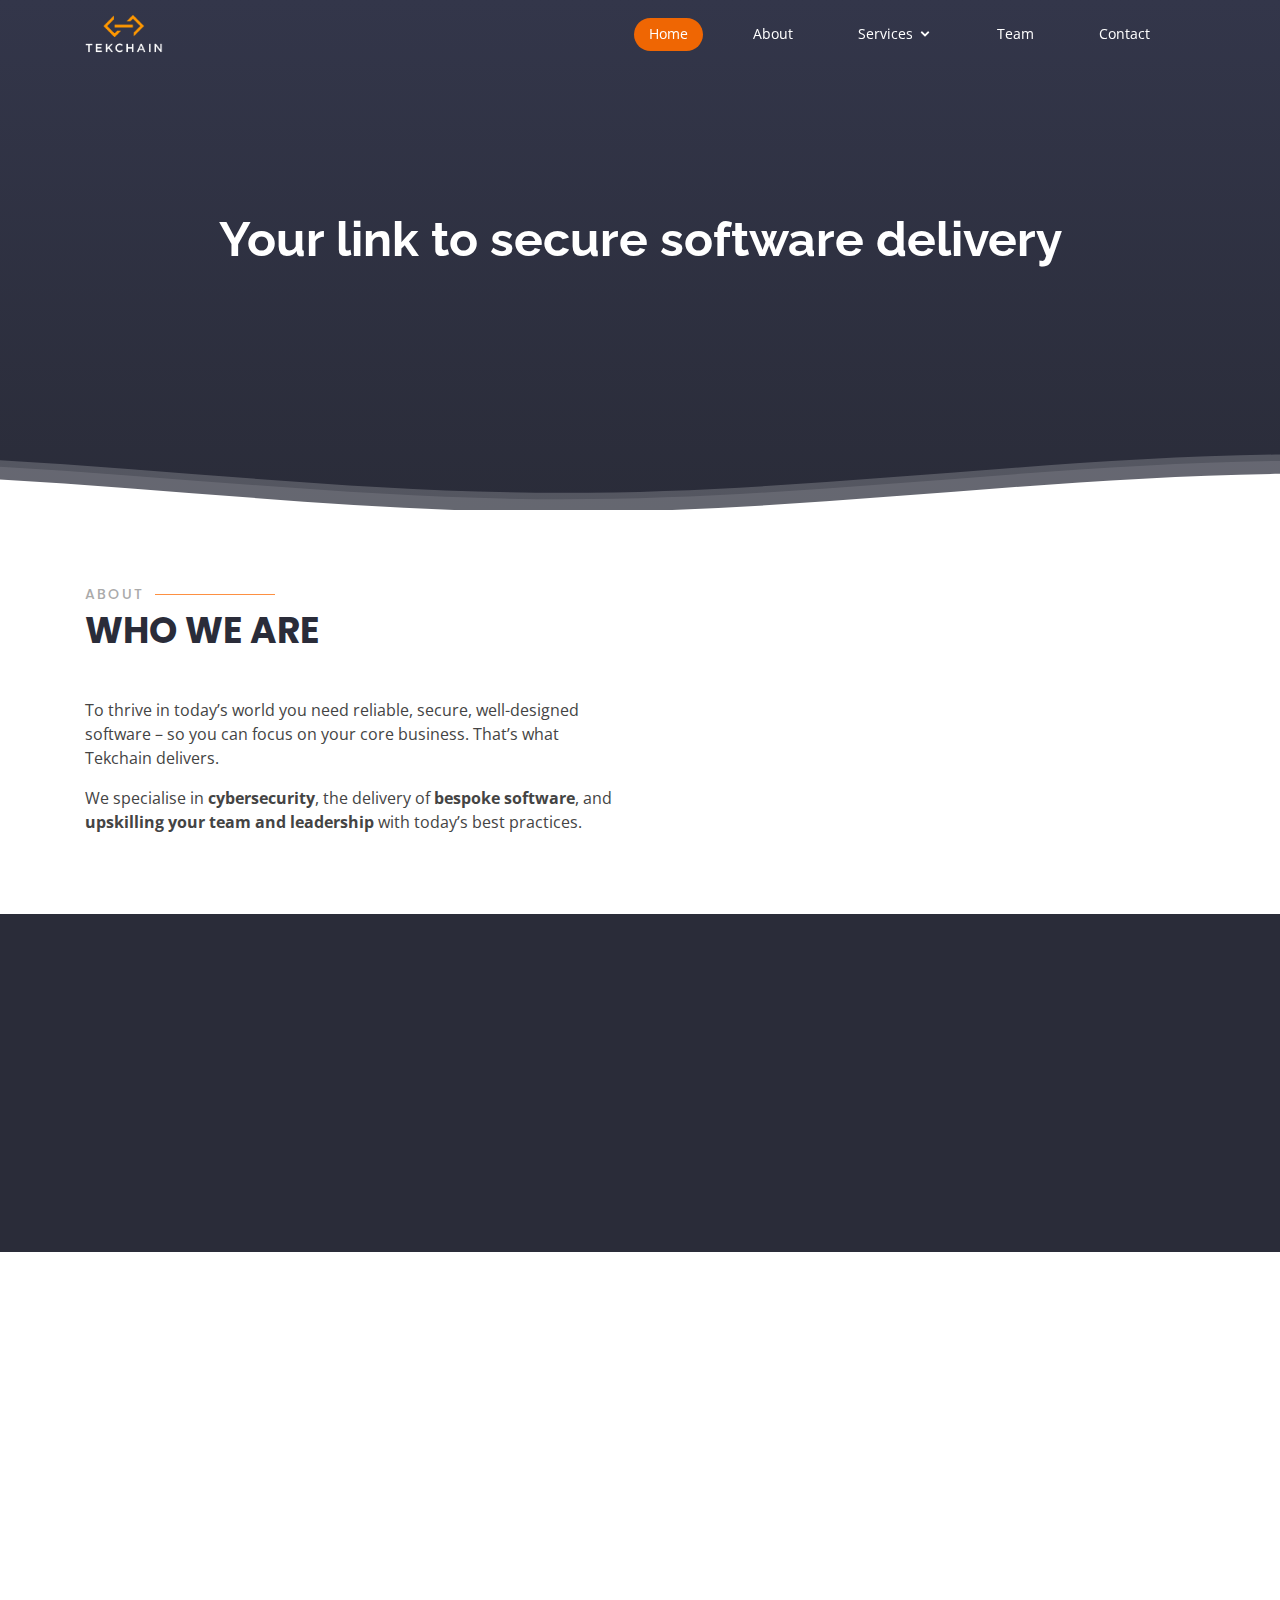
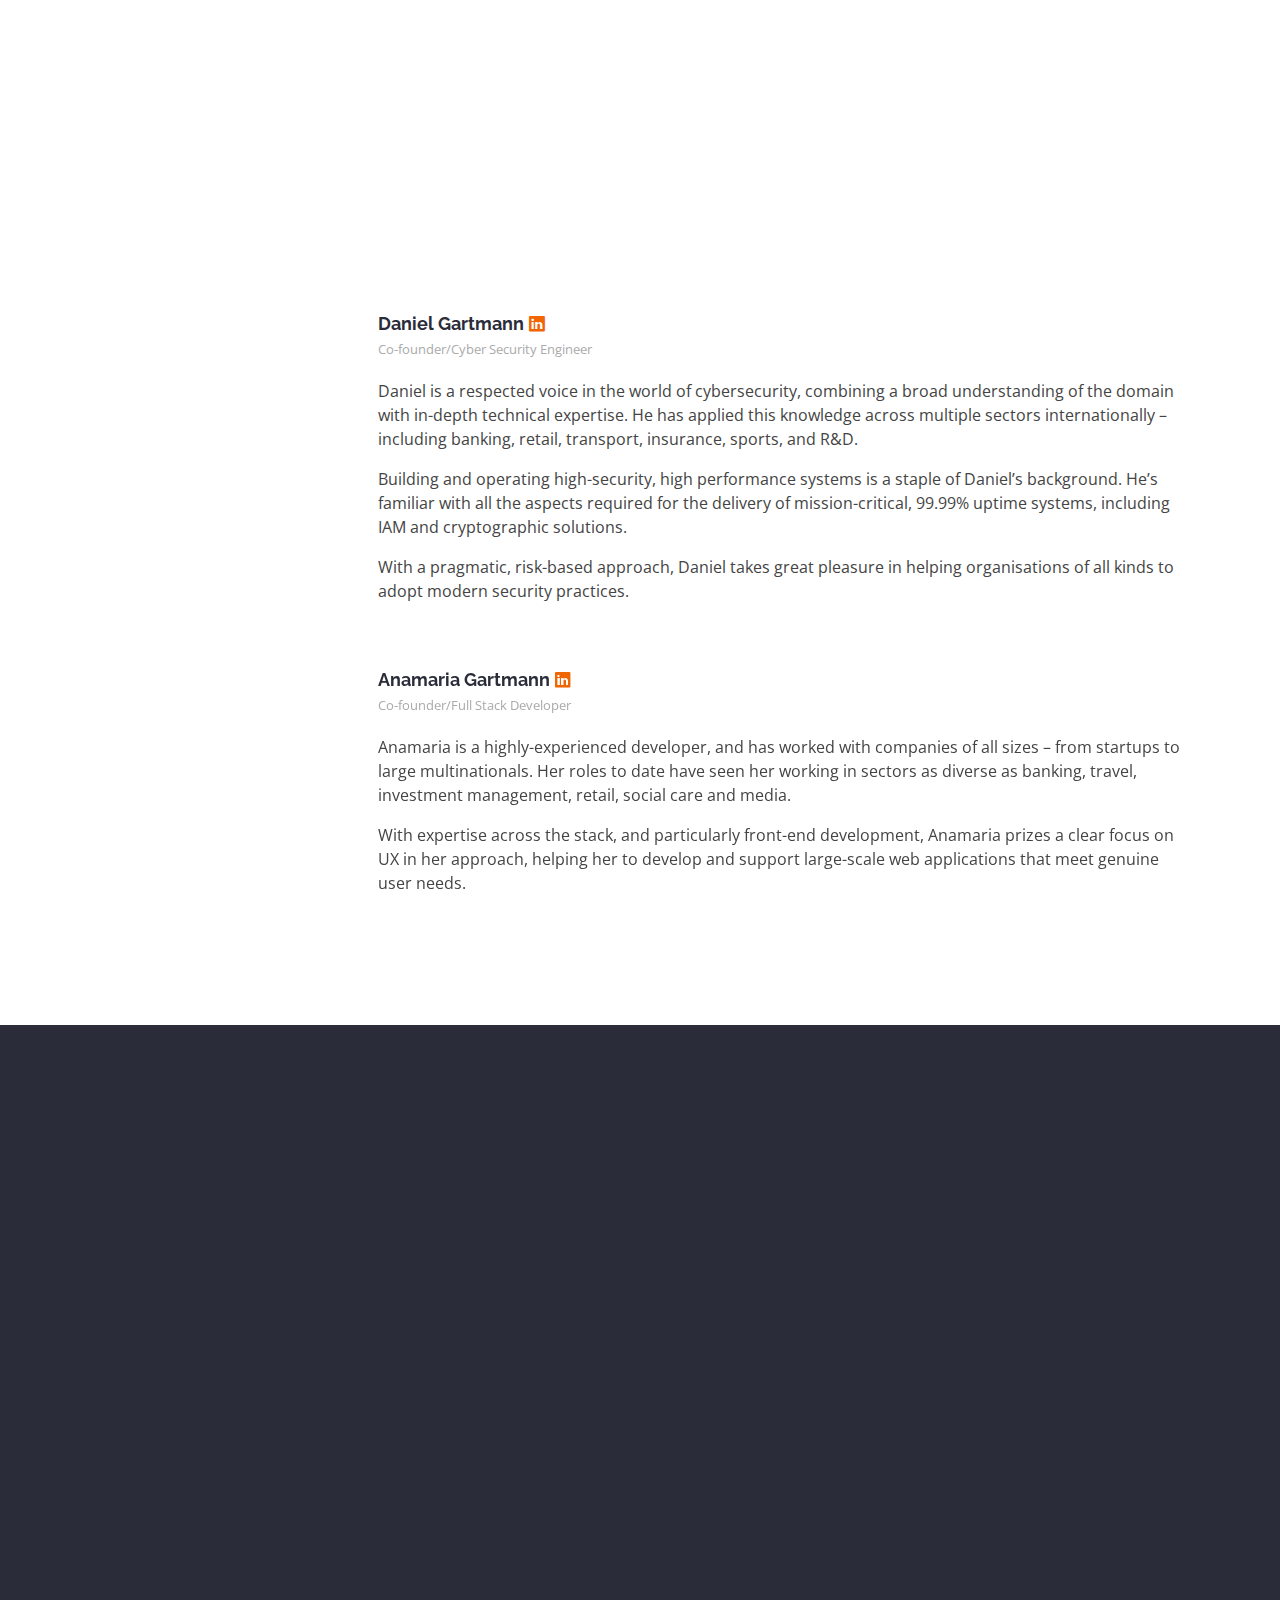
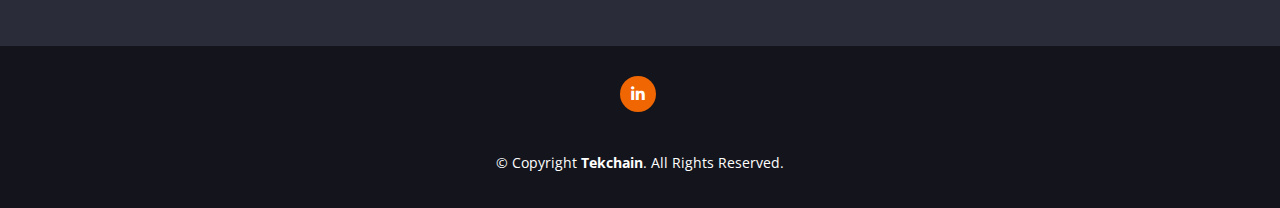
<file: index.html>
<!DOCTYPE html>
<html lang="en">

<head>
<!--    &lt;!&ndash; Global site tag (gtag.js) - Google Analytics &ndash;&gt;-->
<!--    <script async src="https://www.googletagmanager.com/gtag/js?id=UA-170180538-1"></script>-->
<!--    <script>-->
<!--      window.dataLayer = window.dataLayer || [];-->

<!--      function gtag() {-->
<!--        dataLayer.push(arguments);-->
<!--      }-->

<!--      gtag('js', new Date());-->

<!--      gtag('config', 'UA-170180538-1');-->
<!--    </script>-->

    <meta charset="utf-8">
    <meta content="width=device-width, initial-scale=1.0" name="viewport">

    <title>Tekchain | Home</title>
    <meta content="" name="descriptison">
    <meta content="" name="keywords">

    <link rel="icon" href="assets/img/logo2.png">

    <link href="https://fonts.googleapis.com/css?family=Open+Sans:300,300i,400,400i,600,600i,700,700i|Raleway:300,300i,400,400i,500,500i,600,600i,700,700i|Poppins:300,300i,400,400i,500,500i,600,600i,700,700i"
          rel="stylesheet">

    <link href="assets/vendor/bootstrap/css/bootstrap.min.css" rel="stylesheet">
    <link href="assets/vendor/icofont/icofont.min.css" rel="stylesheet">
    <link href="assets/vendor/boxicons/css/boxicons.min.css" rel="stylesheet">
    <link href="assets/vendor/animate.css/animate.min.css" rel="stylesheet">
    <link href="assets/vendor/remixicon/remixicon.css" rel="stylesheet">
    <link href="assets/vendor/line-awesome/css/line-awesome.min.css" rel="stylesheet">
    <link href="assets/vendor/aos/aos.css" rel="stylesheet">

    <link href="assets/css/style.css" rel="stylesheet">
</head>

<body>

<header id="header" class="fixed-top d-flex align-items-center  header-transparent ">
    <div class="container d-flex align-items-center">

        <div class="logo mr-auto">
            <a href="index.html"><img src="assets/img/logo.png" alt="" class="img-fluid"></a>
        </div>

        <nav class="nav-menu d-none d-lg-block">
            <ul>
                <li class="active"><a href="index.html">Home</a></li>
                <li><a href="#about">About</a></li>
                <li class="drop-down"><a href="#services">Services</a>
                    <ul>
                        <li><a href="cybersecurity.html">Cybersecurity</a></li>
                        <li><a href="software.html">Bespoke Software</a></li>
                        <li><a href="upskilling.html">Upskilling</a></li>
                    </ul>
                </li>
                <li><a href="#team">Team</a></li>
                <li><a href="#contact">Contact</a></li>
            </ul>
        </nav>

    </div>
</header>

<section id="hero" class="d-flex flex-column justify-content-end align-items-center">
    <div id="heroCarousel" class="container carousel carousel-fade" data-ride="carousel">

        <div class="carousel-item active">
            <div class="carousel-container">
                <h2 class="animate__animated animate__fadeInDown">Your link to secure software delivery</h2>
                <!--                <a href="#about" class="btn-get-started animate__animated animate__fadeInUp scrollto">Read More</a>-->
            </div>
        </div>

    </div>

    <svg class="hero-waves" xmlns="http://www.w3.org/2000/svg" xmlns:xlink="http://www.w3.org/1999/xlink"
         viewBox="0 24 150 28 " preserveAspectRatio="none">
        <defs>
            <path id="wave-path" d="M-160 44c30 0 58-18 88-18s 58 18 88 18 58-18 88-18 58 18 88 18 v44h-352z">
        </defs>
        <g class="wave1">
            <use xlink:href="#wave-path" x="50" y="3" fill="rgba(255,255,255, .1)">
        </g>
        <g class="wave2">
            <use xlink:href="#wave-path" x="50" y="0" fill="rgba(255,255,255, .2)">
        </g>
        <g class="wave3">
            <use xlink:href="#wave-path" x="50" y="9" fill="#fff">
        </g>
    </svg>

</section>

<main id="main">
    <section id="about" class="about">
        <div class="container">
            <div class="section-title">
                <h2>About</h2>
                <p>Who we are</p>
            </div>

            <div class="row content">
                <div class="col-lg-6">
                    <p>
                        To thrive in today’s world you need reliable, secure, well-designed software – so you can focus
                        on your core business. That’s what Tekchain delivers.
                    </p>

                    <p>
                        We specialise in <strong>cybersecurity</strong>, the delivery of <strong>bespoke
                        software</strong>, and <strong>upskilling your team and
                        leadership</strong> with today’s best practices.
                    </p>
                </div>
            </div>

        </div>
    </section>

    <section id="cta" class="cta">
        <div class="container">
            <div class="row" data-aos="zoom-out">
                <div class="col-lg-9">
                    <p>
                        Tekchain is an approved supplier to the UK Government. Our services are available on the
                        following frameworks:
                    </p>

                    <ul>
                        <li><i class="ri-check-double-line"></i>G-Cloud 13</li>
                        <li><i class="ri-check-double-line"></i>Digital Outcomes and Digital Specialists 6</li>
                    </ul>

                    <p>
                        We’d be happy to discuss how our services could fit into your programme.
                    </p>
                </div>

                <div class="col-lg-3 cta-btn-container text-center">
                    <a class="cta-btn align-middle" href="#contact">Get in touch</a>
                </div>
            </div>

        </div>
    </section>

    <section id="services" class="services">
        <div class="container">
            <div class="section-title" data-aos="zoom-out">
                <h2>Services</h2>
                <p>What we offer</p>
            </div>

            <div class="row" data-aos="fade-left">
                <a class="col-xs-12 col-lg-4 col-md-6" href="cybersecurity.html">
                    <div class="icon-box" data-aos="zoom-in-left">
                        <h4 class="title"><img class="icon" src="assets/img/svg/shield.svg" alt="Cybersecurity"/>Cybersecurity</h4>
                        <ul class="description">
                            <li><i class="ri-check-double-line"></i>Strategy and Risk Management</li>
                            <li><i class="ri-check-double-line"></i>Security Architecture and Engineering</li>
                            <li><i class="ri-check-double-line"></i>Cryptography and Key Management</li>
                            <li><i class="ri-check-double-line"></i>Cloud Security</li>
                            <li><i class="ri-check-double-line"></i>DevSecOps</li>
                        </ul>
                    </div>
                </a>

                <a class="col-xs-12 col-lg-4 col-md-6 mt-5 mt-md-0" href="software.html">
                    <div class="icon-box" data-aos="zoom-in-left" data-aos-delay="100">
                        <h4 class="title"><img class="icon" src="assets/img/svg/terminal.svg" alt="Bespoke software"/>Bespoke software</h4>
                        <ul class="description">
                            <li><i class="ri-check-double-line"></i>Agile Delivery</li>
                            <li><i class="ri-check-double-line"></i>Cloud based Solutions</li>
                            <li><i class="ri-check-double-line"></i>Operations</li>
                            <li><i class="ri-check-double-line"></i>Quality Assurance</li>
                            <li><i class="ri-check-double-line"></i>Software Architecture</li>
                        </ul>
                    </div>
                </a>

                <a class="col-xs-12 col-lg-4 col-md-6 mt-5 mt-lg-0" href="upskilling.html">
                    <div class="icon-box" data-aos="zoom-in-left" data-aos-delay="200">
                        <h4 class="title"><img class="icon" src="assets/img/svg/education.svg" alt="Upskilling"/>Upskilling</h4>
                        <ul class="description">
                            <li><i class="ri-check-double-line"></i>Personalised Training</li>
                            <li><i class="ri-check-double-line"></i>CISO Counsel</li>
                            <li><i class="ri-check-double-line"></i>Vendor Evaluation</li>
                        </ul>
                    </div>
                </a>
            </div>

        </div>
    </section>

    <section id="team" class="team">
        <div class="container">

            <div class="section-title" data-aos="zoom-out">
                <h2>Team</h2>
                <p>Meet the Founders</p>
            </div>

            <div class="row">
                <div class="col-md-12 member-container">
                    <div class="member col-xs-12 col-md-3" data-aos="fade-up">
                        <div class="member-img">
                            <img src="assets/img/daniel.jpg" class="img-fluid" alt="">
                        </div>
                    </div>

                    <div class="col-xs-12 col-md-9">
                        <div class="member-info">
                            <h4>Daniel Gartmann <a href="https://www.linkedin.com/in/danielgartmann" target="_blank"><i
                                    class="icofont-linkedin"></i></a></h4>
                            <span>Co-founder/Cyber Security Engineer</span>
                        </div>

                        <p>
                            Daniel is a respected voice in the world of cybersecurity, combining a broad understanding
                            of the domain with in-depth technical expertise. He has applied this knowledge across
                            multiple sectors internationally – including banking, retail, transport, insurance, sports,
                            and R&D.
                        </p>
                        <p>
                            Building and operating high-security, high performance systems is a staple of Daniel’s
                            background. He’s familiar with all the aspects required for the delivery of
                            mission-critical, 99.99% uptime systems, including IAM and cryptographic solutions.
                        </p>
                        <p>
                            With a pragmatic, risk-based approach, Daniel takes great pleasure in helping organisations
                            of all kinds to adopt modern security practices.
                        </p>
                    </div>
                </div>

                <div class="col-md-12 d-flex align-items-stretch member-container">
                    <div class="member col-md-3" data-aos="fade-up">
                        <div class="member-img">
                            <img src="assets/img/ana2.jpg" class="img-fluid" alt="">
                        </div>
                    </div>

                    <div class="col-md-9">
                        <div class="member-info">
                            <h4>Anamaria Gartmann <a href="https://www.linkedin.com/in/anamariagartmann"
                                                     target="_blank"><i class="icofont-linkedin"></i></a></h4>
                            <span>Co-founder/Full Stack Developer</span>
                        </div>

                        <p>
                            Anamaria is a highly-experienced developer, and has worked with companies of all sizes –
                            from startups to large multinationals. Her roles to date have seen her working in sectors as
                            diverse as banking, travel, investment management, retail, social care and media. </p>
                        <p>
                            With expertise across the stack, and particularly front-end development, Anamaria prizes a
                            clear focus on UX in her approach, helping her to develop and support large-scale web
                            applications that meet genuine user needs. </p>
                    </div>
                </div>
            </div>

        </div>
    </section>

    <section id="contact" class="contact cta">
        <div class="container">

            <div class="section-title" data-aos="zoom-out">
                <h2>Contact</h2>
                <p>Contact Us</p>
            </div>

            <div class="row mt-5">
                <div class="col-md-12" id="contactForm" data-aos="fade-left">
                    <form action="https://docs.google.com/forms/d/1PY-VWhr_BEhfFQJsxHGOr6JlqnqLHO0A0P97SJTLFng"
                          method="POST" onsubmit="return window.submitGoogleForm(this);">
                        <div class="form-row">
                            <div class="col-md-6 form-group">
                                <input type="text" name="entry.840717399" class="form-control" id="name"
                                       placeholder="Your Name"
                                       data-rule="minlen:4" data-msg="Please enter at least 4 chars"/>
                                <div class="validate"></div>
                            </div>
                            <div class="col-md-6 form-group">
                                <input type="email" name="entry.1075856679" class="form-control" id="email"
                                       placeholder="Your Email" data-rule="email"
                                       data-msg="Please enter a valid email"/>
                                <div class="validate"></div>
                            </div>
                        </div>
                        <div class="form-group">
                            <input type="text" name="entry.1116327474" class="form-control" id="subject"
                                   placeholder="Subject"
                                   data-rule="minlen:4" data-msg="Please enter at least 8 chars of subject"/>
                            <div class="validate"></div>
                        </div>
                        <div class="form-group">
                            <textarea class="form-control" name="entry.255288063" rows="5" data-rule="required"
                                      data-msg="Please write something for us" placeholder="Message"
                                      id="message"></textarea>
                            <div class="validate"></div>
                        </div>

                        <div class="text-right">
                            <span id="sent-message"></span>
                            <button type="submit" class="cta-btn">Send Message</button>
                        </div>
                    </form>
                </div>
            </div>
        </div>
    </section>

</main>

<footer id="footer">
    <div class="container">
        <div class="social-links">
            <a href="https://www.linkedin.com/company/tekchain" class="linkedin"><i class="bx bxl-linkedin"></i></a>
        </div>
        <div class="copyright">
            &copy; Copyright <strong><span>Tekchain</span></strong>. All Rights Reserved.
        </div>
    </div>
</footer>

<a href="#" class="back-to-top"><i class="ri-arrow-up-line"></i></a>

<script src="assets/js/bundle.js"></script>
<script src="assets/js/main.js"></script>

</body>

</html>
</file>
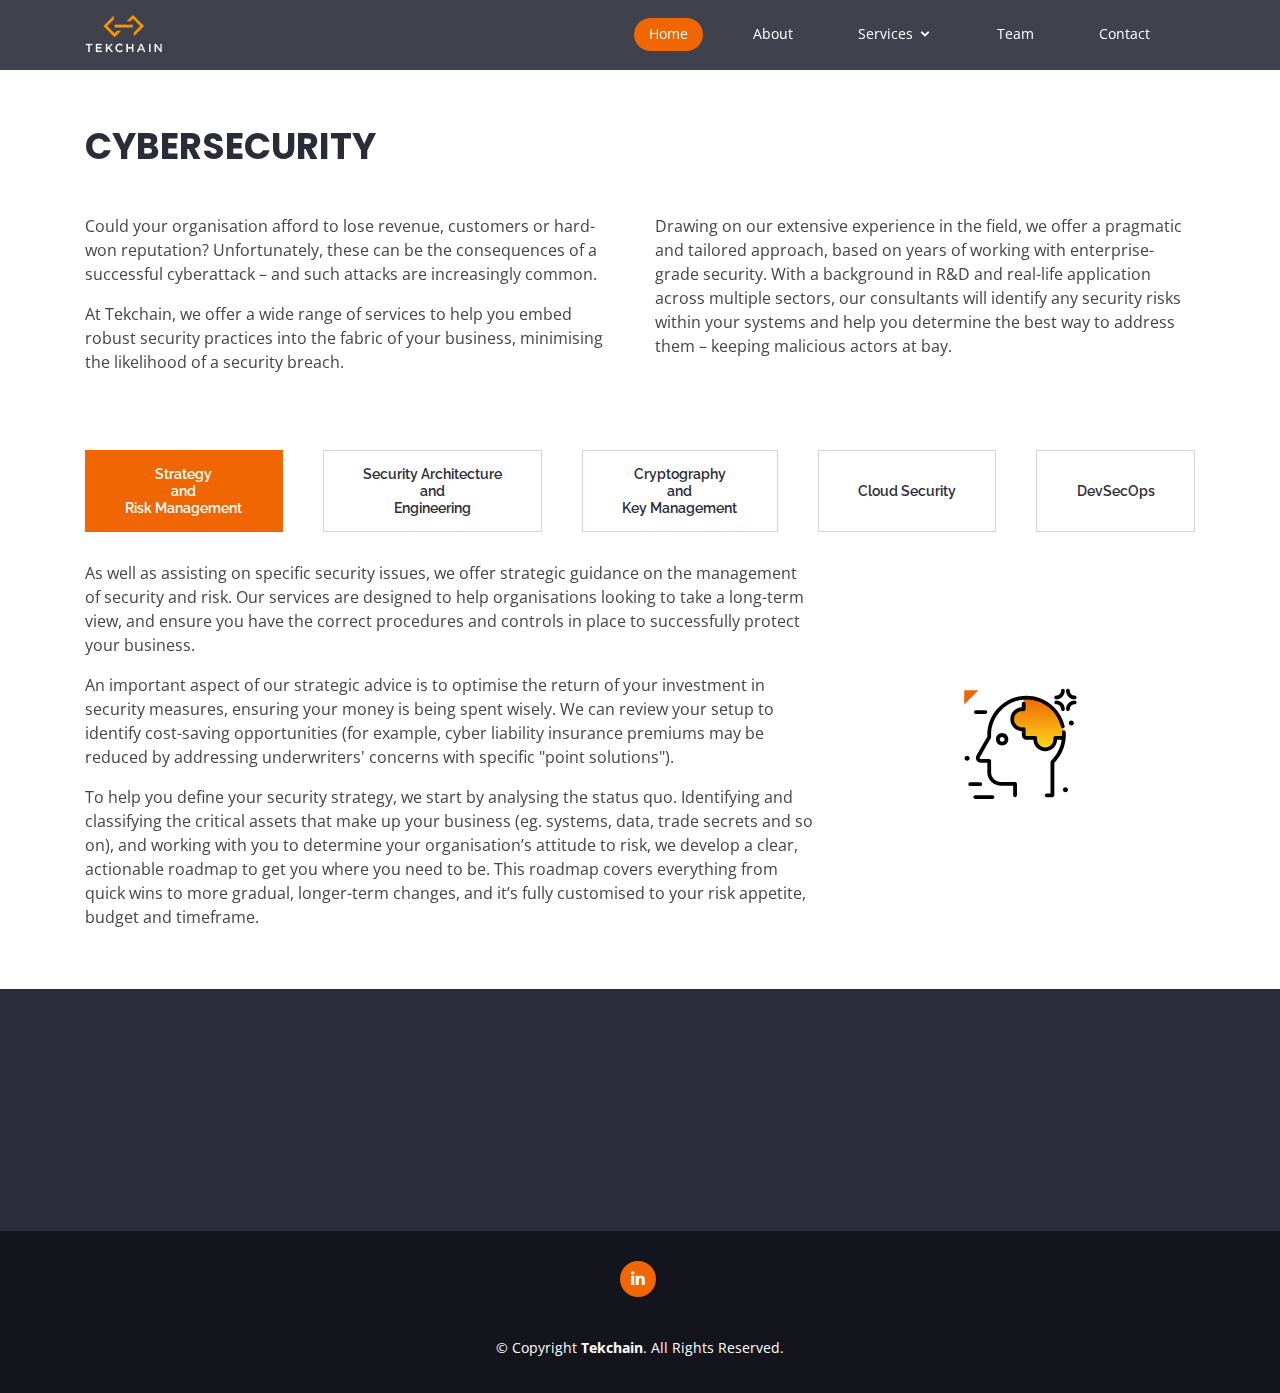
<file: cybersecurity.html>
<!DOCTYPE html>
<html lang="en">

<head>
<!--    &lt;!&ndash; Global site tag (gtag.js) - Google Analytics &ndash;&gt;-->
<!--    <script async src="https://www.googletagmanager.com/gtag/js?id=UA-170180538-1"></script>-->
<!--    <script>-->
<!--      window.dataLayer = window.dataLayer || [];-->

<!--      function gtag() {-->
<!--        dataLayer.push(arguments);-->
<!--      }-->

<!--      gtag('js', new Date());-->

<!--      gtag('config', 'UA-170180538-1');-->
<!--    </script>-->

    <meta charset="utf-8">
    <meta content="width=device-width, initial-scale=1.0" name="viewport">

    <title>Tekchain | Cybersecurity</title>
    <meta content="" name="descriptison">
    <meta content="" name="keywords">

    <link rel="icon" href="assets/img/logo2.png">

    <!-- Google Fonts -->
    <link href="https://fonts.googleapis.com/css?family=Open+Sans:300,300i,400,400i,600,600i,700,700i|Raleway:300,300i,400,400i,500,500i,600,600i,700,700i|Poppins:300,300i,400,400i,500,500i,600,600i,700,700i"
          rel="stylesheet">

    <!-- Vendor CSS Files -->
    <link href="assets/vendor/bootstrap/css/bootstrap.min.css" rel="stylesheet">
    <link href="assets/vendor/icofont/icofont.min.css" rel="stylesheet">
    <link href="assets/vendor/boxicons/css/boxicons.min.css" rel="stylesheet">
    <link href="assets/vendor/animate.css/animate.min.css" rel="stylesheet">
    <link href="assets/vendor/remixicon/remixicon.css" rel="stylesheet">
    <link href="assets/vendor/line-awesome/css/line-awesome.min.css" rel="stylesheet">
    <link href="assets/vendor/aos/aos.css" rel="stylesheet">

    <!-- Template Main CSS File -->
    <link href="assets/css/style.css" rel="stylesheet">
</head>

<body>

<header id="header" class="fixed-top d-flex align-items-center">
    <div class="container d-flex align-items-center">
        <div class="logo mr-auto">
            <a href="index.html"><img src="assets/img/logo.png" alt="" class="img-fluid"></a>
        </div>

        <nav class="nav-menu d-none d-lg-block">
            <ul>
                <li class="active"><a href="index.html">Home</a></li>
                <li><a href="index.html#about">About</a></li>
                <li class="drop-down"><a href="#services">Services</a>
                    <ul>
                        <li><a href="cybersecurity.html">Cybersecurity</a></li>
                        <li><a href="software.html">Bespoke Software</a></li>
                        <li><a href="upskilling.html">Upskilling</a></li>
                    </ul>
                </li>
                <li><a href="index.html#team">Team</a></li>
                <li><a href="index.html#contact">Contact</a></li>
            </ul>
        </nav>

    </div>
</header>

<main id="main">
    <section id="cybersecurity" class="cybersecurity">
        <div class="container">

            <div class="section-title" data-aos="zoom-out">
                <p>Cybersecurity</p>
            </div>

            <div class="row content" data-aos="fade-up">
                <div class="col-md-6">
                    <p>
                        Could your organisation afford to lose revenue, customers or hard-won reputation? Unfortunately,
                        these can be the consequences of a successful cyberattack – and such attacks are increasingly
                        common.
                    </p>

                    <p>
                        At Tekchain, we offer a wide range of services to help you embed robust security practices into
                        the fabric of your business, minimising the likelihood of a security breach.
                    </p>
                </div>

                <div class="col-md-6">
                    <p>
                        Drawing on our extensive experience in the field, we offer a pragmatic and tailored approach,
                        based on years of working with enterprise-grade security. With a background in R&D and real-life
                        application across multiple sectors, our consultants will identify any security risks within
                        your systems and help you determine the best way to address them – keeping malicious actors at
                        bay.
                    </p>
                </div>
            </div>

        </div>
    </section>

    <section id="features" class="features">
        <div class="container">

            <ul class="nav nav-tabs t-features">
                <li class="nav-item t-feature-item">
                    <a class="nav-link active show" data-toggle="tab" href="#tab-1">
                        <h4 class="">Strategy<br/>and<br/>Risk Management</h4>
                    </a>
                </li>
                <li class="nav-item t-feature-item">
                    <a class="nav-link" data-toggle="tab" href="#tab-2">
                        <h4>Security Architecture<br/>and<br/>Engineering</h4>
                    </a>
                </li>
                <li class="nav-item t-feature-item">
                    <a class="nav-link" data-toggle="tab" href="#tab-3">
                        <h4 class="">Cryptography<br/>and<br/>Key Management</h4>
                    </a>
                </li>
                <li class="nav-item t-feature-item">
                    <a class="nav-link" data-toggle="tab" href="#tab-4">
                        <h4 class="">Cloud Security</h4>
                    </a>
                </li>
                <li class="nav-item t-feature-item">
                    <a class="nav-link" data-toggle="tab" href="#tab-5">
                        <h4 class="">DevSecOps</h4>
                    </a>
                </li>
            </ul>

            <div class="tab-content" data-aos="fade-up">
                <div class="tab-pane active show" id="tab-1">
                    <div class="row">
                        <div class="col-md-8">
                            <p>
                                As well as assisting on specific security issues, we offer strategic guidance on the
                                management of security and risk. Our services are designed to help organisations looking
                                to take a long-term view, and ensure you have the correct procedures and controls in
                                place to successfully protect your business.
                            </p>

                            <p>
                                An important aspect of our strategic advice is to optimise the return of your investment
                                in security measures, ensuring your money is being spent wisely. We can review your
                                setup to identify cost-saving opportunities (for example, cyber liability insurance
                                premiums may be reduced by addressing underwriters' concerns with specific "point
                                solutions").
                            </p>

                            <p>
                                To help you define your security strategy, we start by analysing the status quo.
                                Identifying and classifying the critical assets that make up your business (eg. systems,
                                data, trade secrets and so on), and working with you to determine your organisation’s
                                attitude to risk, we develop a clear, actionable roadmap to get you where you need to
                                be. This roadmap covers everything from quick wins to more gradual, longer-term changes,
                                and it’s fully customised to your risk appetite, budget and timeframe.
                            </p>
                        </div>

                        <div class="col-md-4 d-flex align-items-center justify-content-center">
                            <img src="assets/img/svg/analysis.svg" class="img-fluid" alt="Strategy and Risk Management"/>
                        </div>
                    </div>
                </div>

                <div class="tab-pane" id="tab-2">
                    <div class="row">
                        <div class="col-md-8">
                            <p>
                                We help you weave solid security fundamentals into the fabric of your operation – no
                                matter where you are in your journey.
                            </p>

                            <p>
                                Working with your team, we conduct a wide-ranging appraisal of your existing
                                security
                                architecture, and go into fine detail with deep dives into your infrastructure and
                                codebase.
                            </p>

                            <p>
                                Our nuanced understanding allows us to recommend or build security
                                controls
                                that keep you on top of threats and vulnerabilities as they occur.

                            </p>
                        </div>

                        <div class="col-md-4 d-flex align-items-center justify-content-center">
                            <img src="assets/img/svg/sketch_1.svg" class="img-fluid" alt="Security Architecture and Engineering"/>
                        </div>
                    </div>
                </div>

                <div class="tab-pane" id="tab-3">
                    <div class="row">
                        <div class="col-md-8">
                            <p>
                                In today’s world, successfully operating your business demands that you ensure the
                                confidentiality, integrity and authenticity of your data. The use of strong cryptography
                                supported by a solid key management foundation allows you to protect your sensitive
                                information, which is more important than ever; infringements of data legislation such
                                as GDPR can incur huge fines.
                            </p>

                            <p>
                                To ensure the security of data belonging to you and your customers, we offer a full
                                suite of cryptographic services – typically starting with a crypto audit.
                            </p>

                            <p>
                                Our audit serves to increase awareness around your current situation, and how strong
                                your cryptography and the processes around key management really are. We’ll uncover any
                                weaknesses in your systems before helping you to adopt a modern approach to cryptography
                                and key management. The result? A cost-effective route to achieve the crypto agility you
                                need to face down advances in the field of cryptanalysis.
                            </p>
                        </div>

                        <div class="col-md-4 d-flex align-items-center justify-content-center">
                            <img src="assets/img/svg/encryption.svg" class="img-fluid" alt="Cryptography and Key Management"/>
                        </div>
                    </div>
                </div>

                <div class="tab-pane" id="tab-4">
                    <div class="row">
                        <div class="col-md-8">
                            <p>With the cloud touching every element of modern digital operations it’s crucial to ensure
                                the security model is well understood. Cloud security rests on a shared responsibility
                                model, which calls for clarity between the cloud provider and customer, to define who is
                                responsible for securing what.
                            </p>

                            <p>
                                It’s also important to select the right cloud deployment and service models for your own
                                circumstances. These can vary based on your unique needs, anticipated workload and
                                security requirements, but a sound security architecture will be required whatever the
                                setup.
                            </p>

                            <p>
                                We can help you put the right security procedures, controls and techniques in place for
                                every element of your cloud deployment – including those involving cloud migration,
                                multi-cloud architecture and big data.
                            </p>
                        </div>

                        <div class="col-md-4 d-flex align-items-center justify-content-center">
                            <img src="assets/img/svg/artificial_intelligence_1.svg" class="img-fluid" alt="Cloud Security"/>
                        </div>
                    </div>
                </div>

                <div class="tab-pane" id="tab-5">
                    <div class="row">
                        <div class="col-md-8">
                            <p>
                                Organisations that successfully handle cybersecurity realise a cultural shift is as
                                necessary as any technological one. Embracing this and approaching security as a shared
                                responsibility is the way to develop a long-standing resilience to evolving threats.
                            </p>

                            <p>
                                Hence the rise of DevSecOps – a delivery mindset that rolls development, security and
                                operations into a single holistic approach. DevSecOps avoids the problems that commonly
                                arise from more siloed functions, where security considerations can either fall between
                                the gaps or become involved too late in delivery.
                            </p>

                            <p>
                                As your DevSecOps capability matures, it will become a competitive advantage. Having the
                                correct skills, procedures and security tooling working together throughout the pipeline
                                allows you to put high quality software in the hands of your customer far more quickly.
                            </p>

                            <p>
                                At Tekchain we’re experienced in delivering critical systems using a DevSecOps approach.
                                As such we’re well-placed to advise you on how to embed the tailored mix of technologies
                                and best practices that are involved.
                            </p>
                        </div>

                        <div class="col-md-4 d-flex align-items-center justify-content-center">
                            <img src="assets/img/svg/collaboration.svg" class="img-fluid" alt="DevSecOps"/>
                        </div>
                    </div>
                </div>
            </div>

        </div>
    </section>

    <section id="cta" class="cta">
        <div class="container">

            <div class="row" data-aos="zoom-out">
                <div class="col-lg-9 text-center text-lg-left">
                    <h3>Want to learn more?</h3>

                    <p>We’d be happy to discuss how our services could fit into your programme.</p>
                </div>
                <div class="col-xs-12 col-lg-3 cta-btn-container text-center">
                    <a class="cta-btn align-middle" href="index.html#contact">GET IN TOUCH</a>
                </div>
            </div>

        </div>
    </section>
</main>

<footer id="footer">
    <div class="container">
        <div class="social-links">
            <a href="https://www.linkedin.com/company/tekchain" class="linkedin"><i class="bx bxl-linkedin"></i></a>
        </div>
        <div class="copyright">
            &copy; Copyright <strong><span>Tekchain</span></strong>. All Rights Reserved.
        </div>
    </div>
</footer>

<a href="#" class="back-to-top"><i class="ri-arrow-up-line"></i></a>

<script src="assets/js/bundle.js"></script>
<script src="assets/js/main.js"></script>

</body>

</html>
</file>
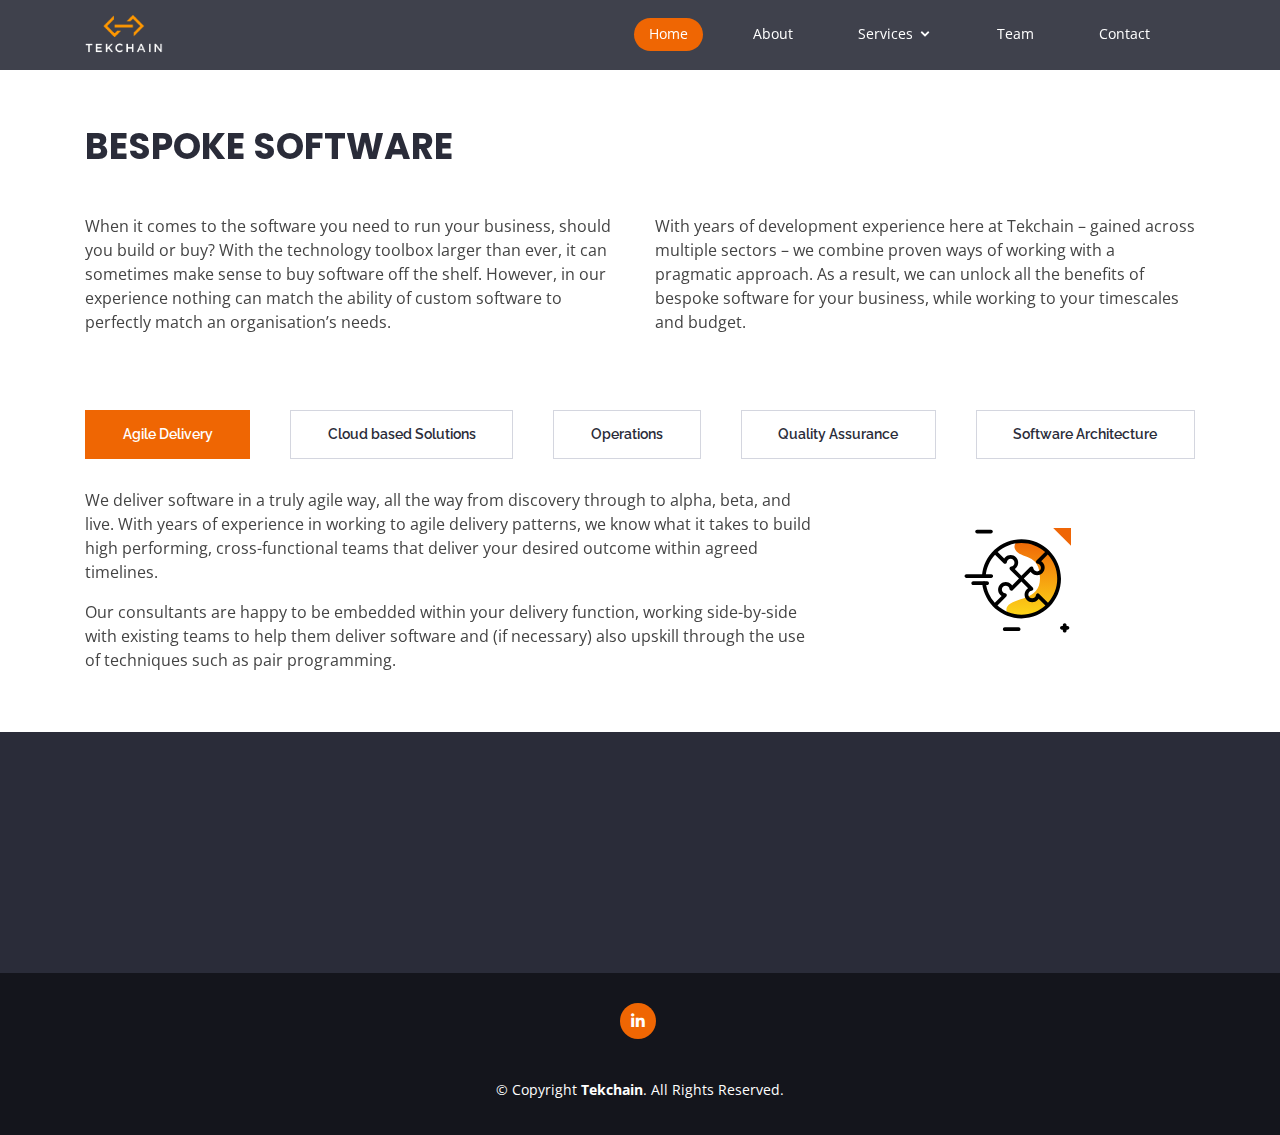
<file: software.html>
<!DOCTYPE html>
<html lang="en">

<head>
<!--    &lt;!&ndash; Global site tag (gtag.js) - Google Analytics &ndash;&gt;-->
<!--    <script async src="https://www.googletagmanager.com/gtag/js?id=UA-170180538-1"></script>-->
<!--    <script>-->
<!--      window.dataLayer = window.dataLayer || [];-->

<!--      function gtag() {-->
<!--        dataLayer.push(arguments);-->
<!--      }-->

<!--      gtag('js', new Date());-->

<!--      gtag('config', 'UA-170180538-1');-->
<!--    </script>-->

    <meta charset="utf-8">
    <meta content="width=device-width, initial-scale=1.0" name="viewport">

    <title>Tekchain | Bespoke Software</title>
    <meta content="" name="descriptison">
    <meta content="" name="keywords">

    <link rel="icon" href="assets/img/logo2.png">

    <!-- Google Fonts -->
    <link href="https://fonts.googleapis.com/css?family=Open+Sans:300,300i,400,400i,600,600i,700,700i|Raleway:300,300i,400,400i,500,500i,600,600i,700,700i|Poppins:300,300i,400,400i,500,500i,600,600i,700,700i"
          rel="stylesheet">

    <!-- Vendor CSS Files -->
    <link href="assets/vendor/bootstrap/css/bootstrap.min.css" rel="stylesheet">
    <link href="assets/vendor/icofont/icofont.min.css" rel="stylesheet">
    <link href="assets/vendor/boxicons/css/boxicons.min.css" rel="stylesheet">
    <link href="assets/vendor/animate.css/animate.min.css" rel="stylesheet">
    <link href="assets/vendor/remixicon/remixicon.css" rel="stylesheet">
    <link href="assets/vendor/line-awesome/css/line-awesome.min.css" rel="stylesheet">
    <link href="assets/vendor/aos/aos.css" rel="stylesheet">

    <!-- Template Main CSS File -->
    <link href="assets/css/style.css" rel="stylesheet">
</head>

<body>

<header id="header" class="fixed-top d-flex align-items-center">
    <div class="container d-flex align-items-center">
        <div class="logo mr-auto">
            <a href="index.html"><img src="assets/img/logo.png" alt="" class="img-fluid"></a>
        </div>

        <nav class="nav-menu d-none d-lg-block">
            <ul>
                <li class="active"><a href="index.html">Home</a></li>
                <li><a href="index.html#about">About</a></li>
                <li class="drop-down"><a href="#services">Services</a>
                    <ul>
                        <li><a href="cybersecurity.html">Cybersecurity</a></li>
                        <li><a href="software.html">Bespoke Software</a></li>
                        <li><a href="upskilling.html">Upskilling</a></li>
                    </ul>
                </li>
                <li><a href="index.html#team">Team</a></li>
                <li><a href="index.html#contact">Contact</a></li>
            </ul>
        </nav>

    </div>
</header>

<main id="main">
    <section id="bespoke-software" class="bespoke-software">
        <div class="container">

            <div class="section-title" data-aos="zoom-out">
                <p>Bespoke Software</p>
            </div>

            <div class="row content" data-aos="fade-up">
                <div class="col-md-6">
                    <p>
                        When it comes to the software you need to run your business, should you build or buy? With the
                        technology toolbox larger than ever, it can sometimes make sense to buy software off the shelf.
                        However, in our experience nothing can match the ability of custom software to perfectly match
                        an organisation’s needs.
                    </p>
                </div>

                <div class="col-md-6">
                    <p>
                        With years of development experience here at Tekchain – gained across multiple sectors – we
                        combine proven ways of working with a pragmatic approach. As a result, we can unlock all the
                        benefits of bespoke software for your business, while working to your timescales and budget.
                    </p>
                </div>
            </div>

        </div>
    </section>

    <section id="features" class="features">
        <div class="container">

            <ul class="nav nav-tabs t-features">
                <li class="nav-item t-feature-item">
                    <a class="nav-link active show" data-toggle="tab" href="#tab-1">
                        <h4>Agile Delivery</h4>
                    </a>
                </li>
                <li class="nav-item t-feature-item">
                    <a class="nav-link" data-toggle="tab" href="#tab-2">
                        <h4 class="">Cloud based Solutions</h4>
                    </a>
                </li>
                <li class="nav-item t-feature-item">
                    <a class="nav-link" data-toggle="tab" href="#tab-3">
                        <h4 class="">Operations</h4>
                    </a>
                </li>
                <li class="nav-item t-feature-item">
                    <a class="nav-link" data-toggle="tab" href="#tab-4">
                        <h4 class="">Quality Assurance</h4>
                    </a>
                </li>
                <li class="nav-item t-feature-item">
                    <a class="nav-link" data-toggle="tab" href="#tab-5">
                        <h4 class="">Software Architecture</h4>
                    </a>
                </li>
            </ul>

            <div class="tab-content" data-aos="fade-up">
                <div class="tab-pane active show" id="tab-1">
                    <div class="row">
                        <div class="col-md-8">
                            <p>
                                We deliver software in a truly agile way, all the way from discovery through to alpha,
                                beta, and live. With years of experience in working to agile delivery patterns, we know
                                what it takes to build high performing, cross-functional teams that deliver your desired
                                outcome within agreed timelines.
                            </p>

                            <p>
                                Our consultants are happy to be embedded within your delivery function, working
                                side-by-side with existing teams to help them deliver software and (if necessary) also
                                upskill through the use of techniques such as pair programming.
                            </p>
                        </div>

                        <div class="col-md-4 d-flex align-items-center justify-content-center">
                            <img src="assets/img/svg/creative.svg" class="img-fluid" alt="Agile Delivery"/>
                        </div>
                    </div>
                </div>

                <div class="tab-pane" id="tab-2">
                    <div class="row">
                        <div class="col-md-8">
                            <p>
                                Successfully delivering secure cloud-based applications requires a nuanced understanding
                                of the options available to you – whether that means using a big name like AWS, Azure
                                and Google, or running an open source installation of your own (such as OpenStack).

                            </p>
                            <p>
                                We can guide you through all the options – and make cloud adoption or migration a smooth
                                process for you.
                            </p>
                        </div>

                        <div class="col-md-4 d-flex align-items-center justify-content-center">
                            <img src="assets/img/svg/cloud.svg" class="img-fluid" alt="Cloud based Solutions"/>
                        </div>
                    </div>
                </div>

                <div class="tab-pane" id="tab-3">
                    <div class="row">
                        <div class="col-md-8">
                            <p>
                                Setting up digital infrastructure and the services that run upon it is just the start.
                                Keeping everything running smoothly takes care, expertise and close attention.
                            </p>

                            <p>
                                We bring a DevOps mindset to every engagement, ensuring that automated alerting and
                                monitoring is properly implemented. Whether you require us to provide ongoing support or
                                not, our culture is always ‘build it, own it, run it’ - meaning we take responsibility
                                for what we deliver. It also explains why we offer 24/7 support.
                            </p>

                            <p>
                                This approach helps you avoid surprises, improves the resilience of your systems, and
                                keeps availability as high as possible – while providing you with detailed insight into
                                your system’s performance.
                            </p>
                        </div>

                        <div class="col-md-4 d-flex align-items-center justify-content-center">
                            <img src="assets/img/svg/radar.svg" class="img-fluid" alt="Operations"/>
                        </div>
                    </div>
                </div>

                <div class="tab-pane" id="tab-4">
                    <div class="row">
                        <div class="col-md-8">
                            <p>
                                We combine agile, iterative development with deep expertise across the full gamut of
                                software testing. As a result, the code we deliver is robust and easily appraised.
                            </p>

                            <p>
                                Automated end-to-end tests inspect every element of the software we build at Tekchain –
                                from accessibility, to performance and security – so you can be confident in what we
                                deliver.
                            </p>
                        </div>

                        <div class="col-md-4 d-flex align-items-center justify-content-center">
                            <img src="assets/img/svg/dashboard.svg" class="img-fluid" alt="Quality Assurance"/>
                        </div>
                    </div>
                </div>

                <div class="tab-pane" id="tab-5">
                    <div class="row">
                        <div class="col-md-8">
                            <p>
                                Anticipating every element of your business’ needs – both current, and future – is
                                essential if bespoke software is to properly fulfil its desired purpose. The
                                architecture that underpins your application must take all this into account.
                            </p>

                            <p>
                                Our long background in software delivery means we take the time to fully understand the
                                implications of the choices we make when designing software, leading to lean,
                                well-architected solutions that stand the test of time.
                            </p>
                        </div>

                        <div class="col-md-4 d-flex align-items-center justify-content-center">
                            <img src="assets/img/svg/edit.svg" class="img-fluid" alt="Software Architecture"/>
                        </div>
                    </div>
                </div>
            </div>

        </div>
    </section>

    <section id="cta" class="cta">
        <div class="container">

            <div class="row" data-aos="zoom-out">
                <div class="col-lg-9 text-center text-lg-left">
                    <h3>Want to learn more?</h3>

                    <p>We’d be happy to discuss how our services could fit into your programme.</p>
                </div>
                <div class="col-xs-12 col-lg-3 cta-btn-container text-center">
                    <a class="cta-btn align-middle" href="index.html#contact">GET IN TOUCH</a>
                </div>
            </div>

        </div>
    </section>
</main>

<footer id="footer">
    <div class="container">
        <div class="social-links">
            <a href="https://www.linkedin.com/company/tekchain" class="linkedin"><i class="bx bxl-linkedin"></i></a>
        </div>
        <div class="copyright">
            &copy; Copyright <strong><span>Tekchain</span></strong>. All Rights Reserved.
        </div>
    </div>
</footer>

<a href="#" class="back-to-top"><i class="ri-arrow-up-line"></i></a>

<script src="assets/js/bundle.js"></script>
<script src="assets/js/main.js"></script>

</body>

</html>
</file>
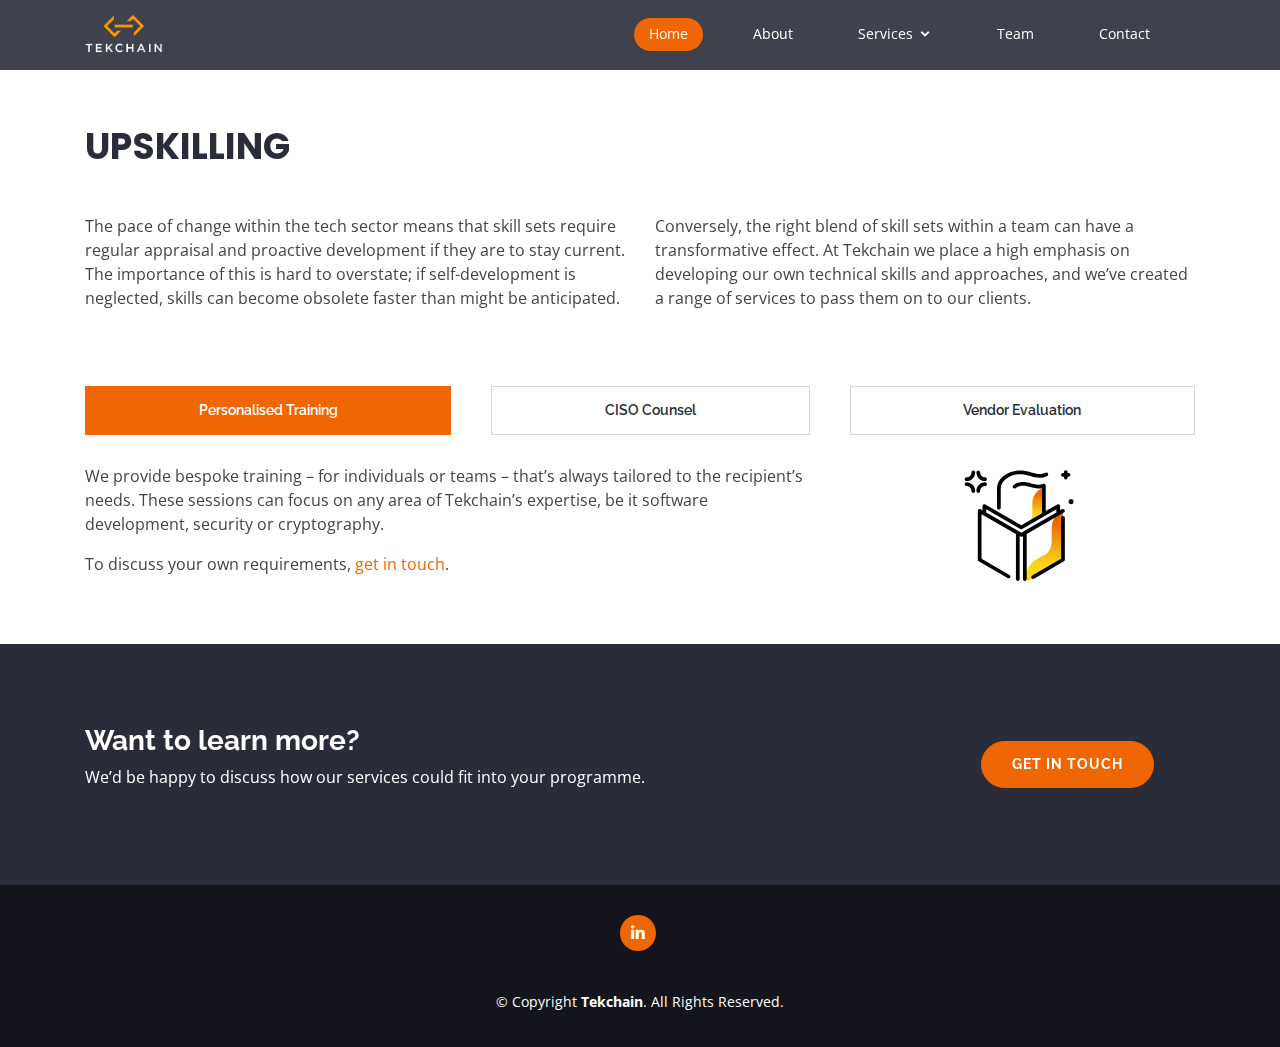
<file: upskilling.html>
<!DOCTYPE html>
<html lang="en">

<head>
<!--    &lt;!&ndash; Global site tag (gtag.js) - Google Analytics &ndash;&gt;-->
<!--    <script async src="https://www.googletagmanager.com/gtag/js?id=UA-170180538-1"></script>-->
<!--    <script>-->
<!--      window.dataLayer = window.dataLayer || [];-->

<!--      function gtag() {-->
<!--        dataLayer.push(arguments);-->
<!--      }-->

<!--      gtag('js', new Date());-->

<!--      gtag('config', 'UA-170180538-1');-->
<!--    </script>-->

    <meta charset="utf-8">
    <meta content="width=device-width, initial-scale=1.0" name="viewport">

    <title>Tekchain | Upskilling</title>
    <meta content="" name="descriptison">
    <meta content="" name="keywords">

    <link rel="icon" href="assets/img/logo2.png">

    <!-- Google Fonts -->
    <link href="https://fonts.googleapis.com/css?family=Open+Sans:300,300i,400,400i,600,600i,700,700i|Raleway:300,300i,400,400i,500,500i,600,600i,700,700i|Poppins:300,300i,400,400i,500,500i,600,600i,700,700i"
          rel="stylesheet">

    <!-- Vendor CSS Files -->
    <link href="assets/vendor/bootstrap/css/bootstrap.min.css" rel="stylesheet">
    <link href="assets/vendor/icofont/icofont.min.css" rel="stylesheet">
    <link href="assets/vendor/boxicons/css/boxicons.min.css" rel="stylesheet">
    <link href="assets/vendor/animate.css/animate.min.css" rel="stylesheet">
    <link href="assets/vendor/remixicon/remixicon.css" rel="stylesheet">
    <link href="assets/vendor/line-awesome/css/line-awesome.min.css" rel="stylesheet">
    <link href="assets/vendor/aos/aos.css" rel="stylesheet">

    <!-- Template Main CSS File -->
    <link href="assets/css/style.css" rel="stylesheet">
</head>

<body>

<header id="header" class="fixed-top d-flex align-items-center">
    <div class="container d-flex align-items-center">
        <div class="logo mr-auto">
            <a href="index.html"><img src="assets/img/logo.png" alt="" class="img-fluid"></a>
        </div>

        <nav class="nav-menu d-none d-lg-block">
            <ul>
                <li class="active"><a href="index.html">Home</a></li>
                <li><a href="index.html#about">About</a></li>
                <li class="drop-down"><a href="#services">Services</a>
                    <ul>
                        <li><a href="cybersecurity.html">Cybersecurity</a></li>
                        <li><a href="software.html">Bespoke Software</a></li>
                        <li><a href="upskilling.html">Upskilling</a></li>
                    </ul>
                </li>
                <li><a href="index.html#team">Team</a></li>
                <li><a href="index.html#contact">Contact</a></li>
            </ul>
        </nav>

    </div>
</header>

<main id="main">
    <section id="upskilling" class="upskilling">
        <div class="container">

            <div class="section-title" data-aos="zoom-out">
                <p>Upskilling</p>
            </div>

            <div class="row content" data-aos="fade-up">
                <div class="col-md-6">
                    <p>
                        The pace of change within the tech sector means that skill sets require regular appraisal and
                        proactive development if they are to stay current. The importance of this is hard to overstate;
                        if self-development is neglected, skills can become obsolete faster than might be anticipated.
                    </p>
                </div>

                <div class="col-md-6">
                    <p>
                        Conversely, the right blend of skill sets within a team can have a transformative effect. At
                        Tekchain we place a high emphasis on developing our own technical skills and approaches, and
                        we’ve created a range of services to pass them on to our clients.
                    </p>
                </div>
            </div>

        </div>
    </section>

    <section id="features" class="features">
        <div class="container">

            <ul class="nav nav-tabs t-features">
                <li class="nav-item t-feature-item">
                    <a class="nav-link active show" data-toggle="tab" href="#tab-1">
                        <h4>Personalised Training</h4>
                    </a>
                </li>
                <li class="nav-item t-feature-item">
                    <a class="nav-link" data-toggle="tab" href="#tab-2">
                        <h4 class="">CISO Counsel</h4>
                    </a>
                </li>
                <li class="nav-item t-feature-item">
                    <a class="nav-link" data-toggle="tab" href="#tab-3">
                        <h4 class="">Vendor Evaluation</h4>
                    </a>
                </li>
            </ul>

            <div class="tab-content" data-aos="fade-up">
                <div class="tab-pane active show" id="tab-1">
                    <div class="row">
                        <div class="col-md-8">
                            <p>
                                We provide bespoke training – for individuals or teams – that’s always tailored to the
                                recipient’s needs. These sessions can focus on any area of Tekchain’s expertise, be it
                                software development, security or cryptography.
                            </p>

                            <p>
                                To discuss your own requirements,
                                <a href="index.html#contact">get in touch</a>.
                            </p>
                        </div>

                        <div class="col-md-4 d-flex align-items-center justify-content-center">
                            <img src="assets/img/svg/study.svg" class="img-fluid" alt="Personalised Training"/>
                        </div>
                    </div>
                </div>

                <div class="tab-pane" id="tab-2">
                    <div class="row">
                        <div class="col-md-8">
                            <p>
                                The role of Chief Information Security Officer has an increasingly high profile, and
                                with good reason; the frequency, variety and sophistication of security threats is
                                growing all the time. The complex nature of these threats means it can be difficult for
                                time-poor leaders to stay close to the necessary detail.
                            </p>

                            <p>
                                This is where Tekchain can help CISOs; acting as a trusted advisor, always there to
                                assist and reassure with our deep, up-to-date expertise. Whether you use our service as
                                a way to air ideas or to solicit an unbiased second opinion, we can make the
                                decision-making process easier and help you perform at your best.
                            </p>
                        </div>

                        <div class="col-md-4 d-flex align-items-center justify-content-center">
                            <img src="assets/img/svg/brainstorm.svg" class="img-fluid" alt="CISO Counsel"/>
                        </div>
                    </div>
                </div>

                <div class="tab-pane" id="tab-3">
                    <div class="row">
                        <div class="col-md-8">
                            <p>
                                Decisions regarding the technology and providers you work with can have far-reaching
                                implications, both in terms of cost and outcome. As such it can pay to have a second
                                opinion on vital choices.
                            </p>

                            <p>
                                We can produce neutral, fact-based vendor evaluation reports
                                that will help you feel sure the procurement decisions you make are the right ones.
                            </p>
                        </div>

                        <div class="col-md-4 d-flex align-items-center justify-content-center">
                            <img src="assets/img/svg/search.svg" class="img-fluid" alt="Vendor Evaluation"/>
                        </div>
                    </div>
                </div>
            </div>

        </div>
    </section>

    <section id="cta" class="cta">
        <div class="container">

            <div class="row" data-aos="zoom-out">
                <div class="col-lg-9 text-center text-lg-left">
                    <h3>Want to learn more?</h3>

                    <p>We’d be happy to discuss how our services could fit into your programme.</p>
                </div>
                <div class="col-xs-12 col-lg-3 cta-btn-container text-center">
                    <a class="cta-btn align-middle" href="index.html#contact">GET IN TOUCH</a>
                </div>
            </div>

        </div>
    </section>
</main>

<footer id="footer">
    <div class="container">
        <div class="social-links">
            <a href="https://www.linkedin.com/company/tekchain" class="linkedin"><i class="bx bxl-linkedin"></i></a>
        </div>
        <div class="copyright">
            &copy; Copyright <strong><span>Tekchain</span></strong>. All Rights Reserved.
        </div>
    </div>
</footer>

<a href="#" class="back-to-top"><i class="ri-arrow-up-line"></i></a>

<script src="assets/js/bundle.js"></script>
<script src="assets/js/main.js"></script>

</body>

</html>
</file>
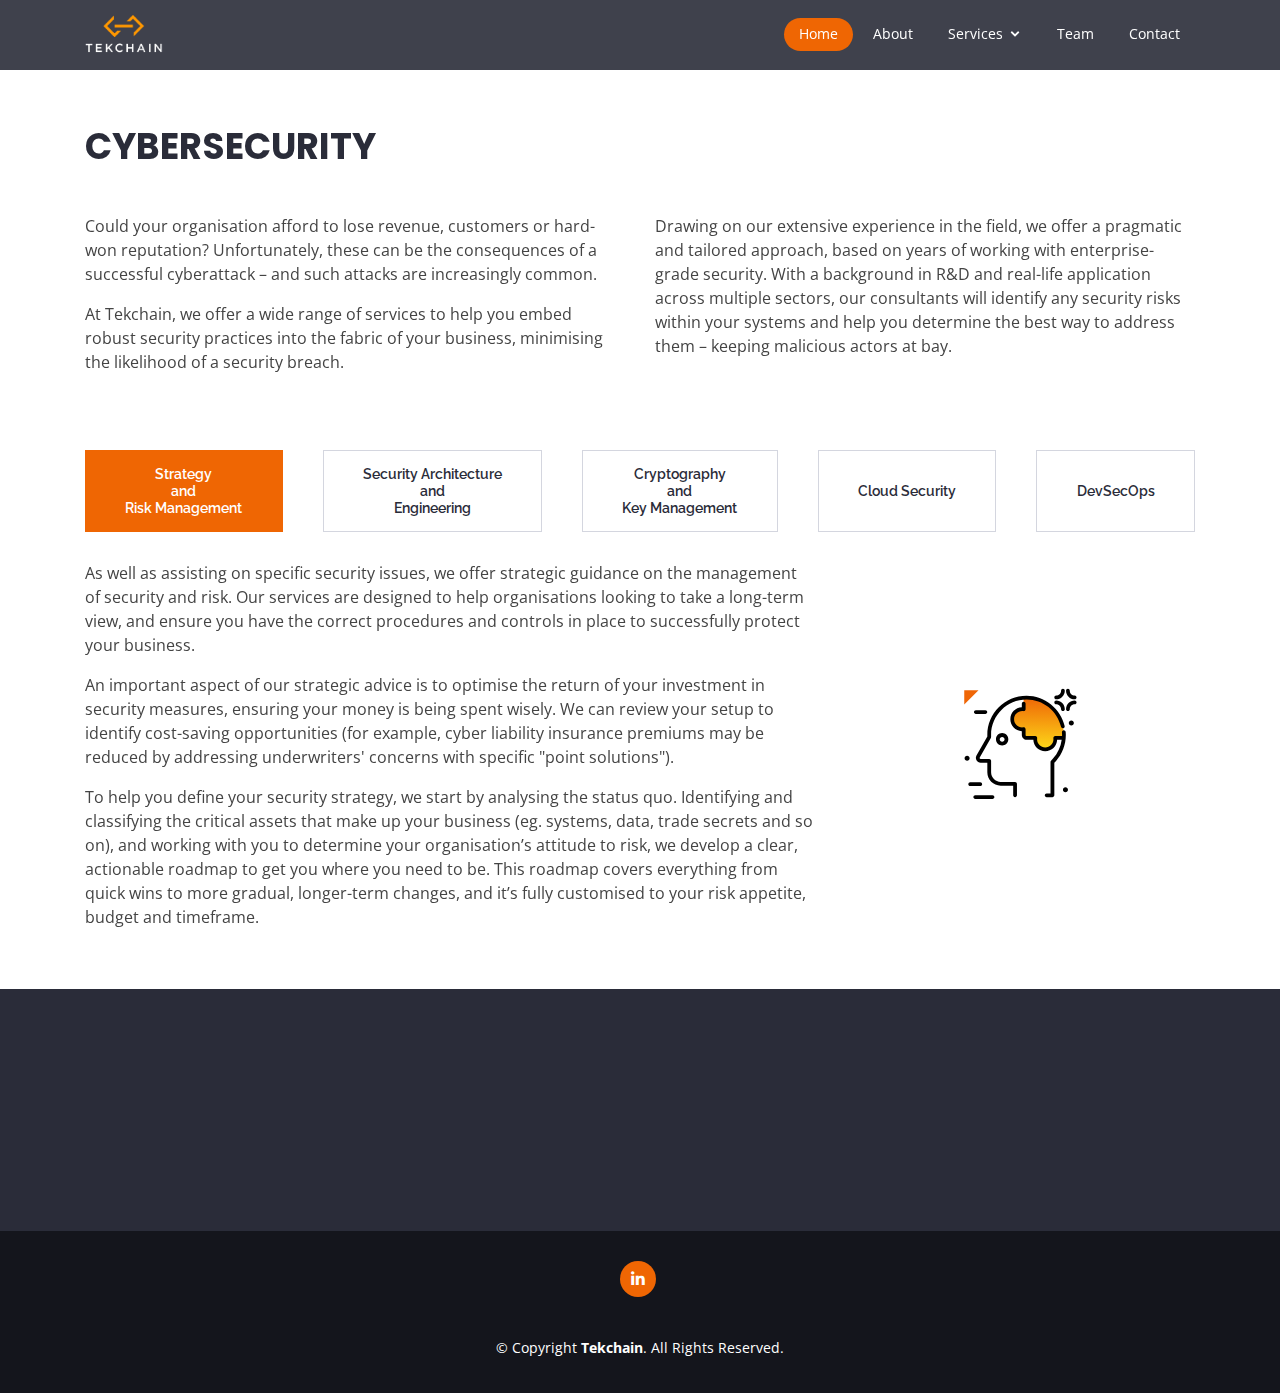
<file: v2/cybersecurity.html>
<!DOCTYPE html>
<html lang="en">

<head>
    <meta charset="utf-8">
    <meta content="width=device-width, initial-scale=1.0" name="viewport">

    <title>Tekchain | Cybersecurity</title>
    <meta content="" name="descriptison">
    <meta content="" name="keywords">

    <link rel="icon" href="assets/img/logo2.png">

    <!-- Google Fonts -->
    <link href="https://fonts.googleapis.com/css?family=Open+Sans:300,300i,400,400i,600,600i,700,700i|Raleway:300,300i,400,400i,500,500i,600,600i,700,700i|Poppins:300,300i,400,400i,500,500i,600,600i,700,700i"
          rel="stylesheet">

    <!-- Vendor CSS Files -->
    <link href="assets/vendor/bootstrap/css/bootstrap.min.css" rel="stylesheet">
    <link href="assets/vendor/icofont/icofont.min.css" rel="stylesheet">
    <link href="assets/vendor/boxicons/css/boxicons.min.css" rel="stylesheet">
    <link href="assets/vendor/animate.css/animate.min.css" rel="stylesheet">
    <link href="assets/vendor/remixicon/remixicon.css" rel="stylesheet">
    <link href="assets/vendor/line-awesome/css/line-awesome.min.css" rel="stylesheet">
    <link href="assets/vendor/aos/aos.css" rel="stylesheet">

    <!-- Template Main CSS File -->
    <link href="assets/css/style.css" rel="stylesheet">
</head>

<body>

<header id="header" class="fixed-top d-flex align-items-center">
    <div class="container d-flex align-items-center">
        <div class="logo mr-auto">
            <a href="index.html"><img src="assets/img/logo.png" alt="" class="img-fluid"></a>
        </div>

        <nav class="nav-menu d-none d-lg-block">
            <ul>
                <li class="active"><a href="index.html">Home</a></li>
                <li><a href="index.html#about">About</a></li>
                <li class="drop-down"><a href="#services">Services</a>
                    <ul>
                        <li><a href="cybersecurity.html">Cybersecurity</a></li>
                        <li><a href="software.html">Bespoke Software</a></li>
                        <li><a href="upskilling.html">Upskilling</a></li>
                    </ul>
                </li>
                <li><a href="index.html#team">Team</a></li>
                <li><a href="index.html#contact">Contact</a></li>
            </ul>
        </nav>

    </div>
</header>

<main id="main">
    <section id="cybersecurity" class="cybersecurity">
        <div class="container">

            <div class="section-title" data-aos="zoom-out">
                <p>Cybersecurity</p>
            </div>

            <div class="row content" data-aos="fade-up">
                <div class="col-md-6">
                    <p>
                        Could your organisation afford to lose revenue, customers or hard-won reputation? Unfortunately,
                        these can be the consequences of a successful cyberattack – and such attacks are increasingly
                        common.
                    </p>

                    <p>
                        At Tekchain, we offer a wide range of services to help you embed robust security practices into
                        the fabric of your business, minimising the likelihood of a security breach.
                    </p>
                </div>

                <div class="col-md-6">
                    <p>
                        Drawing on our extensive experience in the field, we offer a pragmatic and tailored approach,
                        based on years of working with enterprise-grade security. With a background in R&D and real-life
                        application across multiple sectors, our consultants will identify any security risks within
                        your systems and help you determine the best way to address them – keeping malicious actors at
                        bay.
                    </p>
                </div>
            </div>

        </div>
    </section>

    <section id="features" class="features">
        <div class="container">

            <ul class="nav nav-tabs t-features">
                <li class="nav-item t-feature-item">
                    <a class="nav-link active show" data-toggle="tab" href="#tab-1">
                        <h4 class="">Strategy<br/>and<br/>Risk Management</h4>
                    </a>
                </li>
                <li class="nav-item t-feature-item">
                    <a class="nav-link" data-toggle="tab" href="#tab-2">
                        <h4>Security Architecture<br/>and<br/>Engineering</h4>
                    </a>
                </li>
                <li class="nav-item t-feature-item">
                    <a class="nav-link" data-toggle="tab" href="#tab-3">
                        <h4 class="">Cryptography<br/>and<br/>Key Management</h4>
                    </a>
                </li>
                <li class="nav-item t-feature-item">
                    <a class="nav-link" data-toggle="tab" href="#tab-4">
                        <h4 class="">Cloud Security</h4>
                    </a>
                </li>
                <li class="nav-item t-feature-item">
                    <a class="nav-link" data-toggle="tab" href="#tab-5">
                        <h4 class="">DevSecOps</h4>
                    </a>
                </li>
            </ul>

            <div class="tab-content" data-aos="fade-up">
                <div class="tab-pane active show" id="tab-1">
                    <div class="row">
                        <div class="col-md-8">
                            <p>
                                As well as assisting on specific security issues, we offer strategic guidance on the
                                management of security and risk. Our services are designed to help organisations looking
                                to take a long-term view, and ensure you have the correct procedures and controls in
                                place to successfully protect your business.
                            </p>

                            <p>
                                An important aspect of our strategic advice is to optimise the return of your investment
                                in security measures, ensuring your money is being spent wisely. We can review your
                                setup to identify cost-saving opportunities (for example, cyber liability insurance
                                premiums may be reduced by addressing underwriters' concerns with specific "point
                                solutions").
                            </p>

                            <p>
                                To help you define your security strategy, we start by analysing the status quo.
                                Identifying and classifying the critical assets that make up your business (eg. systems,
                                data, trade secrets and so on), and working with you to determine your organisation’s
                                attitude to risk, we develop a clear, actionable roadmap to get you where you need to
                                be. This roadmap covers everything from quick wins to more gradual, longer-term changes,
                                and it’s fully customised to your risk appetite, budget and timeframe.
                            </p>
                        </div>

                        <div class="col-md-4 d-flex align-items-center justify-content-center">
                            <img src="assets/img/svg/analysis.svg" class="img-fluid"/>
                        </div>
                    </div>
                </div>

                <div class="tab-pane" id="tab-2">
                    <div class="row">
                        <div class="col-md-8">
                            <p>
                                We help you weave solid security fundamentals into the fabric of your operation – no
                                matter where you are in your journey.
                            </p>

                            <p>
                                Working with your team, we conduct a wide-ranging appraisal of your existing
                                security
                                architecture, and go into fine detail with deep dives into your infrastructure and
                                codebase.
                            </p>

                            <p>
                                Our nuanced understanding allows us to recommend or build security
                                controls
                                that keep you on top of threats and vulnerabilities as they occur.

                            </p>
                        </div>

                        <div class="col-md-4 d-flex align-items-center justify-content-center">
                            <img src="assets/img/svg/sketch_1.svg" class="img-fluid"/>
                        </div>
                    </div>
                </div>

                <div class="tab-pane" id="tab-3">
                    <div class="row">
                        <div class="col-md-8">
                            <p>
                                In today’s world, successfully operating your business demands that you ensure the
                                confidentiality, integrity and authenticity of your data. The use of strong cryptography
                                supported by a solid key management foundation allows you to protect your sensitive
                                information, which is more important than ever; infringements of data legislation such
                                as GDPR can incur huge fines.
                            </p>

                            <p>
                                To ensure the security of data belonging to you and your customers, we offer a full
                                suite of cryptographic services – typically starting with a crypto audit.
                            </p>

                            <p>
                                Our audit serves to increase awareness around your current situation, and how strong
                                your cryptography and the processes around key management really are. We’ll uncover any
                                weaknesses in your systems before helping you to adopt a modern approach to cryptography
                                and key management. The result? A cost-effective route to achieve the crypto agility you
                                need to face down advances in the field of cryptanalysis.
                            </p>
                        </div>

                        <div class="col-md-4 d-flex align-items-center justify-content-center">
                            <img src="assets/img/svg/encryption.svg" class="img-fluid"/>
                        </div>
                    </div>
                </div>

                <div class="tab-pane" id="tab-4">
                    <div class="row">
                        <div class="col-md-8">
                            <p>With the cloud touching every element of modern digital operations it’s crucial to ensure
                                the security model is well understood. Cloud security rests on a shared responsibility
                                model, which calls for clarity between the cloud provider and customer, to define who is
                                responsible for securing what.
                            </p>

                            <p>
                                It’s also important to select the right cloud deployment and service models for your own
                                circumstances. These can vary based on your unique needs, anticipated workload and
                                security requirements, but a sound security architecture will be required whatever the
                                setup.
                            </p>

                            <p>
                                We can help you put the right security procedures, controls and techniques in place for
                                every element of your cloud deployment – including those involving cloud migration,
                                multi-cloud architecture and big data.
                            </p>
                        </div>

                        <div class="col-md-4 d-flex align-items-center justify-content-center">
                            <img src="assets/img/svg/artificial_intelligence_1.svg" class="img-fluid"/>
                        </div>
                    </div>
                </div>

                <div class="tab-pane" id="tab-5">
                    <div class="row">
                        <div class="col-md-8">
                            <p>
                                Organisations that successfully handle cybersecurity realise a cultural shift is as
                                necessary as any technological one. Embracing this and approaching security as a shared
                                responsibility is the way to develop a long-standing resilience to evolving threats.
                            </p>

                            <p>
                                Hence the rise of DevSecOps – a delivery mindset that rolls development, security and
                                operations into a single holistic approach. DevSecOps avoids the problems that commonly
                                arise from more siloed functions, where security considerations can either fall between
                                the gaps or become involved too late in delivery.
                            </p>

                            <p>
                                As your DevSecOps capability matures, it will become a competitive advantage. Having the
                                correct skills, procedures and security tooling working together throughout the pipeline
                                allows you to put high quality software in the hands of your customer far more quickly.
                            </p>

                            <p>
                                At Tekchain we’re experienced in delivering critical systems using a DevSecOps approach.
                                As such we’re well-placed to advise you on how to embed the tailored mix of technologies
                                and best practices that are involved.
                            </p>
                        </div>

                        <div class="col-md-4 d-flex align-items-center justify-content-center">
                            <img src="assets/img/svg/collaboration.svg" class="img-fluid"/>
                        </div>
                    </div>
                </div>
            </div>

        </div>
    </section>

    <section id="cta" class="cta">
        <div class="container">

            <div class="row" data-aos="zoom-out">
                <div class="col-lg-9 text-center text-lg-left">
                    <h3>Want to learn more?</h3>

                    <p>We’d be happy to discuss how our services could fit into your programme.</p>
                </div>
                <div class="col-xs-12 col-lg-3 cta-btn-container text-center">
                    <a class="cta-btn align-middle" href="index.html#contact">GET IN TOUCH</a>
                </div>
            </div>

        </div>
    </section>
</main>

<footer id="footer">
    <div class="container">
        <div class="social-links">
            <a href="https://www.linkedin.com/company/tekchain" class="linkedin"><i class="bx bxl-linkedin"></i></a>
        </div>
        <div class="copyright">
            &copy; Copyright <strong><span>Tekchain</span></strong>. All Rights Reserved.
        </div>
    </div>
</footer>

<a href="#" class="back-to-top"><i class="ri-arrow-up-line"></i></a>

<script src="assets/js/bundle.js"></script>
<script src="assets/js/main.js"></script>

</body>

</html>
</file>
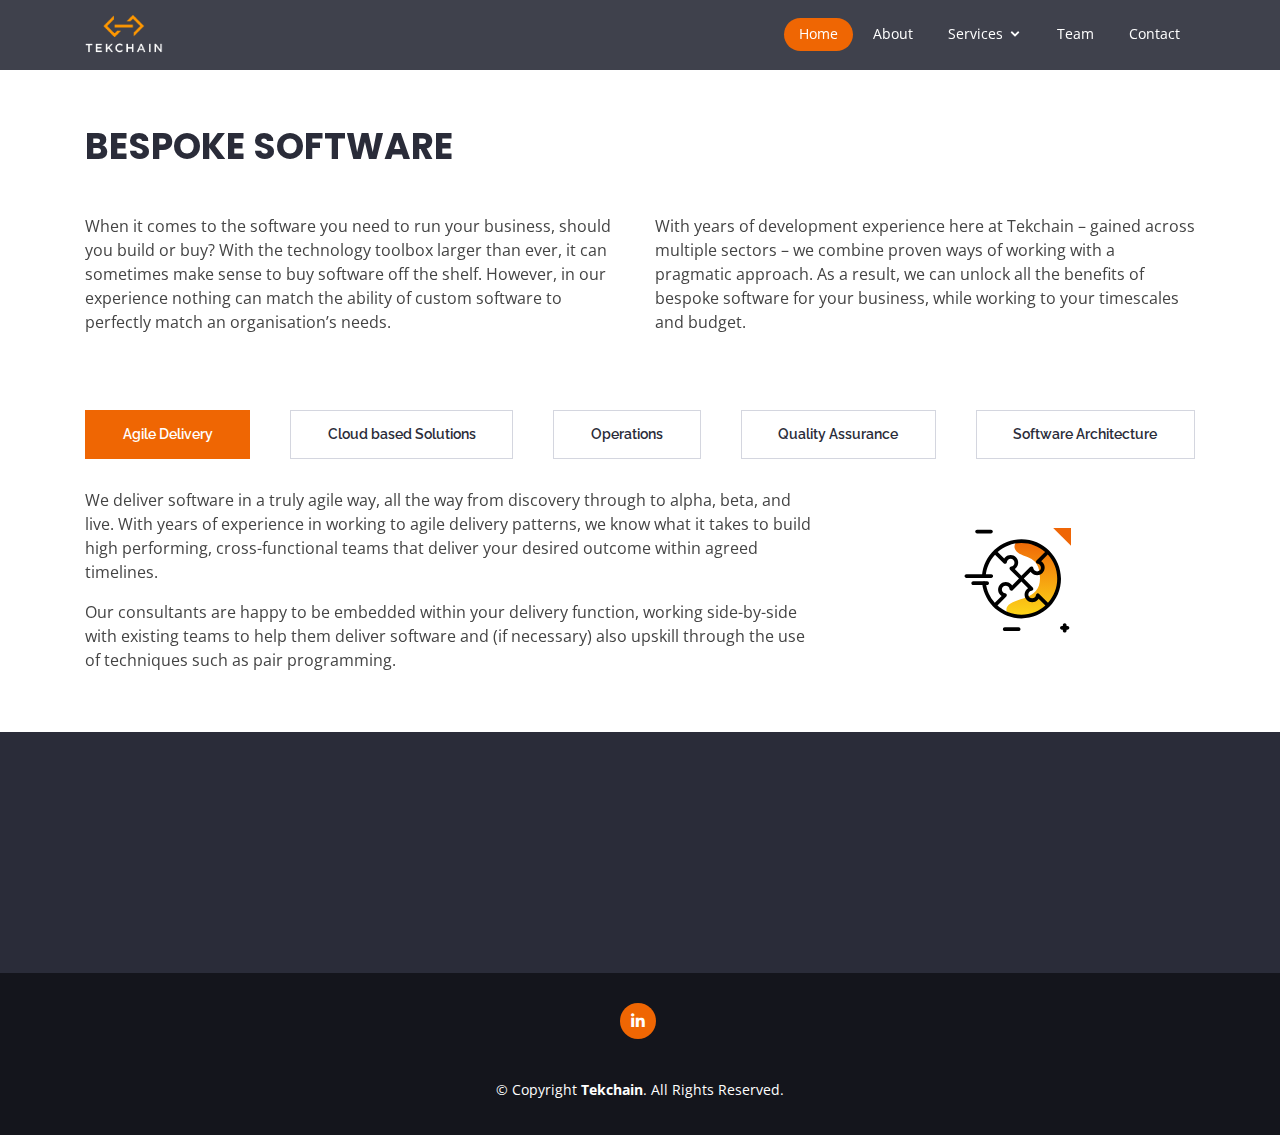
<file: v2/software.html>
<!DOCTYPE html>
<html lang="en">

<head>
    <meta charset="utf-8">
    <meta content="width=device-width, initial-scale=1.0" name="viewport">

    <title>Tekchain | Bespoke Software</title>
    <meta content="" name="descriptison">
    <meta content="" name="keywords">

    <link rel="icon" href="assets/img/logo2.png">

    <!-- Google Fonts -->
    <link href="https://fonts.googleapis.com/css?family=Open+Sans:300,300i,400,400i,600,600i,700,700i|Raleway:300,300i,400,400i,500,500i,600,600i,700,700i|Poppins:300,300i,400,400i,500,500i,600,600i,700,700i"
          rel="stylesheet">

    <!-- Vendor CSS Files -->
    <link href="assets/vendor/bootstrap/css/bootstrap.min.css" rel="stylesheet">
    <link href="assets/vendor/icofont/icofont.min.css" rel="stylesheet">
    <link href="assets/vendor/boxicons/css/boxicons.min.css" rel="stylesheet">
    <link href="assets/vendor/animate.css/animate.min.css" rel="stylesheet">
    <link href="assets/vendor/remixicon/remixicon.css" rel="stylesheet">
    <link href="assets/vendor/line-awesome/css/line-awesome.min.css" rel="stylesheet">
    <link href="assets/vendor/aos/aos.css" rel="stylesheet">

    <!-- Template Main CSS File -->
    <link href="assets/css/style.css" rel="stylesheet">
</head>

<body>

<header id="header" class="fixed-top d-flex align-items-center">
    <div class="container d-flex align-items-center">
        <div class="logo mr-auto">
            <a href="index.html"><img src="assets/img/logo.png" alt="" class="img-fluid"></a>
        </div>

        <nav class="nav-menu d-none d-lg-block">
            <ul>
                <li class="active"><a href="index.html">Home</a></li>
                <li><a href="index.html#about">About</a></li>
                <li class="drop-down"><a href="#services">Services</a>
                    <ul>
                        <li><a href="cybersecurity.html">Cybersecurity</a></li>
                        <li><a href="software.html">Bespoke Software</a></li>
                        <li><a href="upskilling.html">Upskilling</a></li>
                    </ul>
                </li>
                <li><a href="index.html#team">Team</a></li>
                <li><a href="index.html#contact">Contact</a></li>
            </ul>
        </nav>

    </div>
</header>

<main id="main">
    <section id="bespoke-software" class="bespoke-software">
        <div class="container">

            <div class="section-title" data-aos="zoom-out">
                <p>Bespoke Software</p>
            </div>

            <div class="row content" data-aos="fade-up">
                <div class="col-md-6">
                    <p>
                        When it comes to the software you need to run your business, should you build or buy? With the
                        technology toolbox larger than ever, it can sometimes make sense to buy software off the shelf.
                        However, in our experience nothing can match the ability of custom software to perfectly match
                        an organisation’s needs.
                    </p>
                </div>

                <div class="col-md-6">
                    <p>
                        With years of development experience here at Tekchain – gained across multiple sectors – we
                        combine proven ways of working with a pragmatic approach. As a result, we can unlock all the
                        benefits of bespoke software for your business, while working to your timescales and budget.
                    </p>
                </div>
            </div>

        </div>
    </section>

    <section id="features" class="features">
        <div class="container">

            <ul class="nav nav-tabs t-features">
                <li class="nav-item t-feature-item">
                    <a class="nav-link active show" data-toggle="tab" href="#tab-1">
                        <h4>Agile Delivery</h4>
                    </a>
                </li>
                <li class="nav-item t-feature-item">
                    <a class="nav-link" data-toggle="tab" href="#tab-2">
                        <h4 class="">Cloud based Solutions</h4>
                    </a>
                </li>
                <li class="nav-item t-feature-item">
                    <a class="nav-link" data-toggle="tab" href="#tab-3">
                        <h4 class="">Operations</h4>
                    </a>
                </li>
                <li class="nav-item t-feature-item">
                    <a class="nav-link" data-toggle="tab" href="#tab-4">
                        <h4 class="">Quality Assurance</h4>
                    </a>
                </li>
                <li class="nav-item t-feature-item">
                    <a class="nav-link" data-toggle="tab" href="#tab-5">
                        <h4 class="">Software Architecture</h4>
                    </a>
                </li>
            </ul>

            <div class="tab-content" data-aos="fade-up">
                <div class="tab-pane active show" id="tab-1">
                    <div class="row">
                        <div class="col-md-8">
                            <p>
                                We deliver software in a truly agile way, all the way from discovery through to alpha,
                                beta, and live. With years of experience in working to agile delivery patterns, we know
                                what it takes to build high performing, cross-functional teams that deliver your desired
                                outcome within agreed timelines.
                            </p>

                            <p>
                                Our consultants are happy to be embedded within your delivery function, working
                                side-by-side with existing teams to help them deliver software and (if necessary) also
                                upskill through the use of techniques such as pair programming.
                            </p>
                        </div>

                        <div class="col-md-4 d-flex align-items-center justify-content-center">
                            <img src="assets/img/svg/creative.svg" class="img-fluid"/>
                        </div>
                    </div>
                </div>

                <div class="tab-pane" id="tab-2">
                    <div class="row">
                        <div class="col-md-8">
                            <p>
                                Successfully delivering secure cloud-based applications requires a nuanced understanding
                                of the options available to you – whether that means using a big name like AWS, Azure
                                and Google, or running an open source installation of your own (such as OpenStack).

                            </p>
                            <p>
                                We can guide you through all the options – and make cloud adoption or migration a smooth
                                process for you.
                            </p>
                        </div>

                        <div class="col-md-4 d-flex align-items-center justify-content-center">
                            <img src="assets/img/svg/cloud.svg" class="img-fluid"/>
                        </div>
                    </div>
                </div>

                <div class="tab-pane" id="tab-3">
                    <div class="row">
                        <div class="col-md-8">
                            <p>
                                Setting up digital infrastructure and the services that run upon it is just the start.
                                Keeping everything running smoothly takes care, expertise and close attention.
                            </p>

                            <p>
                                We bring a DevOps mindset to every engagement, ensuring that automated alerting and
                                monitoring is properly implemented. Whether you require us to provide ongoing support or
                                not, our culture is always ‘build it, own it, run it’ - meaning we take responsibility
                                for what we deliver. It also explains why we offer 24/7 support.
                            </p>

                            <p>
                                This approach helps you avoid surprises, improves the resilience of your systems, and
                                keeps availability as high as possible – while providing you with detailed insight into
                                your system’s performance.
                            </p>
                        </div>

                        <div class="col-md-4 d-flex align-items-center justify-content-center">
                            <img src="assets/img/svg/radar.svg" class="img-fluid"/>
                        </div>
                    </div>
                </div>

                <div class="tab-pane" id="tab-4">
                    <div class="row">
                        <div class="col-md-8">
                            <p>
                                We combine agile, iterative development with deep expertise across the full gamut of
                                software testing. As a result, the code we deliver is robust and easily appraised.
                            </p>

                            <p>
                                Automated end-to-end tests inspect every element of the software we build at Tekchain –
                                from accessibility, to performance and security – so you can be confident in what we
                                deliver.
                            </p>
                        </div>

                        <div class="col-md-4 d-flex align-items-center justify-content-center">
                            <img src="assets/img/svg/dashboard.svg" class="img-fluid"/>
                        </div>
                    </div>
                </div>

                <div class="tab-pane" id="tab-5">
                    <div class="row">
                        <div class="col-md-8">
                            <p>
                                Anticipating every element of your business’ needs – both current, and future – is
                                essential if bespoke software is to properly fulfil its desired purpose. The
                                architecture that underpins your application must take all this into account.
                            </p>

                            <p>
                                Our long background in software delivery means we take the time to fully understand the
                                implications of the choices we make when designing software, leading to lean,
                                well-architected solutions that stand the test of time.
                            </p>
                        </div>

                        <div class="col-md-4 d-flex align-items-center justify-content-center">
                            <img src="assets/img/svg/edit.svg" class="img-fluid"/>
                        </div>
                    </div>
                </div>
            </div>

        </div>
    </section>

    <section id="cta" class="cta">
        <div class="container">

            <div class="row" data-aos="zoom-out">
                <div class="col-lg-9 text-center text-lg-left">
                    <h3>Want to learn more?</h3>

                    <p>We’d be happy to discuss how our services could fit into your programme.</p>
                </div>
                <div class="col-xs-12 col-lg-3 cta-btn-container text-center">
                    <a class="cta-btn align-middle" href="index.html#contact">GET IN TOUCH</a>
                </div>
            </div>

        </div>
    </section>
</main>

<footer id="footer">
    <div class="container">
        <div class="social-links">
            <a href="https://www.linkedin.com/company/tekchain" class="linkedin"><i class="bx bxl-linkedin"></i></a>
        </div>
        <div class="copyright">
            &copy; Copyright <strong><span>Tekchain</span></strong>. All Rights Reserved.
        </div>
    </div>
</footer>

<a href="#" class="back-to-top"><i class="ri-arrow-up-line"></i></a>

<script src="assets/js/bundle.js"></script>
<script src="assets/js/main.js"></script>

</body>

</html>
</file>
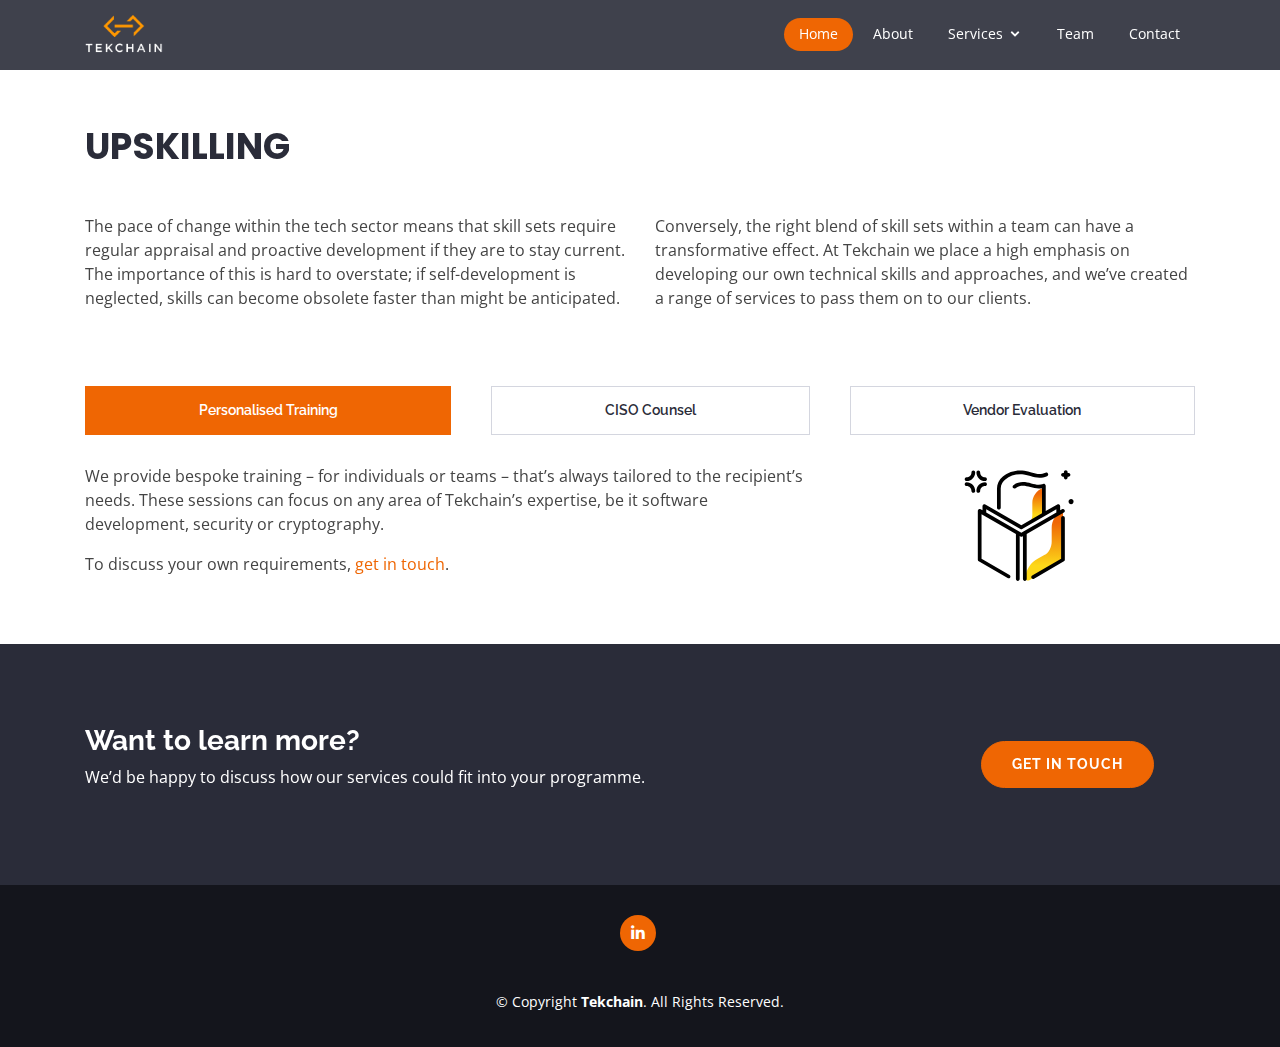
<file: v2/upskilling.html>
<!DOCTYPE html>
<html lang="en">

<head>
    <meta charset="utf-8">
    <meta content="width=device-width, initial-scale=1.0" name="viewport">

    <title>Tekchain | Upskilling</title>
    <meta content="" name="descriptison">
    <meta content="" name="keywords">

    <link rel="icon" href="assets/img/logo2.png">

    <!-- Google Fonts -->
    <link href="https://fonts.googleapis.com/css?family=Open+Sans:300,300i,400,400i,600,600i,700,700i|Raleway:300,300i,400,400i,500,500i,600,600i,700,700i|Poppins:300,300i,400,400i,500,500i,600,600i,700,700i"
          rel="stylesheet">

    <!-- Vendor CSS Files -->
    <link href="assets/vendor/bootstrap/css/bootstrap.min.css" rel="stylesheet">
    <link href="assets/vendor/icofont/icofont.min.css" rel="stylesheet">
    <link href="assets/vendor/boxicons/css/boxicons.min.css" rel="stylesheet">
    <link href="assets/vendor/animate.css/animate.min.css" rel="stylesheet">
    <link href="assets/vendor/remixicon/remixicon.css" rel="stylesheet">
    <link href="assets/vendor/line-awesome/css/line-awesome.min.css" rel="stylesheet">
    <link href="assets/vendor/aos/aos.css" rel="stylesheet">

    <!-- Template Main CSS File -->
    <link href="assets/css/style.css" rel="stylesheet">
</head>

<body>

<header id="header" class="fixed-top d-flex align-items-center">
    <div class="container d-flex align-items-center">
        <div class="logo mr-auto">
            <a href="index.html"><img src="assets/img/logo.png" alt="" class="img-fluid"></a>
        </div>

        <nav class="nav-menu d-none d-lg-block">
            <ul>
                <li class="active"><a href="index.html">Home</a></li>
                <li><a href="index.html#about">About</a></li>
                <li class="drop-down"><a href="#services">Services</a>
                    <ul>
                        <li><a href="cybersecurity.html">Cybersecurity</a></li>
                        <li><a href="software.html">Bespoke Software</a></li>
                        <li><a href="upskilling.html">Upskilling</a></li>
                    </ul>
                </li>
                <li><a href="index.html#team">Team</a></li>
                <li><a href="index.html#contact">Contact</a></li>
            </ul>
        </nav>

    </div>
</header>

<main id="main">
    <section id="upskilling" class="upskilling">
        <div class="container">

            <div class="section-title" data-aos="zoom-out">
                <p>Upskilling</p>
            </div>

            <div class="row content" data-aos="fade-up">
                <div class="col-md-6">
                    <p>
                        The pace of change within the tech sector means that skill sets require regular appraisal and
                        proactive development if they are to stay current. The importance of this is hard to overstate;
                        if self-development is neglected, skills can become obsolete faster than might be anticipated.
                    </p>
                </div>

                <div class="col-md-6">
                    <p>
                        Conversely, the right blend of skill sets within a team can have a transformative effect. At
                        Tekchain we place a high emphasis on developing our own technical skills and approaches, and
                        we’ve created a range of services to pass them on to our clients.
                    </p>
                </div>
            </div>

        </div>
    </section>

    <section id="features" class="features">
        <div class="container">

            <ul class="nav nav-tabs t-features">
                <li class="nav-item t-feature-item">
                    <a class="nav-link active show" data-toggle="tab" href="#tab-1">
                        <h4>Personalised Training</h4>
                    </a>
                </li>
                <li class="nav-item t-feature-item">
                    <a class="nav-link" data-toggle="tab" href="#tab-2">
                        <h4 class="">CISO Counsel</h4>
                    </a>
                </li>
                <li class="nav-item t-feature-item">
                    <a class="nav-link" data-toggle="tab" href="#tab-3">
                        <h4 class="">Vendor Evaluation</h4>
                    </a>
                </li>
            </ul>

            <div class="tab-content" data-aos="fade-up">
                <div class="tab-pane active show" id="tab-1">
                    <div class="row">
                        <div class="col-md-8">
                            <p>
                                We provide bespoke training – for individuals or teams – that’s always tailored to the
                                recipient’s needs. These sessions can focus on any area of Tekchain’s expertise, be it
                                software development, security or cryptography.
                            </p>

                            <p>
                                To discuss your own requirements,
                                <a href="index.html#contact">get in touch</a>.
                            </p>
                        </div>

                        <div class="col-md-4 d-flex align-items-center justify-content-center">
                            <img src="assets/img/svg/study.svg" class="img-fluid"/>
                        </div>
                    </div>
                </div>

                <div class="tab-pane" id="tab-2">
                    <div class="row">
                        <div class="col-md-8">
                            <p>
                                The role of Chief Information Security Officer has an increasingly high profile, and
                                with good reason; the frequency, variety and sophistication of security threats is
                                growing all the time. The complex nature of these threats means it can be difficult for
                                time-poor leaders to stay close to the necessary detail.
                            </p>

                            <p>
                                This is where Tekchain can help CISOs; acting as a trusted advisor, always there to
                                assist and reassure with our deep, up-to-date expertise. Whether you use our service as
                                a way to air ideas or to solicit an unbiased second opinion, we can make the
                                decision-making process easier and help you perform at your best.
                            </p>
                        </div>

                        <div class="col-md-4 d-flex align-items-center justify-content-center">
                            <img src="assets/img/svg/brainstorm.svg" class="img-fluid"/>
                        </div>
                    </div>
                </div>

                <div class="tab-pane" id="tab-3">
                    <div class="row">
                        <div class="col-md-8">
                            <p>
                                Decisions regarding the technology and providers you work with can have far-reaching
                                implications, both in terms of cost and outcome. As such it can pay to have a second
                                opinion on vital choices.
                            </p>

                            <p>
                                We can produce neutral, fact-based vendor evaluation reports
                                that will help you feel sure the procurement decisions you make are the right ones.
                            </p>
                        </div>

                        <div class="col-md-4 d-flex align-items-center justify-content-center">
                            <img src="assets/img/svg/search.svg" class="img-fluid"/>
                        </div>
                    </div>
                </div>
            </div>

        </div>
    </section>

    <section id="cta" class="cta">
        <div class="container">

            <div class="row" data-aos="zoom-out">
                <div class="col-lg-9 text-center text-lg-left">
                    <h3>Want to learn more?</h3>

                    <p>We’d be happy to discuss how our services could fit into your programme.</p>
                </div>
                <div class="col-xs-12 col-lg-3 cta-btn-container text-center">
                    <a class="cta-btn align-middle" href="index.html#contact">GET IN TOUCH</a>
                </div>
            </div>

        </div>
    </section>
</main>

<footer id="footer">
    <div class="container">
        <div class="social-links">
            <a href="https://www.linkedin.com/company/tekchain" class="linkedin"><i class="bx bxl-linkedin"></i></a>
        </div>
        <div class="copyright">
            &copy; Copyright <strong><span>Tekchain</span></strong>. All Rights Reserved.
        </div>
    </div>
</footer>

<a href="#" class="back-to-top"><i class="ri-arrow-up-line"></i></a>

<script src="assets/js/bundle.js"></script>
<script src="assets/js/main.js"></script>

</body>

</html>
</file>
<file: assets/css/style.css>
body {
    font-family: "Open Sans", sans-serif;
    color: #444444;
}

a {
    color: #ef6603;
}

a:hover {
    color: #fc8129;
    text-decoration: none;
}

h1, h2, h3, h4, h5, h6 {
    font-family: "Raleway", sans-serif;
}

.back-to-top {
    position: fixed;
    display: none;
    right: 15px;
    bottom: 15px;
    z-index: 99999;
}

.back-to-top i {
    display: flex;
    align-items: center;
    justify-content: center;
    font-size: 24px;
    width: 40px;
    height: 40px;
    border-radius: 50px;
    background: #ef6603;
    color: #fff;
    transition: all 0.4s;
}

.back-to-top i:hover {
    background: #fc7c1f;
    color: #fff;
}

/*--------------------------------------------------------------
# Disable AOS delay on mobile
--------------------------------------------------------------*/
@media screen and (max-width: 768px) {
    [data-aos-delay] {
        transition-delay: 0 !important;
    }
}

/*--------------------------------------------------------------
# Header
--------------------------------------------------------------*/
#header {
    height: 70px;
    transition: all 0.5s;
    z-index: 997;
    transition: all 0.5s;
    background: rgba(42, 44, 57, 0.9);
}

#header.header-transparent {
    background: transparent;
}

#header.header-scrolled {
    background: rgba(42, 44, 57, 0.9);
}

#header .logo h1 {
    font-size: 28px;
    margin: 0;
    padding: 0;
    line-height: 1;
    font-weight: 700;
    letter-spacing: 1px;
}

#header .logo h1 a, #header .logo h1 a:hover {
    color: #fff;
    text-decoration: none;
}

#header .logo img {
    padding: 0;
    margin: 0;
    max-height: 40px;
}

/*--------------------------------------------------------------
# Navigation Menu
--------------------------------------------------------------*/
/* Desktop Navigation */
.nav-menu, .nav-menu * {
    margin: 0;
    padding: 0;
    list-style: none;
}

.nav-menu > ul > li {
    position: relative;
    white-space: nowrap;
    float: left;
    margin-right: 30px;
}

.nav-menu a {
    display: block;
    position: relative;
    color: #fff;
    padding: 5px 15px 7px 15px;
    margin-left: 5px;
    transition: 0.3s;
    font-size: 14px;
    border-radius: 50px;
    font-family: "Open Sans", sans-serif;
}

.nav-menu a:hover, .nav-menu .active > a, .nav-menu li:hover > a {
    background: #ef6603;
    text-decoration: none;
}

.nav-menu .drop-down ul {
    display: block;
    position: absolute;
    left: 0;
    z-index: 99;
    opacity: 0;
    visibility: hidden;
    padding: 10px 0;
    background: #fff;
    box-shadow: 0px 0px 30px rgba(127, 137, 161, 0.25);
    transition: ease all 0.3s;
    border-radius: 15px;
    margin-top: 10px;
}

.nav-menu .drop-down:hover > ul {
    opacity: 1;
    visibility: visible;
}

.nav-menu .drop-down li {
    min-width: 180px;
    position: relative;
}

.nav-menu .drop-down ul a {
    padding: 10px 20px;
    font-size: 14px;
    font-weight: 500;
    text-transform: none;
    color: #2a2c39;
}

.nav-menu .drop-down ul a:hover, .nav-menu .drop-down ul .active > a, .nav-menu .drop-down ul li:hover > a {
    color: #ef6603;
    background: none;
}

.nav-menu .drop-down > a:after {
    content: "\ea99";
    font-family: IcoFont;
    padding-left: 5px;
}

.nav-menu .drop-down .drop-down ul {
    top: 0;
    left: calc(100% - 30px);
}

.nav-menu .drop-down .drop-down:hover > ul {
    opacity: 1;
    top: 0;
    left: 100%;
}

.nav-menu .drop-down .drop-down > a {
    padding-right: 35px;
}

.nav-menu .drop-down .drop-down > a:after {
    content: "\eaa0";
    font-family: IcoFont;
    position: absolute;
    right: 15px;
}

@media (max-width: 1366px) {
    .nav-menu .drop-down .drop-down ul {
        left: -90%;
    }

    .nav-menu .drop-down .drop-down:hover > ul {
        left: -100%;
    }

    .nav-menu .drop-down .drop-down > a:after {
        content: "\ea9d";
    }
}

/* Mobile Navigation */
.mobile-nav-toggle {
    position: fixed;
    right: 15px;
    top: 15px;
    z-index: 9998;
    border: 0;
    background: none;
    font-size: 24px;
    transition: all 0.4s;
    outline: none !important;
    line-height: 1;
    cursor: pointer;
    text-align: right;
}

.mobile-nav-toggle i {
    color: #fff;
}

.mobile-nav {
    position: fixed;
    top: 55px;
    right: 15px;
    bottom: 15px;
    left: 15px;
    z-index: 9999;
    overflow-y: auto;
    background: #fff;
    transition: ease-in-out 0.2s;
    opacity: 0;
    visibility: hidden;
    border-radius: 10px;
    padding: 10px 0;
}

.mobile-nav * {
    margin: 0;
    padding: 0;
    list-style: none;
}

.mobile-nav a {
    display: block;
    position: relative;
    color: #2a2c39;
    padding: 10px 20px;
    font-weight: 500;
    outline: none;
}

.mobile-nav a:hover, .mobile-nav .active > a, .mobile-nav li:hover > a {
    color: #ef6603;
    text-decoration: none;
}

.mobile-nav .drop-down > a:after {
    content: "\ea99";
    font-family: IcoFont;
    padding-left: 10px;
    position: absolute;
    right: 15px;
}

.mobile-nav .active.drop-down > a:after {
    content: "\eaa1";
}

.mobile-nav .drop-down > a {
    padding-right: 35px;
}

.mobile-nav .drop-down ul {
    display: none;
    overflow: hidden;
}

.mobile-nav .drop-down li {
    padding-left: 20px;
}

.mobile-nav-overly {
    width: 100%;
    height: 100%;
    z-index: 9997;
    top: 0;
    left: 0;
    position: fixed;
    background: rgba(20, 21, 28, 0.6);
    overflow: hidden;
    display: none;
    transition: ease-in-out 0.2s;
}

.mobile-nav-active {
    overflow: hidden;
}

.mobile-nav-active .mobile-nav {
    opacity: 1;
    visibility: visible;
}

.mobile-nav-active .mobile-nav-toggle i {
    color: #fff;
}

.nav-item {
    display: flex;
    text-align: center;
}

/*--------------------------------------------------------------
# Hero Section
--------------------------------------------------------------*/

#hero {
    width: 100%;
    overflow: hidden;
    position: relative;
    background: linear-gradient(0deg, #2a2c39 0%, #33364a 100%);
    padding: 0;
}

#hero .carousel-container {
    display: flex;
    justify-content: center;
    align-items: center;
    flex-direction: column;
    text-align: center;
    position: relative;
    height: 50vh;
    padding-top: 60px;
}

#hero h2 {
    color: #fff;
    margin-bottom: 30px;
    font-size: 48px;
    font-weight: 700;
}

#hero p {
    width: 80%;
    -webkit-animation-delay: 0.4s;
    animation-delay: 0.4s;
    margin: 0 auto 30px auto;
    color: #fff;
}

#hero .carousel-control-prev, #hero .carousel-control-next {
    width: 10%;
}

#hero .carousel-control-next-icon, #hero .carousel-control-prev-icon {
    background: none;
    font-size: 48px;
    line-height: 1;
    width: auto;
    height: auto;
}

#hero .btn-get-started {
    font-family: "Raleway", sans-serif;
    font-weight: 500;
    font-size: 14px;
    letter-spacing: 1px;
    display: inline-block;
    padding: 12px 32px;
    border-radius: 50px;
    transition: 0.5s;
    line-height: 1;
    margin: 10px;
    color: #fff;
    -webkit-animation-delay: 0.8s;
    animation-delay: 0.8s;
    border: 2px solid #ef6603;
}

#hero .btn-get-started:hover {
    background: #ef6603;
    color: #fff;
    text-decoration: none;
}

@media (min-width: 1024px) {
    #hero p {
        width: 60%;
    }

    #hero .carousel-control-prev, #hero .carousel-control-next {
        width: 5%;
    }
}

@media (max-width: 768px) {
    #hero .carousel-container {
        height: 90vh;
    }

    #hero h2 {
        font-size: 28px;
    }
}

.hero-waves {
    display: block;
    width: 100%;
    height: 60px;
    position: relative;
}

.wave1 use {
    -webkit-animation: move-forever1 20s linear infinite;
    animation: move-forever1 20s linear infinite;
    -webkit-animation-delay: -4s;
    animation-delay: -4s;
}

.wave2 use {
    -webkit-animation: move-forever2 16s linear infinite;
    animation: move-forever2 16s linear infinite;
    -webkit-animation-delay: -4s;
    animation-delay: -4s;
}

.wave3 use {
    -webkit-animation: move-forever3 12s linear infinite;
    animation: move-forever3 12s linear infinite;
    -webkit-animation-delay: -4s;
    animation-delay: -4s;
}

@-webkit-keyframes move-forever1 {
    0% {
        transform: translate(85px, 0%);
    }
    100% {
        transform: translate(-90px, 0%);
    }
}

@keyframes move-forever1 {
    0% {
        transform: translate(85px, 0%);
    }
    100% {
        transform: translate(-90px, 0%);
    }
}

@-webkit-keyframes move-forever2 {
    0% {
        transform: translate(-90px, 0%);
    }
    100% {
        transform: translate(85px, 0%);
    }
}

@keyframes move-forever2 {
    0% {
        transform: translate(-90px, 0%);
    }
    100% {
        transform: translate(85px, 0%);
    }
}

@-webkit-keyframes move-forever3 {
    0% {
        transform: translate(-90px, 0%);
    }
    100% {
        transform: translate(85px, 0%);
    }
}

@keyframes move-forever3 {
    0% {
        transform: translate(-90px, 0%);
    }
    100% {
        transform: translate(85px, 0%);
    }
}

/*--------------------------------------------------------------
# Sections General
--------------------------------------------------------------*/
section {
    padding: 60px 0;
    overflow: hidden;
}

.section-title {
    padding-bottom: 40px;
}

.section-title h2 {
    font-size: 14px;
    font-weight: 500;
    padding: 0;
    line-height: 1px;
    margin: 0 0 5px 0;
    letter-spacing: 2px;
    text-transform: uppercase;
    color: #aaaaaa;
    font-family: "Poppins", sans-serif;
}

.section-title h2::after {
    content: "";
    width: 120px;
    height: 1px;
    display: inline-block;
    background: #fd9042;
    margin: 4px 10px;
}

.section-title p {
    margin: 0;
    font-size: 36px;
    font-weight: 700;
    text-transform: uppercase;
    font-family: "Poppins", sans-serif;
    color: #2a2c39;
}

/*--------------------------------------------------------------
# About
--------------------------------------------------------------*/
.about {
    padding-top: 80px;
    padding-bottom: 80px;
}

.about .content h3 {
    font-weight: 600;
    font-size: 26px;
}

.cybersecurity, .bespoke-software, .upskilling {
    padding-top: 120px;
    padding-bottom: 0;
}

.services ul, .cta ul {
    list-style: none;
    padding: 0;
}

.services ul li, .cta ul li {
    padding-left: 28px;
    position: relative;
}

.services ul li + li, .cta ul li + li {
    margin-top: 10px;
}

.services ul i, .cta ul i {
    position: absolute;
    left: 0;
    top: 2px;
    font-size: 20px;
    color: #ef6603;
    line-height: 1;
}

.cta ul {
    color: white;
}

.about .content p:last-child {
    margin-bottom: 0;
}

.about .content .btn-learn-more {
    font-family: "Raleway", sans-serif;
    font-weight: 600;
    font-size: 14px;
    letter-spacing: 1px;
    display: inline-block;
    padding: 12px 32px;
    border-radius: 5px;
    transition: 0.3s;
    line-height: 1;
    color: #ef6603;
    -webkit-animation-delay: 0.8s;
    animation-delay: 0.8s;
    margin-top: 6px;
    border: 2px solid #ef6603;
}

.about .content .btn-learn-more:hover {
    background: #ef6603;
    color: #fff;
    text-decoration: none;
}

/*--------------------------------------------------------------
# Features
--------------------------------------------------------------*/
.features .nav-tabs {
    border: 0;
}

.features .nav-link {
    border: 1px solid #d4d6df;
    padding: 15px;
    transition: 0.3s;
    color: #2a2c39;
    border-radius: 0;
    display: flex;
    align-items: center;
    justify-content: center;
}

.features .nav-link i {
    padding-right: 15px;
    font-size: 48px;
}

.features .nav-link h4 {
    font-size: 14px;
    font-weight: 600;
    margin: 0;
}

.features .nav-link:hover {
    color: #ef6603;
}

.features .nav-link.active {
    background: #ef6603;
    color: #fff;
    border-color: #ef6603;
}

.features .tab-content {
    margin-top: 30px;
}

.features .tab-pane h3 {
    font-weight: 600;
    font-size: 26px;
}

.features .tab-pane ul {
    list-style: none;
    padding: 0;
}

.features .tab-pane ul li {
    padding-bottom: 10px;
}

.features .tab-pane ul i {
    font-size: 20px;
    padding-right: 4px;
    color: #ef6603;
}

.features .tab-pane p:last-child {
    margin-bottom: 0;
}

/*--------------------------------------------------------------
# Cta
--------------------------------------------------------------*/
.cta {
    background: #2a2c39;
    padding: 80px 0;
}

.cta h3 {
    color: #fff;
    font-size: 28px;
    font-weight: 700;
}

.cta p {
    color: #fff;
}

.cta-btn {
    font-family: "Raleway", sans-serif;
    text-transform: uppercase;
    font-weight: 700;
    font-size: 14px;
    letter-spacing: 1px;
    display: inline-block;
    padding: 12px 30px;
    border-radius: 50px;
    transition: 0.5s;
    color: #fff;
    background: #ef6603;
    border: 1px solid #ef6603;
}

.cta-btn:hover {
    background: #fff;
    color: #ef6603;
    border: 1px solid #ef6603;
}

@media (max-width: 1024px) {
    .cta {
        background-attachment: scroll;
    }
}

@media (min-width: 769px) {
    .cta-btn-container {
        display: flex;
        align-items: center;
        justify-content: center;
    }
}

/*--------------------------------------------------------------
# Services
--------------------------------------------------------------*/
.services .icon-box {
    padding: 20px 0;
    position: relative;
    overflow: hidden;
    border-radius: 10px;
    background: #fff;
    box-shadow: 0 2px 29px 0 rgba(68, 88, 144, 0.12);
    transition: all 0.4s ease-in-out;
    width: 100%;
    height: 100%;
}

.services .icon-box:hover {
    transform: translateY(-10px);
    box-shadow: 0 2px 35px 0 rgba(68, 88, 144, 0.2);
}

.services .icon {
    width: 50px;
    margin-right: 20px;
}

.services .title {
    margin-left: 40px;
    font-weight: 700;
    margin-bottom: 15px;
    font-size: 18px;
}

.services .title {
    color: #2a2c39;
    transition: ease-in-out 0.3s;
}

/*.services .title a:hover {*/
/*    color: #ef6603;*/
/*}*/

.services a {
    color: #444444;
}

.services .description {
    font-size: 14px;
    margin-left: 40px;
    line-height: 24px;
    margin-bottom: 0;
}

/*--------------------------------------------------------------
# Team
--------------------------------------------------------------*/
.team {
    background: #fff;
    padding: 60px 0;
}

.team .member-container:not(:last-of-type) {
    margin-bottom: 50px;
}

.team .member-container {
    display: flex;
    flex-direction: column;
}

@media (max-width: 767px) {
    .team .member-container > div {
        padding-left: 0;
        padding-right: 0;
    }
}


@media (min-width: 768px) {
    .team .member-container {
        flex-direction: row;
    }
}

.team .member {
    margin-bottom: 20px;
    overflow: hidden;
    display: flex;
    align-items: flex-start;
    padding-left: 0;
    padding-bottom: 10px;
}

.team .member .member-img {
    border-radius: 10px;
    box-shadow: 0px 2px 15px rgba(0, 0, 0, 0.1);
    overflow: hidden;
}

.team .member-info {
    margin-bottom: 20px;
}

.team .member-info h4 {
    font-weight: 700;
    margin-bottom: 5px;
    font-size: 18px;
    color: #2a2c39;
}

.team .member-info span {
    display: block;
    font-size: 13px;
    font-weight: 400;
    color: #aaaaaa;
}

.team .member-info p {
    font-style: italic;
    font-size: 14px;
    line-height: 26px;
    color: #777777;
}

.team .member:hover .social {
    opacity: 1;
    bottom: 15px;
}

/*--------------------------------------------------------------
# Contact
--------------------------------------------------------------*/
.contact .info {
    width: 100%;
    background: #fff;
}

.contact .info i {
    font-size: 20px;
    color: #ef6603;
    float: left;
    width: 44px;
    height: 44px;
    background: #ffecde;
    display: flex;
    justify-content: center;
    align-items: center;
    border-radius: 50px;
    transition: all 0.3s ease-in-out;
}

.contact .info h4 {
    padding: 0 0 0 60px;
    font-size: 22px;
    font-weight: 600;
    margin-bottom: 5px;
    color: #2a2c39;
}

.contact .info p {
    padding: 0 0 0 60px;
    margin-bottom: 0;
    font-size: 14px;
    color: #555974;
}

.contact .info .email, .contact .info .phone {
    margin-top: 40px;
}

.contact .info .email:hover i, .contact .info .address:hover i, .contact .info .phone:hover i {
    background: #ef6603;
    color: #fff;
}

.contact .php-email-form {
    width: 100%;
    background: #fff;
}

.contact .php-email-form .form-group {
    padding-bottom: 8px;
}

.contact .php-email-form .validate {
    display: none;
    color: red;
    margin: 0 0 15px 0;
    font-weight: 400;
    font-size: 13px;
}

.contact .php-email-form .error-message {
    display: none;
    color: #fff;
    background: #ed3c0d;
    text-align: left;
    padding: 15px;
    font-weight: 600;
}

.contact .php-email-form .error-message br + br {
    margin-top: 25px;
}

.contact .php-email-form .sent-message {
    display: none;
    color: #fff;
    background: #18d26e;
    text-align: center;
    padding: 15px;
    font-weight: 600;
}

.contact .php-email-form .loading {
    display: none;
    background: #fff;
    text-align: center;
    padding: 15px;
}

.contact .php-email-form .loading:before {
    content: "";
    display: inline-block;
    border-radius: 50%;
    width: 24px;
    height: 24px;
    margin: 0 10px -6px 0;
    border: 3px solid #18d26e;
    border-top-color: #eee;
    -webkit-animation: animate-loading 1s linear infinite;
    animation: animate-loading 1s linear infinite;
}

.contact .php-email-form input, .contact .php-email-form textarea {
    border-radius: 0;
    box-shadow: none;
    font-size: 14px;
}

.contact .php-email-form input {
    height: 44px;
}

.contact .php-email-form textarea {
    padding: 10px 12px;
}

@-webkit-keyframes animate-loading {
    0% {
        transform: rotate(0deg);
    }
    100% {
        transform: rotate(360deg);
    }
}

@keyframes animate-loading {
    0% {
        transform: rotate(0deg);
    }
    100% {
        transform: rotate(360deg);
    }
}

/*--------------------------------------------------------------
# Breadcrumbs
--------------------------------------------------------------*/
.breadcrumbs {
    padding: 15px 0;
    margin-top: 70px;
    background: #f7f8f9;
    min-height: 40px;
}

.breadcrumbs h2 {
    font-size: 28px;
    font-weight: 400;
    margin: 0;
}

.breadcrumbs ol {
    display: flex;
    flex-wrap: wrap;
    list-style: none;
    padding: 0;
    margin: 0;
    font-size: 14px;
}

@media (max-width: 992px) {
    .breadcrumbs ol {
        margin-top: 10px;
    }
}

.breadcrumbs ol li + li {
    padding-left: 10px;
}

.breadcrumbs ol li + li::before {
    display: inline-block;
    padding-right: 10px;
    color: #404356;
    content: "/";
}

@media (max-width: 768px) {
    .breadcrumbs .d-flex {
        display: block !important;
    }

    .breadcrumbs ol {
        display: block;
    }

    .breadcrumbs ol li {
        display: inline-block;
    }
}

/*--------------------------------------------------------------
# Footer
--------------------------------------------------------------*/
#footer {
    background: #14151c;
    color: #fff;
    font-size: 14px;
    text-align: center;
    padding: 30px 0;
}

#footer h3 {
    font-size: 36px;
    font-weight: 700;
    color: #fff;
    position: relative;
    font-family: "Poppins", sans-serif;
    padding: 0;
    margin: 0 0 15px 0;
}

#footer p {
    font-size: 15px;
    font-style: italic;
    padding: 0;
    margin: 0 0 40px 0;
}

#footer .social-links {
    margin: 0 0 40px 0;
}

#footer .social-links a {
    font-size: 18px;
    display: inline-block;
    background: #ef6603;
    color: #fff;
    line-height: 1;
    padding: 8px 0;
    margin-right: 4px;
    border-radius: 50%;
    text-align: center;
    width: 36px;
    height: 36px;
    transition: 0.3s;
}

#footer .social-links a:hover {
    background: #bd5102;
    color: #fff;
    text-decoration: none;
}

#footer .copyright {
    margin: 0 0 5px 0;
}

#footer .credits {
    font-size: 13px;
}


/*custom*/
.features-nav {
    display: flex;
    flex-direction: column;
    justify-content: center;
}

.features-nav ul li a {
    width: 100%;
}

@media screen and (min-width: 768px) {
    .features-nav {
        flex-direction: row;
        justify-content: space-between;
    }
}


.t-features {
    display: flex;
    flex-direction: column;
    list-style: none;
}

.t-feature-item a {
    width: 100%;
}

@media screen and (min-width: 995px) {
    .t-features {
        flex-direction: row;
    }

    .t-feature-item {
        flex-grow: 1;
    }

    .t-feature-item:not(:last-child) {
        margin-right: 40px;
    }
}

#sent-message {
    margin-right: 30px;
    color: #32b16a;
}

.features .img-fluid, .features .img-fluid, .features .img-fluid {
    max-width: 120px;
}

@media screen and (max-width: 994px) {
    .features .tab-pane .row > *:first-child {
       margin-bottom: 60px;
    }
}
</file>
<file: v2/assets/css/style.css>
body {
    font-family: "Open Sans", sans-serif;
    color: #444444;
}

a {
    color: #ef6603;
}

a:hover {
    color: #fc8129;
    text-decoration: none;
}

h1, h2, h3, h4, h5, h6 {
    font-family: "Raleway", sans-serif;
}

.back-to-top {
    position: fixed;
    display: none;
    right: 15px;
    bottom: 15px;
    z-index: 99999;
}

.back-to-top i {
    display: flex;
    align-items: center;
    justify-content: center;
    font-size: 24px;
    width: 40px;
    height: 40px;
    border-radius: 50px;
    background: #ef6603;
    color: #fff;
    transition: all 0.4s;
}

.back-to-top i:hover {
    background: #fc7c1f;
    color: #fff;
}

/*--------------------------------------------------------------
# Disable AOS delay on mobile
--------------------------------------------------------------*/
@media screen and (max-width: 768px) {
    [data-aos-delay] {
        transition-delay: 0 !important;
    }
}

/*--------------------------------------------------------------
# Header
--------------------------------------------------------------*/
#header {
    height: 70px;
    transition: all 0.5s;
    z-index: 997;
    transition: all 0.5s;
    background: rgba(42, 44, 57, 0.9);
}

#header.header-transparent {
    background: transparent;
}

#header.header-scrolled {
    background: rgba(42, 44, 57, 0.9);
}

#header .logo h1 {
    font-size: 28px;
    margin: 0;
    padding: 0;
    line-height: 1;
    font-weight: 700;
    letter-spacing: 1px;
}

#header .logo h1 a, #header .logo h1 a:hover {
    color: #fff;
    text-decoration: none;
}

#header .logo img {
    padding: 0;
    margin: 0;
    max-height: 40px;
}

/*--------------------------------------------------------------
# Navigation Menu
--------------------------------------------------------------*/
/* Desktop Navigation */
.nav-menu, .nav-menu * {
    margin: 0;
    padding: 0;
    list-style: none;
}

.nav-menu > ul > li {
    position: relative;
    white-space: nowrap;
    float: left;
}

.nav-menu a {
    display: block;
    position: relative;
    color: #fff;
    padding: 5px 15px 7px 15px;
    margin-left: 5px;
    transition: 0.3s;
    font-size: 14px;
    border-radius: 50px;
    font-family: "Open Sans", sans-serif;
}

.nav-menu a:hover, .nav-menu .active > a, .nav-menu li:hover > a {
    background: #ef6603;
    text-decoration: none;
}

.nav-menu .drop-down ul {
    display: block;
    position: absolute;
    left: 0;
    top: calc(100% - 30px);
    z-index: 99;
    opacity: 0;
    visibility: hidden;
    padding: 10px 0;
    background: #fff;
    box-shadow: 0px 0px 30px rgba(127, 137, 161, 0.25);
    transition: ease all 0.3s;
    border-radius: 15px;
    margin-top: 5px;
}

.nav-menu .drop-down:hover > ul {
    opacity: 1;
    top: 100%;
    visibility: visible;
}

.nav-menu .drop-down li {
    min-width: 180px;
    position: relative;
}

.nav-menu .drop-down ul a {
    padding: 10px 20px;
    font-size: 14px;
    font-weight: 500;
    text-transform: none;
    color: #2a2c39;
}

.nav-menu .drop-down ul a:hover, .nav-menu .drop-down ul .active > a, .nav-menu .drop-down ul li:hover > a {
    color: #ef6603;
    background: none;
}

.nav-menu .drop-down > a:after {
    content: "\ea99";
    font-family: IcoFont;
    padding-left: 5px;
}

.nav-menu .drop-down .drop-down ul {
    top: 0;
    left: calc(100% - 30px);
}

.nav-menu .drop-down .drop-down:hover > ul {
    opacity: 1;
    top: 0;
    left: 100%;
}

.nav-menu .drop-down .drop-down > a {
    padding-right: 35px;
}

.nav-menu .drop-down .drop-down > a:after {
    content: "\eaa0";
    font-family: IcoFont;
    position: absolute;
    right: 15px;
}

@media (max-width: 1366px) {
    .nav-menu .drop-down .drop-down ul {
        left: -90%;
    }

    .nav-menu .drop-down .drop-down:hover > ul {
        left: -100%;
    }

    .nav-menu .drop-down .drop-down > a:after {
        content: "\ea9d";
    }
}

/* Mobile Navigation */
.mobile-nav-toggle {
    position: fixed;
    right: 15px;
    top: 15px;
    z-index: 9998;
    border: 0;
    background: none;
    font-size: 24px;
    transition: all 0.4s;
    outline: none !important;
    line-height: 1;
    cursor: pointer;
    text-align: right;
}

.mobile-nav-toggle i {
    color: #fff;
}

.mobile-nav {
    position: fixed;
    top: 55px;
    right: 15px;
    bottom: 15px;
    left: 15px;
    z-index: 9999;
    overflow-y: auto;
    background: #fff;
    transition: ease-in-out 0.2s;
    opacity: 0;
    visibility: hidden;
    border-radius: 10px;
    padding: 10px 0;
}

.mobile-nav * {
    margin: 0;
    padding: 0;
    list-style: none;
}

.mobile-nav a {
    display: block;
    position: relative;
    color: #2a2c39;
    padding: 10px 20px;
    font-weight: 500;
    outline: none;
}

.mobile-nav a:hover, .mobile-nav .active > a, .mobile-nav li:hover > a {
    color: #ef6603;
    text-decoration: none;
}

.mobile-nav .drop-down > a:after {
    content: "\ea99";
    font-family: IcoFont;
    padding-left: 10px;
    position: absolute;
    right: 15px;
}

.mobile-nav .active.drop-down > a:after {
    content: "\eaa1";
}

.mobile-nav .drop-down > a {
    padding-right: 35px;
}

.mobile-nav .drop-down ul {
    display: none;
    overflow: hidden;
}

.mobile-nav .drop-down li {
    padding-left: 20px;
}

.mobile-nav-overly {
    width: 100%;
    height: 100%;
    z-index: 9997;
    top: 0;
    left: 0;
    position: fixed;
    background: rgba(20, 21, 28, 0.6);
    overflow: hidden;
    display: none;
    transition: ease-in-out 0.2s;
}

.mobile-nav-active {
    overflow: hidden;
}

.mobile-nav-active .mobile-nav {
    opacity: 1;
    visibility: visible;
}

.mobile-nav-active .mobile-nav-toggle i {
    color: #fff;
}

.nav-item {
    display: flex;
    text-align: center;
}

/*--------------------------------------------------------------
# Hero Section
--------------------------------------------------------------*/

#hero {
    width: 100%;
    overflow: hidden;
    position: relative;
    background: linear-gradient(0deg, #2a2c39 0%, #33364a 100%);
    padding: 0;
}

#hero .carousel-container {
    display: flex;
    justify-content: center;
    align-items: center;
    flex-direction: column;
    text-align: center;
    position: relative;
    height: 50vh;
    padding-top: 60px;
}

#hero h2 {
    color: #fff;
    margin-bottom: 30px;
    font-size: 48px;
    font-weight: 700;
}

#hero p {
    width: 80%;
    -webkit-animation-delay: 0.4s;
    animation-delay: 0.4s;
    margin: 0 auto 30px auto;
    color: #fff;
}

#hero .carousel-control-prev, #hero .carousel-control-next {
    width: 10%;
}

#hero .carousel-control-next-icon, #hero .carousel-control-prev-icon {
    background: none;
    font-size: 48px;
    line-height: 1;
    width: auto;
    height: auto;
}

#hero .btn-get-started {
    font-family: "Raleway", sans-serif;
    font-weight: 500;
    font-size: 14px;
    letter-spacing: 1px;
    display: inline-block;
    padding: 12px 32px;
    border-radius: 50px;
    transition: 0.5s;
    line-height: 1;
    margin: 10px;
    color: #fff;
    -webkit-animation-delay: 0.8s;
    animation-delay: 0.8s;
    border: 2px solid #ef6603;
}

#hero .btn-get-started:hover {
    background: #ef6603;
    color: #fff;
    text-decoration: none;
}

@media (min-width: 1024px) {
    #hero p {
        width: 60%;
    }

    #hero .carousel-control-prev, #hero .carousel-control-next {
        width: 5%;
    }
}

@media (max-width: 768px) {
    #hero .carousel-container {
        height: 90vh;
    }

    #hero h2 {
        font-size: 28px;
    }
}

.hero-waves {
    display: block;
    width: 100%;
    height: 60px;
    position: relative;
}

.wave1 use {
    -webkit-animation: move-forever1 20s linear infinite;
    animation: move-forever1 20s linear infinite;
    -webkit-animation-delay: -4s;
    animation-delay: -4s;
}

.wave2 use {
    -webkit-animation: move-forever2 16s linear infinite;
    animation: move-forever2 16s linear infinite;
    -webkit-animation-delay: -4s;
    animation-delay: -4s;
}

.wave3 use {
    -webkit-animation: move-forever3 12s linear infinite;
    animation: move-forever3 12s linear infinite;
    -webkit-animation-delay: -4s;
    animation-delay: -4s;
}

@-webkit-keyframes move-forever1 {
    0% {
        transform: translate(85px, 0%);
    }
    100% {
        transform: translate(-90px, 0%);
    }
}

@keyframes move-forever1 {
    0% {
        transform: translate(85px, 0%);
    }
    100% {
        transform: translate(-90px, 0%);
    }
}

@-webkit-keyframes move-forever2 {
    0% {
        transform: translate(-90px, 0%);
    }
    100% {
        transform: translate(85px, 0%);
    }
}

@keyframes move-forever2 {
    0% {
        transform: translate(-90px, 0%);
    }
    100% {
        transform: translate(85px, 0%);
    }
}

@-webkit-keyframes move-forever3 {
    0% {
        transform: translate(-90px, 0%);
    }
    100% {
        transform: translate(85px, 0%);
    }
}

@keyframes move-forever3 {
    0% {
        transform: translate(-90px, 0%);
    }
    100% {
        transform: translate(85px, 0%);
    }
}

/*--------------------------------------------------------------
# Sections General
--------------------------------------------------------------*/
section {
    padding: 60px 0;
    overflow: hidden;
}

.section-title {
    padding-bottom: 40px;
}

.section-title h2 {
    font-size: 14px;
    font-weight: 500;
    padding: 0;
    line-height: 1px;
    margin: 0 0 5px 0;
    letter-spacing: 2px;
    text-transform: uppercase;
    color: #aaaaaa;
    font-family: "Poppins", sans-serif;
}

.section-title h2::after {
    content: "";
    width: 120px;
    height: 1px;
    display: inline-block;
    background: #fd9042;
    margin: 4px 10px;
}

.section-title p {
    margin: 0;
    font-size: 36px;
    font-weight: 700;
    text-transform: uppercase;
    font-family: "Poppins", sans-serif;
    color: #2a2c39;
}

/*--------------------------------------------------------------
# About
--------------------------------------------------------------*/
.about {
    padding-top: 80px;
    padding-bottom: 80px;
}

.about .content h3 {
    font-weight: 600;
    font-size: 26px;
}

.cybersecurity, .bespoke-software, .upskilling {
    padding-top: 120px;
    padding-bottom: 0;
}

.services ul, .cta ul {
    list-style: none;
    padding: 0;
}

.services ul li, .cta ul li {
    padding-left: 28px;
    position: relative;
}

.services ul li + li, .cta ul li + li {
    margin-top: 10px;
}

.services ul i, .cta ul i {
    position: absolute;
    left: 0;
    top: 2px;
    font-size: 20px;
    color: #ef6603;
    line-height: 1;
}

.cta ul {
    color: white;
}

.about .content p:last-child {
    margin-bottom: 0;
}

.about .content .btn-learn-more {
    font-family: "Raleway", sans-serif;
    font-weight: 600;
    font-size: 14px;
    letter-spacing: 1px;
    display: inline-block;
    padding: 12px 32px;
    border-radius: 5px;
    transition: 0.3s;
    line-height: 1;
    color: #ef6603;
    -webkit-animation-delay: 0.8s;
    animation-delay: 0.8s;
    margin-top: 6px;
    border: 2px solid #ef6603;
}

.about .content .btn-learn-more:hover {
    background: #ef6603;
    color: #fff;
    text-decoration: none;
}

/*--------------------------------------------------------------
# Features
--------------------------------------------------------------*/
.features .nav-tabs {
    border: 0;
}

.features .nav-link {
    border: 1px solid #d4d6df;
    padding: 15px;
    transition: 0.3s;
    color: #2a2c39;
    border-radius: 0;
    display: flex;
    align-items: center;
    justify-content: center;
}

.features .nav-link i {
    padding-right: 15px;
    font-size: 48px;
}

.features .nav-link h4 {
    font-size: 14px;
    font-weight: 600;
    margin: 0;
}

.features .nav-link:hover {
    color: #ef6603;
}

.features .nav-link.active {
    background: #ef6603;
    color: #fff;
    border-color: #ef6603;
}

.features .tab-content {
    margin-top: 30px;
}

.features .tab-pane h3 {
    font-weight: 600;
    font-size: 26px;
}

.features .tab-pane ul {
    list-style: none;
    padding: 0;
}

.features .tab-pane ul li {
    padding-bottom: 10px;
}

.features .tab-pane ul i {
    font-size: 20px;
    padding-right: 4px;
    color: #ef6603;
}

.features .tab-pane p:last-child {
    margin-bottom: 0;
}

/*--------------------------------------------------------------
# Cta
--------------------------------------------------------------*/
.cta {
    background: #2a2c39;
    padding: 80px 0;
}

.cta h3 {
    color: #fff;
    font-size: 28px;
    font-weight: 700;
}

.cta p {
    color: #fff;
}

.cta-btn {
    font-family: "Raleway", sans-serif;
    text-transform: uppercase;
    font-weight: 700;
    font-size: 14px;
    letter-spacing: 1px;
    display: inline-block;
    padding: 12px 30px;
    border-radius: 50px;
    transition: 0.5s;
    color: #fff;
    background: #ef6603;
    border: 1px solid #ef6603;
}

.cta-btn:hover {
    background: #fff;
    color: #ef6603;
    border: 1px solid #ef6603;
}

@media (max-width: 1024px) {
    .cta {
        background-attachment: scroll;
    }
}

@media (min-width: 769px) {
    .cta-btn-container {
        display: flex;
        align-items: center;
        justify-content: center;
    }
}

/*--------------------------------------------------------------
# Services
--------------------------------------------------------------*/
.services .icon-box {
    padding: 20px 0;
    position: relative;
    overflow: hidden;
    border-radius: 10px;
    background: #fff;
    box-shadow: 0 2px 29px 0 rgba(68, 88, 144, 0.12);
    transition: all 0.4s ease-in-out;
    width: 100%;
    height: 100%;
}

.services .icon-box:hover {
    transform: translateY(-10px);
    box-shadow: 0 2px 35px 0 rgba(68, 88, 144, 0.2);
}

.services .icon {
    width: 50px;
    margin-right: 20px;
}

.services .title {
    margin-left: 40px;
    font-weight: 700;
    margin-bottom: 15px;
    font-size: 18px;
}

.services .title {
    color: #2a2c39;
    transition: ease-in-out 0.3s;
}

/*.services .title a:hover {*/
/*    color: #ef6603;*/
/*}*/

.services a {
    color: #444444;
}

.services .description {
    font-size: 14px;
    margin-left: 40px;
    line-height: 24px;
    margin-bottom: 0;
}

/*--------------------------------------------------------------
# Team
--------------------------------------------------------------*/
.team {
    background: #fff;
    padding: 60px 0;
}

.team .member-container:not(:last-of-type) {
    margin-bottom: 50px;
}

.team .member-container {
    display: flex;
    flex-direction: column;
}

@media (max-width: 767px) {
    .team .member-container > div {
        padding-left: 0;
        padding-right: 0;
    }
}


@media (min-width: 768px) {
    .team .member-container {
        flex-direction: row;
    }
}

.team .member {
    margin-bottom: 20px;
    overflow: hidden;
    display: flex;
    align-items: flex-start;
    padding-left: 0;
    padding-bottom: 10px;
}

.team .member .member-img {
    border-radius: 10px;
    box-shadow: 0px 2px 15px rgba(0, 0, 0, 0.1);
    overflow: hidden;
}

.team .member-info {
    margin-bottom: 20px;
}

.team .member-info h4 {
    font-weight: 700;
    margin-bottom: 5px;
    font-size: 18px;
    color: #2a2c39;
}

.team .member-info span {
    display: block;
    font-size: 13px;
    font-weight: 400;
    color: #aaaaaa;
}

.team .member-info p {
    font-style: italic;
    font-size: 14px;
    line-height: 26px;
    color: #777777;
}

.team .member:hover .social {
    opacity: 1;
    bottom: 15px;
}

/*--------------------------------------------------------------
# Contact
--------------------------------------------------------------*/
.contact .info {
    width: 100%;
    background: #fff;
}

.contact .info i {
    font-size: 20px;
    color: #ef6603;
    float: left;
    width: 44px;
    height: 44px;
    background: #ffecde;
    display: flex;
    justify-content: center;
    align-items: center;
    border-radius: 50px;
    transition: all 0.3s ease-in-out;
}

.contact .info h4 {
    padding: 0 0 0 60px;
    font-size: 22px;
    font-weight: 600;
    margin-bottom: 5px;
    color: #2a2c39;
}

.contact .info p {
    padding: 0 0 0 60px;
    margin-bottom: 0;
    font-size: 14px;
    color: #555974;
}

.contact .info .email, .contact .info .phone {
    margin-top: 40px;
}

.contact .info .email:hover i, .contact .info .address:hover i, .contact .info .phone:hover i {
    background: #ef6603;
    color: #fff;
}

.contact .php-email-form {
    width: 100%;
    background: #fff;
}

.contact .php-email-form .form-group {
    padding-bottom: 8px;
}

.contact .php-email-form .validate {
    display: none;
    color: red;
    margin: 0 0 15px 0;
    font-weight: 400;
    font-size: 13px;
}

.contact .php-email-form .error-message {
    display: none;
    color: #fff;
    background: #ed3c0d;
    text-align: left;
    padding: 15px;
    font-weight: 600;
}

.contact .php-email-form .error-message br + br {
    margin-top: 25px;
}

.contact .php-email-form .sent-message {
    display: none;
    color: #fff;
    background: #18d26e;
    text-align: center;
    padding: 15px;
    font-weight: 600;
}

.contact .php-email-form .loading {
    display: none;
    background: #fff;
    text-align: center;
    padding: 15px;
}

.contact .php-email-form .loading:before {
    content: "";
    display: inline-block;
    border-radius: 50%;
    width: 24px;
    height: 24px;
    margin: 0 10px -6px 0;
    border: 3px solid #18d26e;
    border-top-color: #eee;
    -webkit-animation: animate-loading 1s linear infinite;
    animation: animate-loading 1s linear infinite;
}

.contact .php-email-form input, .contact .php-email-form textarea {
    border-radius: 0;
    box-shadow: none;
    font-size: 14px;
}

.contact .php-email-form input {
    height: 44px;
}

.contact .php-email-form textarea {
    padding: 10px 12px;
}

@-webkit-keyframes animate-loading {
    0% {
        transform: rotate(0deg);
    }
    100% {
        transform: rotate(360deg);
    }
}

@keyframes animate-loading {
    0% {
        transform: rotate(0deg);
    }
    100% {
        transform: rotate(360deg);
    }
}

/*--------------------------------------------------------------
# Breadcrumbs
--------------------------------------------------------------*/
.breadcrumbs {
    padding: 15px 0;
    margin-top: 70px;
    background: #f7f8f9;
    min-height: 40px;
}

.breadcrumbs h2 {
    font-size: 28px;
    font-weight: 400;
    margin: 0;
}

.breadcrumbs ol {
    display: flex;
    flex-wrap: wrap;
    list-style: none;
    padding: 0;
    margin: 0;
    font-size: 14px;
}

@media (max-width: 992px) {
    .breadcrumbs ol {
        margin-top: 10px;
    }
}

.breadcrumbs ol li + li {
    padding-left: 10px;
}

.breadcrumbs ol li + li::before {
    display: inline-block;
    padding-right: 10px;
    color: #404356;
    content: "/";
}

@media (max-width: 768px) {
    .breadcrumbs .d-flex {
        display: block !important;
    }

    .breadcrumbs ol {
        display: block;
    }

    .breadcrumbs ol li {
        display: inline-block;
    }
}

/*--------------------------------------------------------------
# Footer
--------------------------------------------------------------*/
#footer {
    background: #14151c;
    color: #fff;
    font-size: 14px;
    text-align: center;
    padding: 30px 0;
}

#footer h3 {
    font-size: 36px;
    font-weight: 700;
    color: #fff;
    position: relative;
    font-family: "Poppins", sans-serif;
    padding: 0;
    margin: 0 0 15px 0;
}

#footer p {
    font-size: 15px;
    font-style: italic;
    padding: 0;
    margin: 0 0 40px 0;
}

#footer .social-links {
    margin: 0 0 40px 0;
}

#footer .social-links a {
    font-size: 18px;
    display: inline-block;
    background: #ef6603;
    color: #fff;
    line-height: 1;
    padding: 8px 0;
    margin-right: 4px;
    border-radius: 50%;
    text-align: center;
    width: 36px;
    height: 36px;
    transition: 0.3s;
}

#footer .social-links a:hover {
    background: #bd5102;
    color: #fff;
    text-decoration: none;
}

#footer .copyright {
    margin: 0 0 5px 0;
}

#footer .credits {
    font-size: 13px;
}


/*custom*/
.features-nav {
    display: flex;
    flex-direction: column;
    justify-content: center;
}

.features-nav ul li a {
    width: 100%;
}

@media screen and (min-width: 768px) {
    .features-nav {
        flex-direction: row;
        justify-content: space-between;
    }
}


.t-features {
    display: flex;
    flex-direction: column;
    list-style: none;
}

.t-feature-item a {
    width: 100%;
}

@media screen and (min-width: 995px) {
    .t-features {
        flex-direction: row;
    }

    .t-feature-item {
        flex-grow: 1;
    }

    .t-feature-item:not(:last-child) {
        margin-right: 40px;
    }
}

#sent-message {
    margin-right: 30px;
    color: #32b16a;
}

.features .img-fluid, .features .img-fluid, .features .img-fluid {
    max-width: 120px;
}

@media screen and (max-width: 994px) {
    .features .tab-pane .row > *:first-child {
       margin-bottom: 60px;
    }
}
</file>
<file: assets/vendor/line-awesome/css/line-awesome.min.css>
.la,.lab,.lad,.lal,.lar,.las{-moz-osx-font-smoothing:grayscale;-webkit-font-smoothing:antialiased;display:inline-block;font-style:normal;font-variant:normal;text-rendering:auto;line-height:1}.la-lg{font-size:1.33333em;line-height:.75em;vertical-align:-.0667em}.la-xs{font-size:.75em}.la-sm{font-size:.875em}.la-1x{font-size:1em}.la-2x{font-size:2em}.la-3x{font-size:3em}.la-4x{font-size:4em}.la-5x{font-size:5em}.la-6x{font-size:6em}.la-7x{font-size:7em}.la-8x{font-size:8em}.la-9x{font-size:9em}.la-10x{font-size:10em}.la-fw{text-align:center;width:1.25em}.la-ul{list-style-type:none;margin-left:2.5em;padding-left:0}.la-ul>li{position:relative}.la-li{left:-2em;position:absolute;text-align:center;width:2em;line-height:inherit}.la-border{border:solid .08em #eee;border-radius:.1em;padding:.2em .25em .15em}.la-pull-left{float:left}.la-pull-right{float:right}.la.la-pull-left,.lab.la-pull-left,.lal.la-pull-left,.lar.la-pull-left,.las.la-pull-left{margin-right:.3em}.la.la-pull-right,.lab.la-pull-right,.lal.la-pull-right,.lar.la-pull-right,.las.la-pull-right{margin-left:.3em}.la-spin{-webkit-animation:la-spin 2s infinite linear;animation:la-spin 2s infinite linear}.la-pulse{-webkit-animation:la-spin 1s infinite steps(8);animation:la-spin 1s infinite steps(8)}@-webkit-keyframes la-spin{0%{-webkit-transform:rotate(0);transform:rotate(0)}100%{-webkit-transform:rotate(360deg);transform:rotate(360deg)}}@keyframes la-spin{0%{-webkit-transform:rotate(0);transform:rotate(0)}100%{-webkit-transform:rotate(360deg);transform:rotate(360deg)}}.la-rotate-90{-webkit-transform:rotate(90deg);transform:rotate(90deg)}.la-rotate-180{-webkit-transform:rotate(180deg);transform:rotate(180deg)}.la-rotate-270{-webkit-transform:rotate(270deg);transform:rotate(270deg)}.la-flip-horizontal{-webkit-transform:scale(-1,1);transform:scale(-1,1)}.la-flip-vertical{-webkit-transform:scale(1,-1);transform:scale(1,-1)}.la-flip-both,.la-flip-horizontal.la-flip-vertical{-webkit-transform:scale(-1,-1);transform:scale(-1,-1)}:root .la-flip-both,:root .la-flip-horizontal,:root .la-flip-vertical,:root .la-rotate-180,:root .la-rotate-270,:root .la-rotate-90{-webkit-filter:none;filter:none}.la-stack{display:inline-block;height:2em;line-height:2em;position:relative;vertical-align:middle;width:2.5em}.la-stack-1x,.la-stack-2x{left:0;position:absolute;text-align:center;width:100%}.la-stack-1x{line-height:inherit}.la-stack-2x{font-size:2em}.la-inverse{color:#fff}.la-500px:before{content:"\f26e"}.la-accessible-icon:before{content:"\f368"}.la-accusoft:before{content:"\f369"}.la-acquisitions-incorporated:before{content:"\f6af"}.la-ad:before{content:"\f641"}.la-address-book:before{content:"\f2b9"}.la-address-card:before{content:"\f2bb"}.la-adjust:before{content:"\f042"}.la-adn:before{content:"\f170"}.la-adobe:before{content:"\f778"}.la-adversal:before{content:"\f36a"}.la-affiliatetheme:before{content:"\f36b"}.la-air-freshener:before{content:"\f5d0"}.la-airbnb:before{content:"\f834"}.la-algolia:before{content:"\f36c"}.la-align-center:before{content:"\f037"}.la-align-justify:before{content:"\f039"}.la-align-left:before{content:"\f036"}.la-align-right:before{content:"\f038"}.la-alipay:before{content:"\f642"}.la-allergies:before{content:"\f461"}.la-amazon:before{content:"\f270"}.la-amazon-pay:before{content:"\f42c"}.la-ambulance:before{content:"\f0f9"}.la-american-sign-language-interpreting:before{content:"\f2a3"}.la-amilia:before{content:"\f36d"}.la-anchor:before{content:"\f13d"}.la-android:before{content:"\f17b"}.la-angellist:before{content:"\f209"}.la-angle-double-down:before{content:"\f103"}.la-angle-double-left:before{content:"\f100"}.la-angle-double-right:before{content:"\f101"}.la-angle-double-up:before{content:"\f102"}.la-angle-down:before{content:"\f107"}.la-angle-left:before{content:"\f104"}.la-angle-right:before{content:"\f105"}.la-angle-up:before{content:"\f106"}.la-angry:before{content:"\f556"}.la-angrycreative:before{content:"\f36e"}.la-angular:before{content:"\f420"}.la-ankh:before{content:"\f644"}.la-app-store:before{content:"\f36f"}.la-app-store-ios:before{content:"\f370"}.la-apper:before{content:"\f371"}.la-apple:before{content:"\f179"}.la-apple-alt:before{content:"\f5d1"}.la-apple-pay:before{content:"\f415"}.la-archive:before{content:"\f187"}.la-archway:before{content:"\f557"}.la-arrow-alt-circle-down:before{content:"\f358"}.la-arrow-alt-circle-left:before{content:"\f359"}.la-arrow-alt-circle-right:before{content:"\f35a"}.la-arrow-alt-circle-up:before{content:"\f35b"}.la-arrow-circle-down:before{content:"\f0ab"}.la-arrow-circle-left:before{content:"\f0a8"}.la-arrow-circle-right:before{content:"\f0a9"}.la-arrow-circle-up:before{content:"\f0aa"}.la-arrow-down:before{content:"\f063"}.la-arrow-left:before{content:"\f060"}.la-arrow-right:before{content:"\f061"}.la-arrow-up:before{content:"\f062"}.la-arrows-alt:before{content:"\f0b2"}.la-arrows-alt-h:before{content:"\f337"}.la-arrows-alt-v:before{content:"\f338"}.la-artstation:before{content:"\f77a"}.la-assistive-listening-systems:before{content:"\f2a2"}.la-asterisk:before{content:"\f069"}.la-asymmetrik:before{content:"\f372"}.la-at:before{content:"\f1fa"}.la-atlas:before{content:"\f558"}.la-atlassian:before{content:"\f77b"}.la-atom:before{content:"\f5d2"}.la-audible:before{content:"\f373"}.la-audio-description:before{content:"\f29e"}.la-autoprefixer:before{content:"\f41c"}.la-avianex:before{content:"\f374"}.la-aviato:before{content:"\f421"}.la-award:before{content:"\f559"}.la-aws:before{content:"\f375"}.la-baby:before{content:"\f77c"}.la-baby-carriage:before{content:"\f77d"}.la-backspace:before{content:"\f55a"}.la-backward:before{content:"\f04a"}.la-bacon:before{content:"\f7e5"}.la-balance-scale:before{content:"\f24e"}.la-balance-scale-left:before{content:"\f515"}.la-balance-scale-right:before{content:"\f516"}.la-ban:before{content:"\f05e"}.la-band-aid:before{content:"\f462"}.la-bandcamp:before{content:"\f2d5"}.la-barcode:before{content:"\f02a"}.la-bars:before{content:"\f0c9"}.la-baseball-ball:before{content:"\f433"}.la-basketball-ball:before{content:"\f434"}.la-bath:before{content:"\f2cd"}.la-battery-empty:before{content:"\f244"}.la-battery-full:before{content:"\f240"}.la-battery-half:before{content:"\f242"}.la-battery-quarter:before{content:"\f243"}.la-battery-three-quarters:before{content:"\f241"}.la-battle-net:before{content:"\f835"}.la-bed:before{content:"\f236"}.la-beer:before{content:"\f0fc"}.la-behance:before{content:"\f1b4"}.la-behance-square:before{content:"\f1b5"}.la-bell:before{content:"\f0f3"}.la-bell-slash:before{content:"\f1f6"}.la-bezier-curve:before{content:"\f55b"}.la-bible:before{content:"\f647"}.la-bicycle:before{content:"\f206"}.la-biking:before{content:"\f84a"}.la-bimobject:before{content:"\f378"}.la-binoculars:before{content:"\f1e5"}.la-biohazard:before{content:"\f780"}.la-birthday-cake:before{content:"\f1fd"}.la-bitbucket:before{content:"\f171"}.la-bitcoin:before{content:"\f379"}.la-bity:before{content:"\f37a"}.la-black-tie:before{content:"\f27e"}.la-blackberry:before{content:"\f37b"}.la-blender:before{content:"\f517"}.la-blender-phone:before{content:"\f6b6"}.la-blind:before{content:"\f29d"}.la-blog:before{content:"\f781"}.la-blogger:before{content:"\f37c"}.la-blogger-b:before{content:"\f37d"}.la-bluetooth:before{content:"\f293"}.la-bluetooth-b:before{content:"\f294"}.la-bold:before{content:"\f032"}.la-bolt:before{content:"\f0e7"}.la-bomb:before{content:"\f1e2"}.la-bone:before{content:"\f5d7"}.la-bong:before{content:"\f55c"}.la-book:before{content:"\f02d"}.la-book-dead:before{content:"\f6b7"}.la-book-medical:before{content:"\f7e6"}.la-book-open:before{content:"\f518"}.la-book-reader:before{content:"\f5da"}.la-bookmark:before{content:"\f02e"}.la-bootstrap:before{content:"\f836"}.la-border-all:before{content:"\f84c"}.la-border-none:before{content:"\f850"}.la-border-style:before{content:"\f853"}.la-bowling-ball:before{content:"\f436"}.la-box:before{content:"\f466"}.la-box-open:before{content:"\f49e"}.la-boxes:before{content:"\f468"}.la-braille:before{content:"\f2a1"}.la-brain:before{content:"\f5dc"}.la-bread-slice:before{content:"\f7ec"}.la-briefcase:before{content:"\f0b1"}.la-briefcase-medical:before{content:"\f469"}.la-broadcast-tower:before{content:"\f519"}.la-broom:before{content:"\f51a"}.la-brush:before{content:"\f55d"}.la-btc:before{content:"\f15a"}.la-buffer:before{content:"\f837"}.la-bug:before{content:"\f188"}.la-building:before{content:"\f1ad"}.la-bullhorn:before{content:"\f0a1"}.la-bullseye:before{content:"\f140"}.la-burn:before{content:"\f46a"}.la-buromobelexperte:before{content:"\f37f"}.la-bus:before{content:"\f207"}.la-bus-alt:before{content:"\f55e"}.la-business-time:before{content:"\f64a"}.la-buy-n-large:before{content:"\f8a6"}.la-buysellads:before{content:"\f20d"}.la-calculator:before{content:"\f1ec"}.la-calendar:before{content:"\f133"}.la-calendar-alt:before{content:"\f073"}.la-calendar-check:before{content:"\f274"}.la-calendar-day:before{content:"\f783"}.la-calendar-minus:before{content:"\f272"}.la-calendar-plus:before{content:"\f271"}.la-calendar-times:before{content:"\f273"}.la-calendar-week:before{content:"\f784"}.la-camera:before{content:"\f030"}.la-camera-retro:before{content:"\f083"}.la-campground:before{content:"\f6bb"}.la-canadian-maple-leaf:before{content:"\f785"}.la-candy-cane:before{content:"\f786"}.la-cannabis:before{content:"\f55f"}.la-capsules:before{content:"\f46b"}.la-car:before{content:"\f1b9"}.la-car-alt:before{content:"\f5de"}.la-car-battery:before{content:"\f5df"}.la-car-crash:before{content:"\f5e1"}.la-car-side:before{content:"\f5e4"}.la-caret-down:before{content:"\f0d7"}.la-caret-left:before{content:"\f0d9"}.la-caret-right:before{content:"\f0da"}.la-caret-square-down:before{content:"\f150"}.la-caret-square-left:before{content:"\f191"}.la-caret-square-right:before{content:"\f152"}.la-caret-square-up:before{content:"\f151"}.la-caret-up:before{content:"\f0d8"}.la-carrot:before{content:"\f787"}.la-cart-arrow-down:before{content:"\f218"}.la-cart-plus:before{content:"\f217"}.la-cash-register:before{content:"\f788"}.la-cat:before{content:"\f6be"}.la-cc-amazon-pay:before{content:"\f42d"}.la-cc-amex:before{content:"\f1f3"}.la-cc-apple-pay:before{content:"\f416"}.la-cc-diners-club:before{content:"\f24c"}.la-cc-discover:before{content:"\f1f2"}.la-cc-jcb:before{content:"\f24b"}.la-cc-mastercard:before{content:"\f1f1"}.la-cc-paypal:before{content:"\f1f4"}.la-cc-stripe:before{content:"\f1f5"}.la-cc-visa:before{content:"\f1f0"}.la-centercode:before{content:"\f380"}.la-centos:before{content:"\f789"}.la-certificate:before{content:"\f0a3"}.la-chair:before{content:"\f6c0"}.la-chalkboard:before{content:"\f51b"}.la-chalkboard-teacher:before{content:"\f51c"}.la-charging-station:before{content:"\f5e7"}.la-chart-area:before{content:"\f1fe"}.la-chart-bar:before{content:"\f080"}.la-chart-line:before{content:"\f201"}.la-chart-pie:before{content:"\f200"}.la-check:before{content:"\f00c"}.la-check-circle:before{content:"\f058"}.la-check-double:before{content:"\f560"}.la-check-square:before{content:"\f14a"}.la-cheese:before{content:"\f7ef"}.la-chess:before{content:"\f439"}.la-chess-bishop:before{content:"\f43a"}.la-chess-board:before{content:"\f43c"}.la-chess-king:before{content:"\f43f"}.la-chess-knight:before{content:"\f441"}.la-chess-pawn:before{content:"\f443"}.la-chess-queen:before{content:"\f445"}.la-chess-rook:before{content:"\f447"}.la-chevron-circle-down:before{content:"\f13a"}.la-chevron-circle-left:before{content:"\f137"}.la-chevron-circle-right:before{content:"\f138"}.la-chevron-circle-up:before{content:"\f139"}.la-chevron-down:before{content:"\f078"}.la-chevron-left:before{content:"\f053"}.la-chevron-right:before{content:"\f054"}.la-chevron-up:before{content:"\f077"}.la-child:before{content:"\f1ae"}.la-chrome:before{content:"\f268"}.la-chromecast:before{content:"\f838"}.la-church:before{content:"\f51d"}.la-circle:before{content:"\f111"}.la-circle-notch:before{content:"\f1ce"}.la-city:before{content:"\f64f"}.la-clinic-medical:before{content:"\f7f2"}.la-clipboard:before{content:"\f328"}.la-clipboard-check:before{content:"\f46c"}.la-clipboard-list:before{content:"\f46d"}.la-clock:before{content:"\f017"}.la-clone:before{content:"\f24d"}.la-closed-captioning:before{content:"\f20a"}.la-cloud:before{content:"\f0c2"}.la-cloud-download-alt:before{content:"\f381"}.la-cloud-meatball:before{content:"\f73b"}.la-cloud-moon:before{content:"\f6c3"}.la-cloud-moon-rain:before{content:"\f73c"}.la-cloud-rain:before{content:"\f73d"}.la-cloud-showers-heavy:before{content:"\f740"}.la-cloud-sun:before{content:"\f6c4"}.la-cloud-sun-rain:before{content:"\f743"}.la-cloud-upload-alt:before{content:"\f382"}.la-cloudscale:before{content:"\f383"}.la-cloudsmith:before{content:"\f384"}.la-cloudversify:before{content:"\f385"}.la-cocktail:before{content:"\f561"}.la-code:before{content:"\f121"}.la-code-branch:before{content:"\f126"}.la-codepen:before{content:"\f1cb"}.la-codiepie:before{content:"\f284"}.la-coffee:before{content:"\f0f4"}.la-cog:before{content:"\f013"}.la-cogs:before{content:"\f085"}.la-coins:before{content:"\f51e"}.la-columns:before{content:"\f0db"}.la-comment:before{content:"\f075"}.la-comment-alt:before{content:"\f27a"}.la-comment-dollar:before{content:"\f651"}.la-comment-dots:before{content:"\f4ad"}.la-comment-medical:before{content:"\f7f5"}.la-comment-slash:before{content:"\f4b3"}.la-comments:before{content:"\f086"}.la-comments-dollar:before{content:"\f653"}.la-compact-disc:before{content:"\f51f"}.la-compass:before{content:"\f14e"}.la-compress:before{content:"\f066"}.la-compress-arrows-alt:before{content:"\f78c"}.la-concierge-bell:before{content:"\f562"}.la-confluence:before{content:"\f78d"}.la-connectdevelop:before{content:"\f20e"}.la-contao:before{content:"\f26d"}.la-cookie:before{content:"\f563"}.la-cookie-bite:before{content:"\f564"}.la-copy:before{content:"\f0c5"}.la-copyright:before{content:"\f1f9"}.la-cotton-bureau:before{content:"\f89e"}.la-couch:before{content:"\f4b8"}.la-cpanel:before{content:"\f388"}.la-creative-commons:before{content:"\f25e"}.la-creative-commons-by:before{content:"\f4e7"}.la-creative-commons-nc:before{content:"\f4e8"}.la-creative-commons-nc-eu:before{content:"\f4e9"}.la-creative-commons-nc-jp:before{content:"\f4ea"}.la-creative-commons-nd:before{content:"\f4eb"}.la-creative-commons-pd:before{content:"\f4ec"}.la-creative-commons-pd-alt:before{content:"\f4ed"}.la-creative-commons-remix:before{content:"\f4ee"}.la-creative-commons-sa:before{content:"\f4ef"}.la-creative-commons-sampling:before{content:"\f4f0"}.la-creative-commons-sampling-plus:before{content:"\f4f1"}.la-creative-commons-share:before{content:"\f4f2"}.la-creative-commons-zero:before{content:"\f4f3"}.la-credit-card:before{content:"\f09d"}.la-critical-role:before{content:"\f6c9"}.la-crop:before{content:"\f125"}.la-crop-alt:before{content:"\f565"}.la-cross:before{content:"\f654"}.la-crosshairs:before{content:"\f05b"}.la-crow:before{content:"\f520"}.la-crown:before{content:"\f521"}.la-crutch:before{content:"\f7f7"}.la-css3:before{content:"\f13c"}.la-css3-alt:before{content:"\f38b"}.la-cube:before{content:"\f1b2"}.la-cubes:before{content:"\f1b3"}.la-cut:before{content:"\f0c4"}.la-cuttlefish:before{content:"\f38c"}.la-d-and-d:before{content:"\f38d"}.la-d-and-d-beyond:before{content:"\f6ca"}.la-dashcube:before{content:"\f210"}.la-database:before{content:"\f1c0"}.la-deaf:before{content:"\f2a4"}.la-delicious:before{content:"\f1a5"}.la-democrat:before{content:"\f747"}.la-deploydog:before{content:"\f38e"}.la-deskpro:before{content:"\f38f"}.la-desktop:before{content:"\f108"}.la-dev:before{content:"\f6cc"}.la-deviantart:before{content:"\f1bd"}.la-dharmachakra:before{content:"\f655"}.la-dhl:before{content:"\f790"}.la-diagnoses:before{content:"\f470"}.la-diaspora:before{content:"\f791"}.la-dice:before{content:"\f522"}.la-dice-d20:before{content:"\f6cf"}.la-dice-d6:before{content:"\f6d1"}.la-dice-five:before{content:"\f523"}.la-dice-four:before{content:"\f524"}.la-dice-one:before{content:"\f525"}.la-dice-six:before{content:"\f526"}.la-dice-three:before{content:"\f527"}.la-dice-two:before{content:"\f528"}.la-digg:before{content:"\f1a6"}.la-digital-ocean:before{content:"\f391"}.la-digital-tachograph:before{content:"\f566"}.la-directions:before{content:"\f5eb"}.la-discord:before{content:"\f392"}.la-discourse:before{content:"\f393"}.la-divide:before{content:"\f529"}.la-dizzy:before{content:"\f567"}.la-dna:before{content:"\f471"}.la-dochub:before{content:"\f394"}.la-docker:before{content:"\f395"}.la-dog:before{content:"\f6d3"}.la-dollar-sign:before{content:"\f155"}.la-dolly:before{content:"\f472"}.la-dolly-flatbed:before{content:"\f474"}.la-donate:before{content:"\f4b9"}.la-door-closed:before{content:"\f52a"}.la-door-open:before{content:"\f52b"}.la-dot-circle:before{content:"\f192"}.la-dove:before{content:"\f4ba"}.la-download:before{content:"\f019"}.la-draft2digital:before{content:"\f396"}.la-drafting-compass:before{content:"\f568"}.la-dragon:before{content:"\f6d5"}.la-draw-polygon:before{content:"\f5ee"}.la-dribbble:before{content:"\f17d"}.la-dribbble-square:before{content:"\f397"}.la-dropbox:before{content:"\f16b"}.la-drum:before{content:"\f569"}.la-drum-steelpan:before{content:"\f56a"}.la-drumstick-bite:before{content:"\f6d7"}.la-drupal:before{content:"\f1a9"}.la-dumbbell:before{content:"\f44b"}.la-dumpster:before{content:"\f793"}.la-dumpster-fire:before{content:"\f794"}.la-dungeon:before{content:"\f6d9"}.la-dyalog:before{content:"\f399"}.la-earlybirds:before{content:"\f39a"}.la-ebay:before{content:"\f4f4"}.la-edge:before{content:"\f282"}.la-edit:before{content:"\f044"}.la-egg:before{content:"\f7fb"}.la-eject:before{content:"\f052"}.la-elementor:before{content:"\f430"}.la-ellipsis-h:before{content:"\f141"}.la-ellipsis-v:before{content:"\f142"}.la-ello:before{content:"\f5f1"}.la-ember:before{content:"\f423"}.la-empire:before{content:"\f1d1"}.la-envelope:before{content:"\f0e0"}.la-envelope-open:before{content:"\f2b6"}.la-envelope-open-text:before{content:"\f658"}.la-envelope-square:before{content:"\f199"}.la-envira:before{content:"\f299"}.la-equals:before{content:"\f52c"}.la-eraser:before{content:"\f12d"}.la-erlang:before{content:"\f39d"}.la-ethereum:before{content:"\f42e"}.la-ethernet:before{content:"\f796"}.la-etsy:before{content:"\f2d7"}.la-euro-sign:before{content:"\f153"}.la-evernote:before{content:"\f839"}.la-exchange-alt:before{content:"\f362"}.la-exclamation:before{content:"\f12a"}.la-exclamation-circle:before{content:"\f06a"}.la-exclamation-triangle:before{content:"\f071"}.la-expand:before{content:"\f065"}.la-expand-arrows-alt:before{content:"\f31e"}.la-expeditedssl:before{content:"\f23e"}.la-external-link-alt:before{content:"\f35d"}.la-external-link-square-alt:before{content:"\f360"}.la-eye:before{content:"\f06e"}.la-eye-dropper:before{content:"\f1fb"}.la-eye-slash:before{content:"\f070"}.la-facebook:before{content:"\f09a"}.la-facebook-f:before{content:"\f39e"}.la-facebook-messenger:before{content:"\f39f"}.la-facebook-square:before{content:"\f082"}.la-fan:before{content:"\f863"}.la-fantasy-flight-games:before{content:"\f6dc"}.la-fast-backward:before{content:"\f049"}.la-fast-forward:before{content:"\f050"}.la-fax:before{content:"\f1ac"}.la-feather:before{content:"\f52d"}.la-feather-alt:before{content:"\f56b"}.la-fedex:before{content:"\f797"}.la-fedora:before{content:"\f798"}.la-female:before{content:"\f182"}.la-fighter-jet:before{content:"\f0fb"}.la-figma:before{content:"\f799"}.la-file:before{content:"\f15b"}.la-file-alt:before{content:"\f15c"}.la-file-archive:before{content:"\f1c6"}.la-file-audio:before{content:"\f1c7"}.la-file-code:before{content:"\f1c9"}.la-file-contract:before{content:"\f56c"}.la-file-csv:before{content:"\f6dd"}.la-file-download:before{content:"\f56d"}.la-file-excel:before{content:"\f1c3"}.la-file-export:before{content:"\f56e"}.la-file-image:before{content:"\f1c5"}.la-file-import:before{content:"\f56f"}.la-file-invoice:before{content:"\f570"}.la-file-invoice-dollar:before{content:"\f571"}.la-file-medical:before{content:"\f477"}.la-file-medical-alt:before{content:"\f478"}.la-file-pdf:before{content:"\f1c1"}.la-file-powerpoint:before{content:"\f1c4"}.la-file-prescription:before{content:"\f572"}.la-file-signature:before{content:"\f573"}.la-file-upload:before{content:"\f574"}.la-file-video:before{content:"\f1c8"}.la-file-word:before{content:"\f1c2"}.la-fill:before{content:"\f575"}.la-fill-drip:before{content:"\f576"}.la-film:before{content:"\f008"}.la-filter:before{content:"\f0b0"}.la-fingerprint:before{content:"\f577"}.la-fire:before{content:"\f06d"}.la-fire-alt:before{content:"\f7e4"}.la-fire-extinguisher:before{content:"\f134"}.la-firefox:before{content:"\f269"}.la-first-aid:before{content:"\f479"}.la-first-order:before{content:"\f2b0"}.la-first-order-alt:before{content:"\f50a"}.la-firstdraft:before{content:"\f3a1"}.la-fish:before{content:"\f578"}.la-fist-raised:before{content:"\f6de"}.la-flag:before{content:"\f024"}.la-flag-checkered:before{content:"\f11e"}.la-flag-usa:before{content:"\f74d"}.la-flask:before{content:"\f0c3"}.la-flickr:before{content:"\f16e"}.la-flipboard:before{content:"\f44d"}.la-flushed:before{content:"\f579"}.la-fly:before{content:"\f417"}.la-folder:before{content:"\f07b"}.la-folder-minus:before{content:"\f65d"}.la-folder-open:before{content:"\f07c"}.la-folder-plus:before{content:"\f65e"}.la-font:before{content:"\f031"}.la-font-awesome:before{content:"\f2b4"}.la-font-awesome-alt:before{content:"\f35c"}.la-font-awesome-flag:before{content:"\f425"}.la-font-awesome-logo-full:before{content:"\f4e6"}.la-fonticons:before{content:"\f280"}.la-fonticons-fi:before{content:"\f3a2"}.la-football-ball:before{content:"\f44e"}.la-fort-awesome:before{content:"\f286"}.la-fort-awesome-alt:before{content:"\f3a3"}.la-forumbee:before{content:"\f211"}.la-forward:before{content:"\f04e"}.la-foursquare:before{content:"\f180"}.la-free-code-camp:before{content:"\f2c5"}.la-freebsd:before{content:"\f3a4"}.la-frog:before{content:"\f52e"}.la-frown:before{content:"\f119"}.la-frown-open:before{content:"\f57a"}.la-fulcrum:before{content:"\f50b"}.la-funnel-dollar:before{content:"\f662"}.la-futbol:before{content:"\f1e3"}.la-galactic-republic:before{content:"\f50c"}.la-galactic-senate:before{content:"\f50d"}.la-gamepad:before{content:"\f11b"}.la-gas-pump:before{content:"\f52f"}.la-gavel:before{content:"\f0e3"}.la-gem:before{content:"\f3a5"}.la-genderless:before{content:"\f22d"}.la-get-pocket:before{content:"\f265"}.la-gg:before{content:"\f260"}.la-gg-circle:before{content:"\f261"}.la-ghost:before{content:"\f6e2"}.la-gift:before{content:"\f06b"}.la-gifts:before{content:"\f79c"}.la-git:before{content:"\f1d3"}.la-git-alt:before{content:"\f841"}.la-git-square:before{content:"\f1d2"}.la-github:before{content:"\f09b"}.la-github-alt:before{content:"\f113"}.la-github-square:before{content:"\f092"}.la-gitkraken:before{content:"\f3a6"}.la-gitlab:before{content:"\f296"}.la-gitter:before{content:"\f426"}.la-glass-cheers:before{content:"\f79f"}.la-glass-martini:before{content:"\f000"}.la-glass-martini-alt:before{content:"\f57b"}.la-glass-whiskey:before{content:"\f7a0"}.la-glasses:before{content:"\f530"}.la-glide:before{content:"\f2a5"}.la-glide-g:before{content:"\f2a6"}.la-globe:before{content:"\f0ac"}.la-globe-africa:before{content:"\f57c"}.la-globe-americas:before{content:"\f57d"}.la-globe-asia:before{content:"\f57e"}.la-globe-europe:before{content:"\f7a2"}.la-gofore:before{content:"\f3a7"}.la-golf-ball:before{content:"\f450"}.la-goodreads:before{content:"\f3a8"}.la-goodreads-g:before{content:"\f3a9"}.la-google:before{content:"\f1a0"}.la-google-drive:before{content:"\f3aa"}.la-google-play:before{content:"\f3ab"}.la-google-plus:before{content:"\f2b3"}.la-google-plus-g:before{content:"\f0d5"}.la-google-plus-square:before{content:"\f0d4"}.la-google-wallet:before{content:"\f1ee"}.la-gopuram:before{content:"\f664"}.la-graduation-cap:before{content:"\f19d"}.la-gratipay:before{content:"\f184"}.la-grav:before{content:"\f2d6"}.la-greater-than:before{content:"\f531"}.la-greater-than-equal:before{content:"\f532"}.la-grimace:before{content:"\f57f"}.la-grin:before{content:"\f580"}.la-grin-alt:before{content:"\f581"}.la-grin-beam:before{content:"\f582"}.la-grin-beam-sweat:before{content:"\f583"}.la-grin-hearts:before{content:"\f584"}.la-grin-squint:before{content:"\f585"}.la-grin-squint-tears:before{content:"\f586"}.la-grin-stars:before{content:"\f587"}.la-grin-tears:before{content:"\f588"}.la-grin-tongue:before{content:"\f589"}.la-grin-tongue-squint:before{content:"\f58a"}.la-grin-tongue-wink:before{content:"\f58b"}.la-grin-wink:before{content:"\f58c"}.la-grip-horizontal:before{content:"\f58d"}.la-grip-lines:before{content:"\f7a4"}.la-grip-lines-vertical:before{content:"\f7a5"}.la-grip-vertical:before{content:"\f58e"}.la-gripfire:before{content:"\f3ac"}.la-grunt:before{content:"\f3ad"}.la-guitar:before{content:"\f7a6"}.la-gulp:before{content:"\f3ae"}.la-h-square:before{content:"\f0fd"}.la-hacker-news:before{content:"\f1d4"}.la-hacker-news-square:before{content:"\f3af"}.la-hackerrank:before{content:"\f5f7"}.la-hamburger:before{content:"\f805"}.la-hammer:before{content:"\f6e3"}.la-hamsa:before{content:"\f665"}.la-hand-holding:before{content:"\f4bd"}.la-hand-holding-heart:before{content:"\f4be"}.la-hand-holding-usd:before{content:"\f4c0"}.la-hand-lizard:before{content:"\f258"}.la-hand-middle-finger:before{content:"\f806"}.la-hand-paper:before{content:"\f256"}.la-hand-peace:before{content:"\f25b"}.la-hand-point-down:before{content:"\f0a7"}.la-hand-point-left:before{content:"\f0a5"}.la-hand-point-right:before{content:"\f0a4"}.la-hand-point-up:before{content:"\f0a6"}.la-hand-pointer:before{content:"\f25a"}.la-hand-rock:before{content:"\f255"}.la-hand-scissors:before{content:"\f257"}.la-hand-spock:before{content:"\f259"}.la-hands:before{content:"\f4c2"}.la-hands-helping:before{content:"\f4c4"}.la-handshake:before{content:"\f2b5"}.la-hanukiah:before{content:"\f6e6"}.la-hard-hat:before{content:"\f807"}.la-hashtag:before{content:"\f292"}.la-hat-cowboy:before{content:"\f8c0"}.la-hat-cowboy-side:before{content:"\f8c1"}.la-hat-wizard:before{content:"\f6e8"}.la-haykal:before{content:"\f666"}.la-hdd:before{content:"\f0a0"}.la-heading:before{content:"\f1dc"}.la-headphones:before{content:"\f025"}.la-headphones-alt:before{content:"\f58f"}.la-headset:before{content:"\f590"}.la-heart:before{content:"\f004"}.la-heart-broken:before{content:"\f7a9"}.la-heartbeat:before{content:"\f21e"}.la-helicopter:before{content:"\f533"}.la-highlighter:before{content:"\f591"}.la-hiking:before{content:"\f6ec"}.la-hippo:before{content:"\f6ed"}.la-hips:before{content:"\f452"}.la-hire-a-helper:before{content:"\f3b0"}.la-history:before{content:"\f1da"}.la-hockey-puck:before{content:"\f453"}.la-holly-berry:before{content:"\f7aa"}.la-home:before{content:"\f015"}.la-hooli:before{content:"\f427"}.la-hornbill:before{content:"\f592"}.la-horse:before{content:"\f6f0"}.la-horse-head:before{content:"\f7ab"}.la-hospital:before{content:"\f0f8"}.la-hospital-alt:before{content:"\f47d"}.la-hospital-symbol:before{content:"\f47e"}.la-hot-tub:before{content:"\f593"}.la-hotdog:before{content:"\f80f"}.la-hotel:before{content:"\f594"}.la-hotjar:before{content:"\f3b1"}.la-hourglass:before{content:"\f254"}.la-hourglass-end:before{content:"\f253"}.la-hourglass-half:before{content:"\f252"}.la-hourglass-start:before{content:"\f251"}.la-house-damage:before{content:"\f6f1"}.la-houzz:before{content:"\f27c"}.la-hryvnia:before{content:"\f6f2"}.la-html5:before{content:"\f13b"}.la-hubspot:before{content:"\f3b2"}.la-i-cursor:before{content:"\f246"}.la-ice-cream:before{content:"\f810"}.la-icicles:before{content:"\f7ad"}.la-icons:before{content:"\f86d"}.la-id-badge:before{content:"\f2c1"}.la-id-card:before{content:"\f2c2"}.la-id-card-alt:before{content:"\f47f"}.la-igloo:before{content:"\f7ae"}.la-image:before{content:"\f03e"}.la-images:before{content:"\f302"}.la-imdb:before{content:"\f2d8"}.la-inbox:before{content:"\f01c"}.la-indent:before{content:"\f03c"}.la-industry:before{content:"\f275"}.la-infinity:before{content:"\f534"}.la-info:before{content:"\f129"}.la-info-circle:before{content:"\f05a"}.la-instagram:before{content:"\f16d"}.la-intercom:before{content:"\f7af"}.la-internet-explorer:before{content:"\f26b"}.la-invision:before{content:"\f7b0"}.la-ioxhost:before{content:"\f208"}.la-italic:before{content:"\f033"}.la-itch-io:before{content:"\f83a"}.la-itunes:before{content:"\f3b4"}.la-itunes-note:before{content:"\f3b5"}.la-java:before{content:"\f4e4"}.la-jedi:before{content:"\f669"}.la-jedi-order:before{content:"\f50e"}.la-jenkins:before{content:"\f3b6"}.la-jira:before{content:"\f7b1"}.la-joget:before{content:"\f3b7"}.la-joint:before{content:"\f595"}.la-joomla:before{content:"\f1aa"}.la-journal-whills:before{content:"\f66a"}.la-js:before{content:"\f3b8"}.la-js-square:before{content:"\f3b9"}.la-jsfiddle:before{content:"\f1cc"}.la-kaaba:before{content:"\f66b"}.la-kaggle:before{content:"\f5fa"}.la-key:before{content:"\f084"}.la-keybase:before{content:"\f4f5"}.la-keyboard:before{content:"\f11c"}.la-keycdn:before{content:"\f3ba"}.la-khanda:before{content:"\f66d"}.la-kickstarter:before{content:"\f3bb"}.la-kickstarter-k:before{content:"\f3bc"}.la-kiss:before{content:"\f596"}.la-kiss-beam:before{content:"\f597"}.la-kiss-wink-heart:before{content:"\f598"}.la-kiwi-bird:before{content:"\f535"}.la-korvue:before{content:"\f42f"}.la-landmark:before{content:"\f66f"}.la-language:before{content:"\f1ab"}.la-laptop:before{content:"\f109"}.la-laptop-code:before{content:"\f5fc"}.la-laptop-medical:before{content:"\f812"}.la-laravel:before{content:"\f3bd"}.la-lastfm:before{content:"\f202"}.la-lastfm-square:before{content:"\f203"}.la-laugh:before{content:"\f599"}.la-laugh-beam:before{content:"\f59a"}.la-laugh-squint:before{content:"\f59b"}.la-laugh-wink:before{content:"\f59c"}.la-layer-group:before{content:"\f5fd"}.la-leaf:before{content:"\f06c"}.la-leanpub:before{content:"\f212"}.la-lemon:before{content:"\f094"}.la-less:before{content:"\f41d"}.la-less-than:before{content:"\f536"}.la-less-than-equal:before{content:"\f537"}.la-level-down-alt:before{content:"\f3be"}.la-level-up-alt:before{content:"\f3bf"}.la-life-ring:before{content:"\f1cd"}.la-lightbulb:before{content:"\f0eb"}.la-line:before{content:"\f3c0"}.la-link:before{content:"\f0c1"}.la-linkedin:before{content:"\f08c"}.la-linkedin-in:before{content:"\f0e1"}.la-linode:before{content:"\f2b8"}.la-linux:before{content:"\f17c"}.la-lira-sign:before{content:"\f195"}.la-list:before{content:"\f03a"}.la-list-alt:before{content:"\f022"}.la-list-ol:before{content:"\f0cb"}.la-list-ul:before{content:"\f0ca"}.la-location-arrow:before{content:"\f124"}.la-lock:before{content:"\f023"}.la-lock-open:before{content:"\f3c1"}.la-long-arrow-alt-down:before{content:"\f309"}.la-long-arrow-alt-left:before{content:"\f30a"}.la-long-arrow-alt-right:before{content:"\f30b"}.la-long-arrow-alt-up:before{content:"\f30c"}.la-low-vision:before{content:"\f2a8"}.la-luggage-cart:before{content:"\f59d"}.la-lyft:before{content:"\f3c3"}.la-magento:before{content:"\f3c4"}.la-magic:before{content:"\f0d0"}.la-magnet:before{content:"\f076"}.la-mail-bulk:before{content:"\f674"}.la-mailchimp:before{content:"\f59e"}.la-male:before{content:"\f183"}.la-mandalorian:before{content:"\f50f"}.la-map:before{content:"\f279"}.la-map-marked:before{content:"\f59f"}.la-map-marked-alt:before{content:"\f5a0"}.la-map-marker:before{content:"\f041"}.la-map-marker-alt:before{content:"\f3c5"}.la-map-pin:before{content:"\f276"}.la-map-signs:before{content:"\f277"}.la-markdown:before{content:"\f60f"}.la-marker:before{content:"\f5a1"}.la-mars:before{content:"\f222"}.la-mars-double:before{content:"\f227"}.la-mars-stroke:before{content:"\f229"}.la-mars-stroke-h:before{content:"\f22b"}.la-mars-stroke-v:before{content:"\f22a"}.la-mask:before{content:"\f6fa"}.la-mastodon:before{content:"\f4f6"}.la-maxcdn:before{content:"\f136"}.la-mdb:before{content:"\f8ca"}.la-medal:before{content:"\f5a2"}.la-medapps:before{content:"\f3c6"}.la-medium:before{content:"\f23a"}.la-medium-m:before{content:"\f3c7"}.la-medkit:before{content:"\f0fa"}.la-medrt:before{content:"\f3c8"}.la-meetup:before{content:"\f2e0"}.la-megaport:before{content:"\f5a3"}.la-meh:before{content:"\f11a"}.la-meh-blank:before{content:"\f5a4"}.la-meh-rolling-eyes:before{content:"\f5a5"}.la-memory:before{content:"\f538"}.la-mendeley:before{content:"\f7b3"}.la-menorah:before{content:"\f676"}.la-mercury:before{content:"\f223"}.la-meteor:before{content:"\f753"}.la-microchip:before{content:"\f2db"}.la-microphone:before{content:"\f130"}.la-microphone-alt:before{content:"\f3c9"}.la-microphone-alt-slash:before{content:"\f539"}.la-microphone-slash:before{content:"\f131"}.la-microscope:before{content:"\f610"}.la-microsoft:before{content:"\f3ca"}.la-minus:before{content:"\f068"}.la-minus-circle:before{content:"\f056"}.la-minus-square:before{content:"\f146"}.la-mitten:before{content:"\f7b5"}.la-mix:before{content:"\f3cb"}.la-mixcloud:before{content:"\f289"}.la-mizuni:before{content:"\f3cc"}.la-mobile:before{content:"\f10b"}.la-mobile-alt:before{content:"\f3cd"}.la-modx:before{content:"\f285"}.la-monero:before{content:"\f3d0"}.la-money-bill:before{content:"\f0d6"}.la-money-bill-alt:before{content:"\f3d1"}.la-money-bill-wave:before{content:"\f53a"}.la-money-bill-wave-alt:before{content:"\f53b"}.la-money-check:before{content:"\f53c"}.la-money-check-alt:before{content:"\f53d"}.la-monument:before{content:"\f5a6"}.la-moon:before{content:"\f186"}.la-mortar-pestle:before{content:"\f5a7"}.la-mosque:before{content:"\f678"}.la-motorcycle:before{content:"\f21c"}.la-mountain:before{content:"\f6fc"}.la-mouse:before{content:"\f8cc"}.la-mouse-pointer:before{content:"\f245"}.la-mug-hot:before{content:"\f7b6"}.la-music:before{content:"\f001"}.la-napster:before{content:"\f3d2"}.la-neos:before{content:"\f612"}.la-network-wired:before{content:"\f6ff"}.la-neuter:before{content:"\f22c"}.la-newspaper:before{content:"\f1ea"}.la-nimblr:before{content:"\f5a8"}.la-node:before{content:"\f419"}.la-node-js:before{content:"\f3d3"}.la-not-equal:before{content:"\f53e"}.la-notes-medical:before{content:"\f481"}.la-npm:before{content:"\f3d4"}.la-ns8:before{content:"\f3d5"}.la-nutritionix:before{content:"\f3d6"}.la-object-group:before{content:"\f247"}.la-object-ungroup:before{content:"\f248"}.la-odnoklassniki:before{content:"\f263"}.la-odnoklassniki-square:before{content:"\f264"}.la-oil-can:before{content:"\f613"}.la-old-republic:before{content:"\f510"}.la-om:before{content:"\f679"}.la-opencart:before{content:"\f23d"}.la-openid:before{content:"\f19b"}.la-opera:before{content:"\f26a"}.la-optin-monster:before{content:"\f23c"}.la-orcid:before{content:"\f8d2"}.la-osi:before{content:"\f41a"}.la-otter:before{content:"\f700"}.la-outdent:before{content:"\f03b"}.la-page4:before{content:"\f3d7"}.la-pagelines:before{content:"\f18c"}.la-pager:before{content:"\f815"}.la-paint-brush:before{content:"\f1fc"}.la-paint-roller:before{content:"\f5aa"}.la-palette:before{content:"\f53f"}.la-palfed:before{content:"\f3d8"}.la-pallet:before{content:"\f482"}.la-paper-plane:before{content:"\f1d8"}.la-paperclip:before{content:"\f0c6"}.la-parachute-box:before{content:"\f4cd"}.la-paragraph:before{content:"\f1dd"}.la-parking:before{content:"\f540"}.la-passport:before{content:"\f5ab"}.la-pastafarianism:before{content:"\f67b"}.la-paste:before{content:"\f0ea"}.la-patreon:before{content:"\f3d9"}.la-pause:before{content:"\f04c"}.la-pause-circle:before{content:"\f28b"}.la-paw:before{content:"\f1b0"}.la-paypal:before{content:"\f1ed"}.la-peace:before{content:"\f67c"}.la-pen:before{content:"\f304"}.la-pen-alt:before{content:"\f305"}.la-pen-fancy:before{content:"\f5ac"}.la-pen-nib:before{content:"\f5ad"}.la-pen-square:before{content:"\f14b"}.la-pencil-alt:before{content:"\f303"}.la-pencil-ruler:before{content:"\f5ae"}.la-penny-arcade:before{content:"\f704"}.la-people-carry:before{content:"\f4ce"}.la-pepper-hot:before{content:"\f816"}.la-percent:before{content:"\f295"}.la-percentage:before{content:"\f541"}.la-periscope:before{content:"\f3da"}.la-person-booth:before{content:"\f756"}.la-phabricator:before{content:"\f3db"}.la-phoenix-framework:before{content:"\f3dc"}.la-phoenix-squadron:before{content:"\f511"}.la-phone:before{content:"\f095"}.la-phone-alt:before{content:"\f879"}.la-phone-slash:before{content:"\f3dd"}.la-phone-square:before{content:"\f098"}.la-phone-square-alt:before{content:"\f87b"}.la-phone-volume:before{content:"\f2a0"}.la-photo-video:before{content:"\f87c"}.la-php:before{content:"\f457"}.la-pied-piper:before{content:"\f2ae"}.la-pied-piper-alt:before{content:"\f1a8"}.la-pied-piper-hat:before{content:"\f4e5"}.la-pied-piper-pp:before{content:"\f1a7"}.la-piggy-bank:before{content:"\f4d3"}.la-pills:before{content:"\f484"}.la-pinterest:before{content:"\f0d2"}.la-pinterest-p:before{content:"\f231"}.la-pinterest-square:before{content:"\f0d3"}.la-pizza-slice:before{content:"\f818"}.la-place-of-worship:before{content:"\f67f"}.la-plane:before{content:"\f072"}.la-plane-arrival:before{content:"\f5af"}.la-plane-departure:before{content:"\f5b0"}.la-play:before{content:"\f04b"}.la-play-circle:before{content:"\f144"}.la-playstation:before{content:"\f3df"}.la-plug:before{content:"\f1e6"}.la-plus:before{content:"\f067"}.la-plus-circle:before{content:"\f055"}.la-plus-square:before{content:"\f0fe"}.la-podcast:before{content:"\f2ce"}.la-poll:before{content:"\f681"}.la-poll-h:before{content:"\f682"}.la-poo:before{content:"\f2fe"}.la-poo-storm:before{content:"\f75a"}.la-poop:before{content:"\f619"}.la-portrait:before{content:"\f3e0"}.la-pound-sign:before{content:"\f154"}.la-power-off:before{content:"\f011"}.la-pray:before{content:"\f683"}.la-praying-hands:before{content:"\f684"}.la-prescription:before{content:"\f5b1"}.la-prescription-bottle:before{content:"\f485"}.la-prescription-bottle-alt:before{content:"\f486"}.la-print:before{content:"\f02f"}.la-procedures:before{content:"\f487"}.la-product-hunt:before{content:"\f288"}.la-project-diagram:before{content:"\f542"}.la-pushed:before{content:"\f3e1"}.la-puzzle-piece:before{content:"\f12e"}.la-python:before{content:"\f3e2"}.la-qq:before{content:"\f1d6"}.la-qrcode:before{content:"\f029"}.la-question:before{content:"\f128"}.la-question-circle:before{content:"\f059"}.la-quidditch:before{content:"\f458"}.la-quinscape:before{content:"\f459"}.la-quora:before{content:"\f2c4"}.la-quote-left:before{content:"\f10d"}.la-quote-right:before{content:"\f10e"}.la-quran:before{content:"\f687"}.la-r-project:before{content:"\f4f7"}.la-radiation:before{content:"\f7b9"}.la-radiation-alt:before{content:"\f7ba"}.la-rainbow:before{content:"\f75b"}.la-random:before{content:"\f074"}.la-raspberry-pi:before{content:"\f7bb"}.la-ravelry:before{content:"\f2d9"}.la-react:before{content:"\f41b"}.la-reacteurope:before{content:"\f75d"}.la-readme:before{content:"\f4d5"}.la-rebel:before{content:"\f1d0"}.la-receipt:before{content:"\f543"}.la-record-vinyl:before{content:"\f8d9"}.la-recycle:before{content:"\f1b8"}.la-red-river:before{content:"\f3e3"}.la-reddit:before{content:"\f1a1"}.la-reddit-alien:before{content:"\f281"}.la-reddit-square:before{content:"\f1a2"}.la-redhat:before{content:"\f7bc"}.la-redo:before{content:"\f01e"}.la-redo-alt:before{content:"\f2f9"}.la-registered:before{content:"\f25d"}.la-remove-format:before{content:"\f87d"}.la-renren:before{content:"\f18b"}.la-reply:before{content:"\f3e5"}.la-reply-all:before{content:"\f122"}.la-replyd:before{content:"\f3e6"}.la-republican:before{content:"\f75e"}.la-researchgate:before{content:"\f4f8"}.la-resolving:before{content:"\f3e7"}.la-restroom:before{content:"\f7bd"}.la-retweet:before{content:"\f079"}.la-rev:before{content:"\f5b2"}.la-ribbon:before{content:"\f4d6"}.la-ring:before{content:"\f70b"}.la-road:before{content:"\f018"}.la-robot:before{content:"\f544"}.la-rocket:before{content:"\f135"}.la-rocketchat:before{content:"\f3e8"}.la-rockrms:before{content:"\f3e9"}.la-route:before{content:"\f4d7"}.la-rss:before{content:"\f09e"}.la-rss-square:before{content:"\f143"}.la-ruble-sign:before{content:"\f158"}.la-ruler:before{content:"\f545"}.la-ruler-combined:before{content:"\f546"}.la-ruler-horizontal:before{content:"\f547"}.la-ruler-vertical:before{content:"\f548"}.la-running:before{content:"\f70c"}.la-rupee-sign:before{content:"\f156"}.la-sad-cry:before{content:"\f5b3"}.la-sad-tear:before{content:"\f5b4"}.la-safari:before{content:"\f267"}.la-salesforce:before{content:"\f83b"}.la-sass:before{content:"\f41e"}.la-satellite:before{content:"\f7bf"}.la-satellite-dish:before{content:"\f7c0"}.la-save:before{content:"\f0c7"}.la-schlix:before{content:"\f3ea"}.la-school:before{content:"\f549"}.la-screwdriver:before{content:"\f54a"}.la-scribd:before{content:"\f28a"}.la-scroll:before{content:"\f70e"}.la-sd-card:before{content:"\f7c2"}.la-search:before{content:"\f002"}.la-search-dollar:before{content:"\f688"}.la-search-location:before{content:"\f689"}.la-search-minus:before{content:"\f010"}.la-search-plus:before{content:"\f00e"}.la-searchengin:before{content:"\f3eb"}.la-seedling:before{content:"\f4d8"}.la-sellcast:before{content:"\f2da"}.la-sellsy:before{content:"\f213"}.la-server:before{content:"\f233"}.la-servicestack:before{content:"\f3ec"}.la-shapes:before{content:"\f61f"}.la-share:before{content:"\f064"}.la-share-alt:before{content:"\f1e0"}.la-share-alt-square:before{content:"\f1e1"}.la-share-square:before{content:"\f14d"}.la-shekel-sign:before{content:"\f20b"}.la-shield-alt:before{content:"\f3ed"}.la-ship:before{content:"\f21a"}.la-shipping-fast:before{content:"\f48b"}.la-shirtsinbulk:before{content:"\f214"}.la-shoe-prints:before{content:"\f54b"}.la-shopping-bag:before{content:"\f290"}.la-shopping-basket:before{content:"\f291"}.la-shopping-cart:before{content:"\f07a"}.la-shopware:before{content:"\f5b5"}.la-shower:before{content:"\f2cc"}.la-shuttle-van:before{content:"\f5b6"}.la-sign:before{content:"\f4d9"}.la-sign-in-alt:before{content:"\f2f6"}.la-sign-language:before{content:"\f2a7"}.la-sign-out-alt:before{content:"\f2f5"}.la-signal:before{content:"\f012"}.la-signature:before{content:"\f5b7"}.la-sim-card:before{content:"\f7c4"}.la-simplybuilt:before{content:"\f215"}.la-sistrix:before{content:"\f3ee"}.la-sitemap:before{content:"\f0e8"}.la-sith:before{content:"\f512"}.la-skating:before{content:"\f7c5"}.la-sketch:before{content:"\f7c6"}.la-skiing:before{content:"\f7c9"}.la-skiing-nordic:before{content:"\f7ca"}.la-skull:before{content:"\f54c"}.la-skull-crossbones:before{content:"\f714"}.la-skyatlas:before{content:"\f216"}.la-skype:before{content:"\f17e"}.la-slack:before{content:"\f198"}.la-slack-hash:before{content:"\f3ef"}.la-slash:before{content:"\f715"}.la-sleigh:before{content:"\f7cc"}.la-sliders-h:before{content:"\f1de"}.la-slideshare:before{content:"\f1e7"}.la-smile:before{content:"\f118"}.la-smile-beam:before{content:"\f5b8"}.la-smile-wink:before{content:"\f4da"}.la-smog:before{content:"\f75f"}.la-smoking:before{content:"\f48d"}.la-smoking-ban:before{content:"\f54d"}.la-sms:before{content:"\f7cd"}.la-snapchat:before{content:"\f2ab"}.la-snapchat-ghost:before{content:"\f2ac"}.la-snapchat-square:before{content:"\f2ad"}.la-snowboarding:before{content:"\f7ce"}.la-snowflake:before{content:"\f2dc"}.la-snowman:before{content:"\f7d0"}.la-snowplow:before{content:"\f7d2"}.la-socks:before{content:"\f696"}.la-solar-panel:before{content:"\f5ba"}.la-sort:before{content:"\f0dc"}.la-sort-alpha-down:before{content:"\f15d"}.la-sort-alpha-down-alt:before{content:"\f881"}.la-sort-alpha-up:before{content:"\f15e"}.la-sort-alpha-up-alt:before{content:"\f882"}.la-sort-amount-down:before{content:"\f160"}.la-sort-amount-down-alt:before{content:"\f884"}.la-sort-amount-up:before{content:"\f161"}.la-sort-amount-up-alt:before{content:"\f885"}.la-sort-down:before{content:"\f0dd"}.la-sort-numeric-down:before{content:"\f162"}.la-sort-numeric-down-alt:before{content:"\f886"}.la-sort-numeric-up:before{content:"\f163"}.la-sort-numeric-up-alt:before{content:"\f887"}.la-sort-up:before{content:"\f0de"}.la-soundcloud:before{content:"\f1be"}.la-sourcetree:before{content:"\f7d3"}.la-spa:before{content:"\f5bb"}.la-space-shuttle:before{content:"\f197"}.la-speakap:before{content:"\f3f3"}.la-speaker-deck:before{content:"\f83c"}.la-spell-check:before{content:"\f891"}.la-spider:before{content:"\f717"}.la-spinner:before{content:"\f110"}.la-splotch:before{content:"\f5bc"}.la-spotify:before{content:"\f1bc"}.la-spray-can:before{content:"\f5bd"}.la-square:before{content:"\f0c8"}.la-square-full:before{content:"\f45c"}.la-square-root-alt:before{content:"\f698"}.la-squarespace:before{content:"\f5be"}.la-stack-exchange:before{content:"\f18d"}.la-stack-overflow:before{content:"\f16c"}.la-stackpath:before{content:"\f842"}.la-stamp:before{content:"\f5bf"}.la-star:before{content:"\f005"}.la-star-and-crescent:before{content:"\f699"}.la-star-half:before{content:"\f089"}.la-star-half-alt:before{content:"\f5c0"}.la-star-of-david:before{content:"\f69a"}.la-star-of-life:before{content:"\f621"}.la-staylinked:before{content:"\f3f5"}.la-steam:before{content:"\f1b6"}.la-steam-square:before{content:"\f1b7"}.la-steam-symbol:before{content:"\f3f6"}.la-step-backward:before{content:"\f048"}.la-step-forward:before{content:"\f051"}.la-stethoscope:before{content:"\f0f1"}.la-sticker-mule:before{content:"\f3f7"}.la-sticky-note:before{content:"\f249"}.la-stop:before{content:"\f04d"}.la-stop-circle:before{content:"\f28d"}.la-stopwatch:before{content:"\f2f2"}.la-store:before{content:"\f54e"}.la-store-alt:before{content:"\f54f"}.la-strava:before{content:"\f428"}.la-stream:before{content:"\f550"}.la-street-view:before{content:"\f21d"}.la-strikethrough:before{content:"\f0cc"}.la-stripe:before{content:"\f429"}.la-stripe-s:before{content:"\f42a"}.la-stroopwafel:before{content:"\f551"}.la-studiovinari:before{content:"\f3f8"}.la-stumbleupon:before{content:"\f1a4"}.la-stumbleupon-circle:before{content:"\f1a3"}.la-subscript:before{content:"\f12c"}.la-subway:before{content:"\f239"}.la-suitcase:before{content:"\f0f2"}.la-suitcase-rolling:before{content:"\f5c1"}.la-sun:before{content:"\f185"}.la-superpowers:before{content:"\f2dd"}.la-superscript:before{content:"\f12b"}.la-supple:before{content:"\f3f9"}.la-surprise:before{content:"\f5c2"}.la-suse:before{content:"\f7d6"}.la-swatchbook:before{content:"\f5c3"}.la-swift:before{content:"\f8e1"}.la-swimmer:before{content:"\f5c4"}.la-swimming-pool:before{content:"\f5c5"}.la-symfony:before{content:"\f83d"}.la-synagogue:before{content:"\f69b"}.la-sync:before{content:"\f021"}.la-sync-alt:before{content:"\f2f1"}.la-syringe:before{content:"\f48e"}.la-table:before{content:"\f0ce"}.la-table-tennis:before{content:"\f45d"}.la-tablet:before{content:"\f10a"}.la-tablet-alt:before{content:"\f3fa"}.la-tablets:before{content:"\f490"}.la-tachometer-alt:before{content:"\f3fd"}.la-tag:before{content:"\f02b"}.la-tags:before{content:"\f02c"}.la-tape:before{content:"\f4db"}.la-tasks:before{content:"\f0ae"}.la-taxi:before{content:"\f1ba"}.la-teamspeak:before{content:"\f4f9"}.la-teeth:before{content:"\f62e"}.la-teeth-open:before{content:"\f62f"}.la-telegram:before{content:"\f2c6"}.la-telegram-plane:before{content:"\f3fe"}.la-temperature-high:before{content:"\f769"}.la-temperature-low:before{content:"\f76b"}.la-tencent-weibo:before{content:"\f1d5"}.la-tenge:before{content:"\f7d7"}.la-terminal:before{content:"\f120"}.la-text-height:before{content:"\f034"}.la-text-width:before{content:"\f035"}.la-th:before{content:"\f00a"}.la-th-large:before{content:"\f009"}.la-th-list:before{content:"\f00b"}.la-the-red-yeti:before{content:"\f69d"}.la-theater-masks:before{content:"\f630"}.la-themeco:before{content:"\f5c6"}.la-themeisle:before{content:"\f2b2"}.la-thermometer:before{content:"\f491"}.la-thermometer-empty:before{content:"\f2cb"}.la-thermometer-full:before{content:"\f2c7"}.la-thermometer-half:before{content:"\f2c9"}.la-thermometer-quarter:before{content:"\f2ca"}.la-thermometer-three-quarters:before{content:"\f2c8"}.la-think-peaks:before{content:"\f731"}.la-thumbs-down:before{content:"\f165"}.la-thumbs-up:before{content:"\f164"}.la-thumbtack:before{content:"\f08d"}.la-ticket-alt:before{content:"\f3ff"}.la-times:before{content:"\f00d"}.la-times-circle:before{content:"\f057"}.la-tint:before{content:"\f043"}.la-tint-slash:before{content:"\f5c7"}.la-tired:before{content:"\f5c8"}.la-toggle-off:before{content:"\f204"}.la-toggle-on:before{content:"\f205"}.la-toilet:before{content:"\f7d8"}.la-toilet-paper:before{content:"\f71e"}.la-toolbox:before{content:"\f552"}.la-tools:before{content:"\f7d9"}.la-tooth:before{content:"\f5c9"}.la-torah:before{content:"\f6a0"}.la-torii-gate:before{content:"\f6a1"}.la-tractor:before{content:"\f722"}.la-trade-federation:before{content:"\f513"}.la-trademark:before{content:"\f25c"}.la-traffic-light:before{content:"\f637"}.la-train:before{content:"\f238"}.la-tram:before{content:"\f7da"}.la-transgender:before{content:"\f224"}.la-transgender-alt:before{content:"\f225"}.la-trash:before{content:"\f1f8"}.la-trash-alt:before{content:"\f2ed"}.la-trash-restore:before{content:"\f829"}.la-trash-restore-alt:before{content:"\f82a"}.la-tree:before{content:"\f1bb"}.la-trello:before{content:"\f181"}.la-tripadvisor:before{content:"\f262"}.la-trophy:before{content:"\f091"}.la-truck:before{content:"\f0d1"}.la-truck-loading:before{content:"\f4de"}.la-truck-monster:before{content:"\f63b"}.la-truck-moving:before{content:"\f4df"}.la-truck-pickup:before{content:"\f63c"}.la-tshirt:before{content:"\f553"}.la-tty:before{content:"\f1e4"}.la-tumblr:before{content:"\f173"}.la-tumblr-square:before{content:"\f174"}.la-tv:before{content:"\f26c"}.la-twitch:before{content:"\f1e8"}.la-twitter:before{content:"\f099"}.la-twitter-square:before{content:"\f081"}.la-typo3:before{content:"\f42b"}.la-uber:before{content:"\f402"}.la-ubuntu:before{content:"\f7df"}.la-uikit:before{content:"\f403"}.la-umbraco:before{content:"\f8e8"}.la-umbrella:before{content:"\f0e9"}.la-umbrella-beach:before{content:"\f5ca"}.la-underline:before{content:"\f0cd"}.la-undo:before{content:"\f0e2"}.la-undo-alt:before{content:"\f2ea"}.la-uniregistry:before{content:"\f404"}.la-universal-access:before{content:"\f29a"}.la-university:before{content:"\f19c"}.la-unlink:before{content:"\f127"}.la-unlock:before{content:"\f09c"}.la-unlock-alt:before{content:"\f13e"}.la-untappd:before{content:"\f405"}.la-upload:before{content:"\f093"}.la-ups:before{content:"\f7e0"}.la-usb:before{content:"\f287"}.la-user:before{content:"\f007"}.la-user-alt:before{content:"\f406"}.la-user-alt-slash:before{content:"\f4fa"}.la-user-astronaut:before{content:"\f4fb"}.la-user-check:before{content:"\f4fc"}.la-user-circle:before{content:"\f2bd"}.la-user-clock:before{content:"\f4fd"}.la-user-cog:before{content:"\f4fe"}.la-user-edit:before{content:"\f4ff"}.la-user-friends:before{content:"\f500"}.la-user-graduate:before{content:"\f501"}.la-user-injured:before{content:"\f728"}.la-user-lock:before{content:"\f502"}.la-user-md:before{content:"\f0f0"}.la-user-minus:before{content:"\f503"}.la-user-ninja:before{content:"\f504"}.la-user-nurse:before{content:"\f82f"}.la-user-plus:before{content:"\f234"}.la-user-secret:before{content:"\f21b"}.la-user-shield:before{content:"\f505"}.la-user-slash:before{content:"\f506"}.la-user-tag:before{content:"\f507"}.la-user-tie:before{content:"\f508"}.la-user-times:before{content:"\f235"}.la-users:before{content:"\f0c0"}.la-users-cog:before{content:"\f509"}.la-usps:before{content:"\f7e1"}.la-ussunnah:before{content:"\f407"}.la-utensil-spoon:before{content:"\f2e5"}.la-utensils:before{content:"\f2e7"}.la-vaadin:before{content:"\f408"}.la-vector-square:before{content:"\f5cb"}.la-venus:before{content:"\f221"}.la-venus-double:before{content:"\f226"}.la-venus-mars:before{content:"\f228"}.la-viacoin:before{content:"\f237"}.la-viadeo:before{content:"\f2a9"}.la-viadeo-square:before{content:"\f2aa"}.la-vial:before{content:"\f492"}.la-vials:before{content:"\f493"}.la-viber:before{content:"\f409"}.la-video:before{content:"\f03d"}.la-video-slash:before{content:"\f4e2"}.la-vihara:before{content:"\f6a7"}.la-vimeo:before{content:"\f40a"}.la-vimeo-square:before{content:"\f194"}.la-vimeo-v:before{content:"\f27d"}.la-vine:before{content:"\f1ca"}.la-vk:before{content:"\f189"}.la-vnv:before{content:"\f40b"}.la-voicemail:before{content:"\f897"}.la-volleyball-ball:before{content:"\f45f"}.la-volume-down:before{content:"\f027"}.la-volume-mute:before{content:"\f6a9"}.la-volume-off:before{content:"\f026"}.la-volume-up:before{content:"\f028"}.la-vote-yea:before{content:"\f772"}.la-vr-cardboard:before{content:"\f729"}.la-vuejs:before{content:"\f41f"}.la-walking:before{content:"\f554"}.la-wallet:before{content:"\f555"}.la-warehouse:before{content:"\f494"}.la-water:before{content:"\f773"}.la-wave-square:before{content:"\f83e"}.la-waze:before{content:"\f83f"}.la-weebly:before{content:"\f5cc"}.la-weibo:before{content:"\f18a"}.la-weight:before{content:"\f496"}.la-weight-hanging:before{content:"\f5cd"}.la-weixin:before{content:"\f1d7"}.la-whatsapp:before{content:"\f232"}.la-whatsapp-square:before{content:"\f40c"}.la-wheelchair:before{content:"\f193"}.la-whmcs:before{content:"\f40d"}.la-wifi:before{content:"\f1eb"}.la-wikipedia-w:before{content:"\f266"}.la-wind:before{content:"\f72e"}.la-window-close:before{content:"\f410"}.la-window-maximize:before{content:"\f2d0"}.la-window-minimize:before{content:"\f2d1"}.la-window-restore:before{content:"\f2d2"}.la-windows:before{content:"\f17a"}.la-wine-bottle:before{content:"\f72f"}.la-wine-glass:before{content:"\f4e3"}.la-wine-glass-alt:before{content:"\f5ce"}.la-wix:before{content:"\f5cf"}.la-wizards-of-the-coast:before{content:"\f730"}.la-wolf-pack-battalion:before{content:"\f514"}.la-won-sign:before{content:"\f159"}.la-wordpress:before{content:"\f19a"}.la-wordpress-simple:before{content:"\f411"}.la-wpbeginner:before{content:"\f297"}.la-wpexplorer:before{content:"\f2de"}.la-wpforms:before{content:"\f298"}.la-wpressr:before{content:"\f3e4"}.la-wrench:before{content:"\f0ad"}.la-x-ray:before{content:"\f497"}.la-xbox:before{content:"\f412"}.la-xing:before{content:"\f168"}.la-xing-square:before{content:"\f169"}.la-y-combinator:before{content:"\f23b"}.la-yahoo:before{content:"\f19e"}.la-yammer:before{content:"\f840"}.la-yandex:before{content:"\f413"}.la-yandex-international:before{content:"\f414"}.la-yarn:before{content:"\f7e3"}.la-yelp:before{content:"\f1e9"}.la-yen-sign:before{content:"\f157"}.la-yin-yang:before{content:"\f6ad"}.la-yoast:before{content:"\f2b1"}.la-youtube:before{content:"\f167"}.la-youtube-square:before{content:"\f431"}.la-zhihu:before{content:"\f63f"}.sr-only{border:0;clip:rect(0,0,0,0);height:1px;margin:-1px;overflow:hidden;padding:0;position:absolute;width:1px}.sr-only-focusable:active,.sr-only-focusable:focus{clip:auto;height:auto;margin:0;overflow:visible;position:static;width:auto}@font-face{font-family:'Line Awesome Brands';font-style:normal;font-weight:400;font-display:auto;src:url(../fonts/la-brands-400.eot);src:url(../fonts/la-brands-400.eot?#iefix) format("embedded-opentype"),url(../fonts/la-brands-400.woff2) format("woff2"),url(../fonts/la-brands-400.woff) format("woff"),url(../fonts/la-brands-400.ttf) format("truetype"),url(../fonts/la-brands-400.svg#lineawesome) format("svg")}.lab{font-family:'Line Awesome Brands'}@font-face{font-family:'Line Awesome Free';font-style:normal;font-weight:400;font-display:auto;src:url(../fonts/la-regular-400.eot);src:url(../fonts/la-regular-400.eot?#iefix) format("embedded-opentype"),url(../fonts/la-regular-400.woff2) format("woff2"),url(../fonts/la-regular-400.woff) format("woff"),url(../fonts/la-regular-400.ttf) format("truetype"),url(../fonts/la-regular-400.svg#lineawesome) format("svg")}.lar{font-family:'Line Awesome Free';font-weight:400}@font-face{font-family:'Line Awesome Free';font-style:normal;font-weight:900;font-display:auto;src:url(../fonts/la-solid-900.eot);src:url(../fonts/la-solid-900.eot?#iefix) format("embedded-opentype"),url(../fonts/la-solid-900.woff2) format("woff2"),url(../fonts/la-solid-900.woff) format("woff"),url(../fonts/la-solid-900.ttf) format("truetype"),url(../fonts/la-solid-900.svg#lineawesome) format("svg")}.la,.las{font-family:'Line Awesome Free';font-weight:900}.la.la-glass:before{content:"\f000"}.la.la-meetup{font-family:'Line Awesome Brands';font-weight:400}.la.la-star-o{font-family:'Line Awesome Free';font-weight:400}.la.la-star-o:before{content:"\f005"}.la.la-remove:before{content:"\f00d"}.la.la-close:before{content:"\f00d"}.la.la-gear:before{content:"\f013"}.la.la-trash-o{font-family:'Line Awesome Free';font-weight:400}.la.la-trash-o:before{content:"\f2ed"}.la.la-file-o{font-family:'Line Awesome Free';font-weight:400}.la.la-file-o:before{content:"\f15b"}.la.la-clock-o{font-family:'Line Awesome Free';font-weight:400}.la.la-clock-o:before{content:"\f017"}.la.la-arrow-circle-o-down{font-family:'Line Awesome Free';font-weight:400}.la.la-arrow-circle-o-down:before{content:"\f358"}.la.la-arrow-circle-o-up{font-family:'Line Awesome Free';font-weight:400}.la.la-arrow-circle-o-up:before{content:"\f35b"}.la.la-play-circle-o{font-family:'Line Awesome Free';font-weight:400}.la.la-play-circle-o:before{content:"\f144"}.la.la-repeat:before{content:"\f01e"}.la.la-rotate-right:before{content:"\f01e"}.la.la-refresh:before{content:"\f021"}.la.la-list-alt{font-family:'Line Awesome Free';font-weight:400}.la.la-dedent:before{content:"\f03b"}.la.la-video-camera:before{content:"\f03d"}.la.la-picture-o{font-family:'Line Awesome Free';font-weight:400}.la.la-picture-o:before{content:"\f03e"}.la.la-photo{font-family:'Line Awesome Free';font-weight:400}.la.la-photo:before{content:"\f03e"}.la.la-image{font-family:'Line Awesome Free';font-weight:400}.la.la-image:before{content:"\f03e"}.la.la-pencil:before{content:"\f303"}.la.la-map-marker:before{content:"\f3c5"}.la.la-pencil-square-o{font-family:'Line Awesome Free';font-weight:400}.la.la-pencil-square-o:before{content:"\f044"}.la.la-share-square-o{font-family:'Line Awesome Free';font-weight:400}.la.la-share-square-o:before{content:"\f14d"}.la.la-check-square-o{font-family:'Line Awesome Free';font-weight:400}.la.la-check-square-o:before{content:"\f14a"}.la.la-arrows:before{content:"\f0b2"}.la.la-times-circle-o{font-family:'Line Awesome Free';font-weight:400}.la.la-times-circle-o:before{content:"\f057"}.la.la-check-circle-o{font-family:'Line Awesome Free';font-weight:400}.la.la-check-circle-o:before{content:"\f058"}.la.la-mail-forward:before{content:"\f064"}.la.la-eye{font-family:'Line Awesome Free';font-weight:400}.la.la-eye-slash{font-family:'Line Awesome Free';font-weight:400}.la.la-warning:before{content:"\f071"}.la.la-calendar:before{content:"\f073"}.la.la-arrows-v:before{content:"\f338"}.la.la-arrows-h:before{content:"\f337"}.la.la-bar-chart{font-family:'Line Awesome Free';font-weight:400}.la.la-bar-chart:before{content:"\f080"}.la.la-bar-chart-o{font-family:'Line Awesome Free';font-weight:400}.la.la-bar-chart-o:before{content:"\f080"}.la.la-twitter-square{font-family:'Line Awesome Brands';font-weight:400}.la.la-facebook-square{font-family:'Line Awesome Brands';font-weight:400}.la.la-gears:before{content:"\f085"}.la.la-thumbs-o-up{font-family:'Line Awesome Free';font-weight:400}.la.la-thumbs-o-up:before{content:"\f164"}.la.la-thumbs-o-down{font-family:'Line Awesome Free';font-weight:400}.la.la-thumbs-o-down:before{content:"\f165"}.la.la-heart-o{font-family:'Line Awesome Free';font-weight:400}.la.la-heart-o:before{content:"\f004"}.la.la-sign-out:before{content:"\f2f5"}.la.la-linkedin-square{font-family:'Line Awesome Brands';font-weight:400}.la.la-linkedin-square:before{content:"\f08c"}.la.la-thumb-tack:before{content:"\f08d"}.la.la-external-link:before{content:"\f35d"}.la.la-sign-in:before{content:"\f2f6"}.la.la-github-square{font-family:'Line Awesome Brands';font-weight:400}.la.la-lemon-o{font-family:'Line Awesome Free';font-weight:400}.la.la-lemon-o:before{content:"\f094"}.la.la-square-o{font-family:'Line Awesome Free';font-weight:400}.la.la-square-o:before{content:"\f0c8"}.la.la-bookmark-o{font-family:'Line Awesome Free';font-weight:400}.la.la-bookmark-o:before{content:"\f02e"}.la.la-twitter{font-family:'Line Awesome Brands';font-weight:400}.la.la-facebook{font-family:'Line Awesome Brands';font-weight:400}.la.la-facebook:before{content:"\f39e"}.la.la-facebook-f{font-family:'Line Awesome Brands';font-weight:400}.la.la-facebook-f:before{content:"\f39e"}.la.la-github{font-family:'Line Awesome Brands';font-weight:400}.la.la-credit-card{font-family:'Line Awesome Free';font-weight:400}.la.la-feed:before{content:"\f09e"}.la.la-hdd-o{font-family:'Line Awesome Free';font-weight:400}.la.la-hdd-o:before{content:"\f0a0"}.la.la-hand-o-right{font-family:'Line Awesome Free';font-weight:400}.la.la-hand-o-right:before{content:"\f0a4"}.la.la-hand-o-left{font-family:'Line Awesome Free';font-weight:400}.la.la-hand-o-left:before{content:"\f0a5"}.la.la-hand-o-up{font-family:'Line Awesome Free';font-weight:400}.la.la-hand-o-up:before{content:"\f0a6"}.la.la-hand-o-down{font-family:'Line Awesome Free';font-weight:400}.la.la-hand-o-down:before{content:"\f0a7"}.la.la-arrows-alt:before{content:"\f31e"}.la.la-group:before{content:"\f0c0"}.la.la-chain:before{content:"\f0c1"}.la.la-scissors:before{content:"\f0c4"}.la.la-files-o{font-family:'Line Awesome Free';font-weight:400}.la.la-files-o:before{content:"\f0c5"}.la.la-floppy-o{font-family:'Line Awesome Free';font-weight:400}.la.la-floppy-o:before{content:"\f0c7"}.la.la-navicon:before{content:"\f0c9"}.la.la-reorder:before{content:"\f0c9"}.la.la-pinterest{font-family:'Line Awesome Brands';font-weight:400}.la.la-pinterest-square{font-family:'Line Awesome Brands';font-weight:400}.la.la-google-plus-square{font-family:'Line Awesome Brands';font-weight:400}.la.la-google-plus{font-family:'Line Awesome Brands';font-weight:400}.la.la-google-plus:before{content:"\f0d5"}.la.la-money{font-family:'Line Awesome Free';font-weight:400}.la.la-money:before{content:"\f3d1"}.la.la-unsorted:before{content:"\f0dc"}.la.la-sort-desc:before{content:"\f0dd"}.la.la-sort-asc:before{content:"\f0de"}.la.la-linkedin{font-family:'Line Awesome Brands';font-weight:400}.la.la-linkedin:before{content:"\f0e1"}.la.la-rotate-left:before{content:"\f0e2"}.la.la-legal:before{content:"\f0e3"}.la.la-tachometer:before{content:"\f3fd"}.la.la-dashboard:before{content:"\f3fd"}.la.la-comment-o{font-family:'Line Awesome Free';font-weight:400}.la.la-comment-o:before{content:"\f075"}.la.la-comments-o{font-family:'Line Awesome Free';font-weight:400}.la.la-comments-o:before{content:"\f086"}.la.la-flash:before{content:"\f0e7"}.la.la-clipboard{font-family:'Line Awesome Free';font-weight:400}.la.la-paste{font-family:'Line Awesome Free';font-weight:400}.la.la-paste:before{content:"\f328"}.la.la-lightbulb-o{font-family:'Line Awesome Free';font-weight:400}.la.la-lightbulb-o:before{content:"\f0eb"}.la.la-exchange:before{content:"\f362"}.la.la-cloud-download:before{content:"\f381"}.la.la-cloud-upload:before{content:"\f382"}.la.la-bell-o{font-family:'Line Awesome Free';font-weight:400}.la.la-bell-o:before{content:"\f0f3"}.la.la-cutlery:before{content:"\f2e7"}.la.la-file-text-o{font-family:'Line Awesome Free';font-weight:400}.la.la-file-text-o:before{content:"\f15c"}.la.la-building-o{font-family:'Line Awesome Free';font-weight:400}.la.la-building-o:before{content:"\f1ad"}.la.la-hospital-o{font-family:'Line Awesome Free';font-weight:400}.la.la-hospital-o:before{content:"\f0f8"}.la.la-tablet:before{content:"\f3fa"}.la.la-mobile:before{content:"\f3cd"}.la.la-mobile-phone:before{content:"\f3cd"}.la.la-circle-o{font-family:'Line Awesome Free';font-weight:400}.la.la-circle-o:before{content:"\f111"}.la.la-mail-reply:before{content:"\f3e5"}.la.la-github-alt{font-family:'Line Awesome Brands';font-weight:400}.la.la-folder-o{font-family:'Line Awesome Free';font-weight:400}.la.la-folder-o:before{content:"\f07b"}.la.la-folder-open-o{font-family:'Line Awesome Free';font-weight:400}.la.la-folder-open-o:before{content:"\f07c"}.la.la-smile-o{font-family:'Line Awesome Free';font-weight:400}.la.la-smile-o:before{content:"\f118"}.la.la-frown-o{font-family:'Line Awesome Free';font-weight:400}.la.la-frown-o:before{content:"\f119"}.la.la-meh-o{font-family:'Line Awesome Free';font-weight:400}.la.la-meh-o:before{content:"\f11a"}.la.la-keyboard-o{font-family:'Line Awesome Free';font-weight:400}.la.la-keyboard-o:before{content:"\f11c"}.la.la-flag-o{font-family:'Line Awesome Free';font-weight:400}.la.la-flag-o:before{content:"\f024"}.la.la-mail-reply-all:before{content:"\f122"}.la.la-star-half-o{font-family:'Line Awesome Free';font-weight:400}.la.la-star-half-o:before{content:"\f089"}.la.la-star-half-empty{font-family:'Line Awesome Free';font-weight:400}.la.la-star-half-empty:before{content:"\f089"}.la.la-star-half-full{font-family:'Line Awesome Free';font-weight:400}.la.la-star-half-full:before{content:"\f089"}.la.la-code-fork:before{content:"\f126"}.la.la-chain-broken:before{content:"\f127"}.la.la-shield:before{content:"\f3ed"}.la.la-calendar-o{font-family:'Line Awesome Free';font-weight:400}.la.la-calendar-o:before{content:"\f133"}.la.la-maxcdn{font-family:'Line Awesome Brands';font-weight:400}.la.la-html5{font-family:'Line Awesome Brands';font-weight:400}.la.la-css3{font-family:'Line Awesome Brands';font-weight:400}.la.la-ticket:before{content:"\f3ff"}.la.la-minus-square-o{font-family:'Line Awesome Free';font-weight:400}.la.la-minus-square-o:before{content:"\f146"}.la.la-level-up:before{content:"\f3bf"}.la.la-level-down:before{content:"\f3be"}.la.la-pencil-square:before{content:"\f14b"}.la.la-external-link-square:before{content:"\f360"}.la.la-compass{font-family:'Line Awesome Free';font-weight:400}.la.la-caret-square-o-down{font-family:'Line Awesome Free';font-weight:400}.la.la-caret-square-o-down:before{content:"\f150"}.la.la-toggle-down{font-family:'Line Awesome Free';font-weight:400}.la.la-toggle-down:before{content:"\f150"}.la.la-caret-square-o-up{font-family:'Line Awesome Free';font-weight:400}.la.la-caret-square-o-up:before{content:"\f151"}.la.la-toggle-up{font-family:'Line Awesome Free';font-weight:400}.la.la-toggle-up:before{content:"\f151"}.la.la-caret-square-o-right{font-family:'Line Awesome Free';font-weight:400}.la.la-caret-square-o-right:before{content:"\f152"}.la.la-toggle-right{font-family:'Line Awesome Free';font-weight:400}.la.la-toggle-right:before{content:"\f152"}.la.la-eur:before{content:"\f153"}.la.la-euro:before{content:"\f153"}.la.la-gbp:before{content:"\f154"}.la.la-usd:before{content:"\f155"}.la.la-dollar:before{content:"\f155"}.la.la-inr:before{content:"\f156"}.la.la-rupee:before{content:"\f156"}.la.la-jpy:before{content:"\f157"}.la.la-cny:before{content:"\f157"}.la.la-rmb:before{content:"\f157"}.la.la-yen:before{content:"\f157"}.la.la-rub:before{content:"\f158"}.la.la-ruble:before{content:"\f158"}.la.la-rouble:before{content:"\f158"}.la.la-krw:before{content:"\f159"}.la.la-won:before{content:"\f159"}.la.la-btc{font-family:'Line Awesome Brands';font-weight:400}.la.la-bitcoin{font-family:'Line Awesome Brands';font-weight:400}.la.la-bitcoin:before{content:"\f15a"}.la.la-file-text:before{content:"\f15c"}.la.la-sort-alpha-asc:before{content:"\f15d"}.la.la-sort-alpha-desc:before{content:"\f881"}.la.la-sort-amount-asc:before{content:"\f160"}.la.la-sort-amount-desc:before{content:"\f884"}.la.la-sort-numeric-asc:before{content:"\f162"}.la.la-sort-numeric-desc:before{content:"\f886"}.la.la-youtube-square{font-family:'Line Awesome Brands';font-weight:400}.la.la-youtube{font-family:'Line Awesome Brands';font-weight:400}.la.la-xing{font-family:'Line Awesome Brands';font-weight:400}.la.la-xing-square{font-family:'Line Awesome Brands';font-weight:400}.la.la-youtube-play{font-family:'Line Awesome Brands';font-weight:400}.la.la-youtube-play:before{content:"\f167"}.la.la-dropbox{font-family:'Line Awesome Brands';font-weight:400}.la.la-stack-overflow{font-family:'Line Awesome Brands';font-weight:400}.la.la-instagram{font-family:'Line Awesome Brands';font-weight:400}.la.la-flickr{font-family:'Line Awesome Brands';font-weight:400}.la.la-adn{font-family:'Line Awesome Brands';font-weight:400}.la.la-bitbucket{font-family:'Line Awesome Brands';font-weight:400}.la.la-bitbucket-square{font-family:'Line Awesome Brands';font-weight:400}.la.la-bitbucket-square:before{content:"\f171"}.la.la-tumblr{font-family:'Line Awesome Brands';font-weight:400}.la.la-tumblr-square{font-family:'Line Awesome Brands';font-weight:400}.la.la-long-arrow-down:before{content:"\f309"}.la.la-long-arrow-up:before{content:"\f30c"}.la.la-long-arrow-left:before{content:"\f30a"}.la.la-long-arrow-right:before{content:"\f30b"}.la.la-apple{font-family:'Line Awesome Brands';font-weight:400}.la.la-windows{font-family:'Line Awesome Brands';font-weight:400}.la.la-android{font-family:'Line Awesome Brands';font-weight:400}.la.la-linux{font-family:'Line Awesome Brands';font-weight:400}.la.la-dribbble{font-family:'Line Awesome Brands';font-weight:400}.la.la-skype{font-family:'Line Awesome Brands';font-weight:400}.la.la-foursquare{font-family:'Line Awesome Brands';font-weight:400}.la.la-trello{font-family:'Line Awesome Brands';font-weight:400}.la.la-gratipay{font-family:'Line Awesome Brands';font-weight:400}.la.la-gittip{font-family:'Line Awesome Brands';font-weight:400}.la.la-gittip:before{content:"\f184"}.la.la-sun-o{font-family:'Line Awesome Free';font-weight:400}.la.la-sun-o:before{content:"\f185"}.la.la-moon-o{font-family:'Line Awesome Free';font-weight:400}.la.la-moon-o:before{content:"\f186"}.la.la-vk{font-family:'Line Awesome Brands';font-weight:400}.la.la-weibo{font-family:'Line Awesome Brands';font-weight:400}.la.la-renren{font-family:'Line Awesome Brands';font-weight:400}.la.la-pagelines{font-family:'Line Awesome Brands';font-weight:400}.la.la-stack-exchange{font-family:'Line Awesome Brands';font-weight:400}.la.la-arrow-circle-o-right{font-family:'Line Awesome Free';font-weight:400}.la.la-arrow-circle-o-right:before{content:"\f35a"}.la.la-arrow-circle-o-left{font-family:'Line Awesome Free';font-weight:400}.la.la-arrow-circle-o-left:before{content:"\f359"}.la.la-caret-square-o-left{font-family:'Line Awesome Free';font-weight:400}.la.la-caret-square-o-left:before{content:"\f191"}.la.la-toggle-left{font-family:'Line Awesome Free';font-weight:400}.la.la-toggle-left:before{content:"\f191"}.la.la-dot-circle-o{font-family:'Line Awesome Free';font-weight:400}.la.la-dot-circle-o:before{content:"\f192"}.la.la-vimeo-square{font-family:'Line Awesome Brands';font-weight:400}.la.la-try:before{content:"\f195"}.la.la-turkish-lira:before{content:"\f195"}.la.la-plus-square-o{font-family:'Line Awesome Free';font-weight:400}.la.la-plus-square-o:before{content:"\f0fe"}.la.la-slack{font-family:'Line Awesome Brands';font-weight:400}.la.la-wordpress{font-family:'Line Awesome Brands';font-weight:400}.la.la-openid{font-family:'Line Awesome Brands';font-weight:400}.la.la-institution:before{content:"\f19c"}.la.la-bank:before{content:"\f19c"}.la.la-mortar-board:before{content:"\f19d"}.la.la-yahoo{font-family:'Line Awesome Brands';font-weight:400}.la.la-google{font-family:'Line Awesome Brands';font-weight:400}.la.la-reddit{font-family:'Line Awesome Brands';font-weight:400}.la.la-reddit-square{font-family:'Line Awesome Brands';font-weight:400}.la.la-stumbleupon-circle{font-family:'Line Awesome Brands';font-weight:400}.la.la-stumbleupon{font-family:'Line Awesome Brands';font-weight:400}.la.la-delicious{font-family:'Line Awesome Brands';font-weight:400}.la.la-digg{font-family:'Line Awesome Brands';font-weight:400}.la.la-pied-piper-pp{font-family:'Line Awesome Brands';font-weight:400}.la.la-pied-piper-alt{font-family:'Line Awesome Brands';font-weight:400}.la.la-drupal{font-family:'Line Awesome Brands';font-weight:400}.la.la-joomla{font-family:'Line Awesome Brands';font-weight:400}.la.la-spoon:before{content:"\f2e5"}.la.la-behance{font-family:'Line Awesome Brands';font-weight:400}.la.la-behance-square{font-family:'Line Awesome Brands';font-weight:400}.la.la-steam{font-family:'Line Awesome Brands';font-weight:400}.la.la-steam-square{font-family:'Line Awesome Brands';font-weight:400}.la.la-automobile:before{content:"\f1b9"}.la.la-cab:before{content:"\f1ba"}.la.la-envelope-o{font-family:'Line Awesome Free';font-weight:400}.la.la-envelope-o:before{content:"\f0e0"}.la.la-deviantart{font-family:'Line Awesome Brands';font-weight:400}.la.la-soundcloud{font-family:'Line Awesome Brands';font-weight:400}.la.la-file-pdf-o{font-family:'Line Awesome Free';font-weight:400}.la.la-file-pdf-o:before{content:"\f1c1"}.la.la-file-word-o{font-family:'Line Awesome Free';font-weight:400}.la.la-file-word-o:before{content:"\f1c2"}.la.la-file-excel-o{font-family:'Line Awesome Free';font-weight:400}.la.la-file-excel-o:before{content:"\f1c3"}.la.la-file-powerpoint-o{font-family:'Line Awesome Free';font-weight:400}.la.la-file-powerpoint-o:before{content:"\f1c4"}.la.la-file-image-o{font-family:'Line Awesome Free';font-weight:400}.la.la-file-image-o:before{content:"\f1c5"}.la.la-file-photo-o{font-family:'Line Awesome Free';font-weight:400}.la.la-file-photo-o:before{content:"\f1c5"}.la.la-file-picture-o{font-family:'Line Awesome Free';font-weight:400}.la.la-file-picture-o:before{content:"\f1c5"}.la.la-file-archive-o{font-family:'Line Awesome Free';font-weight:400}.la.la-file-archive-o:before{content:"\f1c6"}.la.la-file-zip-o{font-family:'Line Awesome Free';font-weight:400}.la.la-file-zip-o:before{content:"\f1c6"}.la.la-file-audio-o{font-family:'Line Awesome Free';font-weight:400}.la.la-file-audio-o:before{content:"\f1c7"}.la.la-file-sound-o{font-family:'Line Awesome Free';font-weight:400}.la.la-file-sound-o:before{content:"\f1c7"}.la.la-file-video-o{font-family:'Line Awesome Free';font-weight:400}.la.la-file-video-o:before{content:"\f1c8"}.la.la-file-movie-o{font-family:'Line Awesome Free';font-weight:400}.la.la-file-movie-o:before{content:"\f1c8"}.la.la-file-code-o{font-family:'Line Awesome Free';font-weight:400}.la.la-file-code-o:before{content:"\f1c9"}.la.la-vine{font-family:'Line Awesome Brands';font-weight:400}.la.la-codepen{font-family:'Line Awesome Brands';font-weight:400}.la.la-jsfiddle{font-family:'Line Awesome Brands';font-weight:400}.la.la-life-ring{font-family:'Line Awesome Free';font-weight:400}.la.la-life-bouy{font-family:'Line Awesome Free';font-weight:400}.la.la-life-bouy:before{content:"\f1cd"}.la.la-life-buoy{font-family:'Line Awesome Free';font-weight:400}.la.la-life-buoy:before{content:"\f1cd"}.la.la-life-saver{font-family:'Line Awesome Free';font-weight:400}.la.la-life-saver:before{content:"\f1cd"}.la.la-support{font-family:'Line Awesome Free';font-weight:400}.la.la-support:before{content:"\f1cd"}.la.la-circle-o-notch:before{content:"\f1ce"}.la.la-rebel{font-family:'Line Awesome Brands';font-weight:400}.la.la-ra{font-family:'Line Awesome Brands';font-weight:400}.la.la-ra:before{content:"\f1d0"}.la.la-resistance{font-family:'Line Awesome Brands';font-weight:400}.la.la-resistance:before{content:"\f1d0"}.la.la-empire{font-family:'Line Awesome Brands';font-weight:400}.la.la-ge{font-family:'Line Awesome Brands';font-weight:400}.la.la-ge:before{content:"\f1d1"}.la.la-git-square{font-family:'Line Awesome Brands';font-weight:400}.la.la-git{font-family:'Line Awesome Brands';font-weight:400}.la.la-hacker-news{font-family:'Line Awesome Brands';font-weight:400}.la.la-y-combinator-square{font-family:'Line Awesome Brands';font-weight:400}.la.la-y-combinator-square:before{content:"\f1d4"}.la.la-yc-square{font-family:'Line Awesome Brands';font-weight:400}.la.la-yc-square:before{content:"\f1d4"}.la.la-tencent-weibo{font-family:'Line Awesome Brands';font-weight:400}.la.la-qq{font-family:'Line Awesome Brands';font-weight:400}.la.la-weixin{font-family:'Line Awesome Brands';font-weight:400}.la.la-wechat{font-family:'Line Awesome Brands';font-weight:400}.la.la-wechat:before{content:"\f1d7"}.la.la-send:before{content:"\f1d8"}.la.la-paper-plane-o{font-family:'Line Awesome Free';font-weight:400}.la.la-paper-plane-o:before{content:"\f1d8"}.la.la-send-o{font-family:'Line Awesome Free';font-weight:400}.la.la-send-o:before{content:"\f1d8"}.la.la-circle-thin{font-family:'Line Awesome Free';font-weight:400}.la.la-circle-thin:before{content:"\f111"}.la.la-header:before{content:"\f1dc"}.la.la-sliders:before{content:"\f1de"}.la.la-futbol-o{font-family:'Line Awesome Free';font-weight:400}.la.la-futbol-o:before{content:"\f1e3"}.la.la-soccer-ball-o{font-family:'Line Awesome Free';font-weight:400}.la.la-soccer-ball-o:before{content:"\f1e3"}.la.la-slideshare{font-family:'Line Awesome Brands';font-weight:400}.la.la-twitch{font-family:'Line Awesome Brands';font-weight:400}.la.la-yelp{font-family:'Line Awesome Brands';font-weight:400}.la.la-newspaper-o{font-family:'Line Awesome Free';font-weight:400}.la.la-newspaper-o:before{content:"\f1ea"}.la.la-paypal{font-family:'Line Awesome Brands';font-weight:400}.la.la-google-wallet{font-family:'Line Awesome Brands';font-weight:400}.la.la-cc-visa{font-family:'Line Awesome Brands';font-weight:400}.la.la-cc-mastercard{font-family:'Line Awesome Brands';font-weight:400}.la.la-cc-discover{font-family:'Line Awesome Brands';font-weight:400}.la.la-cc-amex{font-family:'Line Awesome Brands';font-weight:400}.la.la-cc-paypal{font-family:'Line Awesome Brands';font-weight:400}.la.la-cc-stripe{font-family:'Line Awesome Brands';font-weight:400}.la.la-bell-slash-o{font-family:'Line Awesome Free';font-weight:400}.la.la-bell-slash-o:before{content:"\f1f6"}.la.la-trash:before{content:"\f2ed"}.la.la-copyright{font-family:'Line Awesome Free';font-weight:400}.la.la-eyedropper:before{content:"\f1fb"}.la.la-area-chart:before{content:"\f1fe"}.la.la-pie-chart:before{content:"\f200"}.la.la-line-chart:before{content:"\f201"}.la.la-lastfm{font-family:'Line Awesome Brands';font-weight:400}.la.la-lastfm-square{font-family:'Line Awesome Brands';font-weight:400}.la.la-ioxhost{font-family:'Line Awesome Brands';font-weight:400}.la.la-angellist{font-family:'Line Awesome Brands';font-weight:400}.la.la-cc{font-family:'Line Awesome Free';font-weight:400}.la.la-cc:before{content:"\f20a"}.la.la-ils:before{content:"\f20b"}.la.la-shekel:before{content:"\f20b"}.la.la-sheqel:before{content:"\f20b"}.la.la-meanpath{font-family:'Line Awesome Brands';font-weight:400}.la.la-meanpath:before{content:"\f2b4"}.la.la-buysellads{font-family:'Line Awesome Brands';font-weight:400}.la.la-connectdevelop{font-family:'Line Awesome Brands';font-weight:400}.la.la-dashcube{font-family:'Line Awesome Brands';font-weight:400}.la.la-forumbee{font-family:'Line Awesome Brands';font-weight:400}.la.la-leanpub{font-family:'Line Awesome Brands';font-weight:400}.la.la-sellsy{font-family:'Line Awesome Brands';font-weight:400}.la.la-shirtsinbulk{font-family:'Line Awesome Brands';font-weight:400}.la.la-simplybuilt{font-family:'Line Awesome Brands';font-weight:400}.la.la-skyatlas{font-family:'Line Awesome Brands';font-weight:400}.la.la-diamond{font-family:'Line Awesome Free';font-weight:400}.la.la-diamond:before{content:"\f3a5"}.la.la-intersex:before{content:"\f224"}.la.la-facebook-official{font-family:'Line Awesome Brands';font-weight:400}.la.la-facebook-official:before{content:"\f09a"}.la.la-pinterest-p{font-family:'Line Awesome Brands';font-weight:400}.la.la-whatsapp{font-family:'Line Awesome Brands';font-weight:400}.la.la-hotel:before{content:"\f236"}.la.la-viacoin{font-family:'Line Awesome Brands';font-weight:400}.la.la-medium{font-family:'Line Awesome Brands';font-weight:400}.la.la-y-combinator{font-family:'Line Awesome Brands';font-weight:400}.la.la-yc{font-family:'Line Awesome Brands';font-weight:400}.la.la-yc:before{content:"\f23b"}.la.la-optin-monster{font-family:'Line Awesome Brands';font-weight:400}.la.la-opencart{font-family:'Line Awesome Brands';font-weight:400}.la.la-expeditedssl{font-family:'Line Awesome Brands';font-weight:400}.la.la-battery-4:before{content:"\f240"}.la.la-battery:before{content:"\f240"}.la.la-battery-3:before{content:"\f241"}.la.la-battery-2:before{content:"\f242"}.la.la-battery-1:before{content:"\f243"}.la.la-battery-0:before{content:"\f244"}.la.la-object-group{font-family:'Line Awesome Free';font-weight:400}.la.la-object-ungroup{font-family:'Line Awesome Free';font-weight:400}.la.la-sticky-note-o{font-family:'Line Awesome Free';font-weight:400}.la.la-sticky-note-o:before{content:"\f249"}.la.la-cc-jcb{font-family:'Line Awesome Brands';font-weight:400}.la.la-cc-diners-club{font-family:'Line Awesome Brands';font-weight:400}.la.la-clone{font-family:'Line Awesome Free';font-weight:400}.la.la-hourglass-o{font-family:'Line Awesome Free';font-weight:400}.la.la-hourglass-o:before{content:"\f254"}.la.la-hourglass-1:before{content:"\f251"}.la.la-hourglass-2:before{content:"\f252"}.la.la-hourglass-3:before{content:"\f253"}.la.la-hand-rock-o{font-family:'Line Awesome Free';font-weight:400}.la.la-hand-rock-o:before{content:"\f255"}.la.la-hand-grab-o{font-family:'Line Awesome Free';font-weight:400}.la.la-hand-grab-o:before{content:"\f255"}.la.la-hand-paper-o{font-family:'Line Awesome Free';font-weight:400}.la.la-hand-paper-o:before{content:"\f256"}.la.la-hand-stop-o{font-family:'Line Awesome Free';font-weight:400}.la.la-hand-stop-o:before{content:"\f256"}.la.la-hand-scissors-o{font-family:'Line Awesome Free';font-weight:400}.la.la-hand-scissors-o:before{content:"\f257"}.la.la-hand-lizard-o{font-family:'Line Awesome Free';font-weight:400}.la.la-hand-lizard-o:before{content:"\f258"}.la.la-hand-spock-o{font-family:'Line Awesome Free';font-weight:400}.la.la-hand-spock-o:before{content:"\f259"}.la.la-hand-pointer-o{font-family:'Line Awesome Free';font-weight:400}.la.la-hand-pointer-o:before{content:"\f25a"}.la.la-hand-peace-o{font-family:'Line Awesome Free';font-weight:400}.la.la-hand-peace-o:before{content:"\f25b"}.la.la-registered{font-family:'Line Awesome Free';font-weight:400}.la.la-creative-commons{font-family:'Line Awesome Brands';font-weight:400}.la.la-gg{font-family:'Line Awesome Brands';font-weight:400}.la.la-gg-circle{font-family:'Line Awesome Brands';font-weight:400}.la.la-tripadvisor{font-family:'Line Awesome Brands';font-weight:400}.la.la-odnoklassniki{font-family:'Line Awesome Brands';font-weight:400}.la.la-odnoklassniki-square{font-family:'Line Awesome Brands';font-weight:400}.la.la-get-pocket{font-family:'Line Awesome Brands';font-weight:400}.la.la-wikipedia-w{font-family:'Line Awesome Brands';font-weight:400}.la.la-safari{font-family:'Line Awesome Brands';font-weight:400}.la.la-chrome{font-family:'Line Awesome Brands';font-weight:400}.la.la-firefox{font-family:'Line Awesome Brands';font-weight:400}.la.la-opera{font-family:'Line Awesome Brands';font-weight:400}.la.la-internet-explorer{font-family:'Line Awesome Brands';font-weight:400}.la.la-television:before{content:"\f26c"}.la.la-contao{font-family:'Line Awesome Brands';font-weight:400}.la.la-500px{font-family:'Line Awesome Brands';font-weight:400}.la.la-amazon{font-family:'Line Awesome Brands';font-weight:400}.la.la-calendar-plus-o{font-family:'Line Awesome Free';font-weight:400}.la.la-calendar-plus-o:before{content:"\f271"}.la.la-calendar-minus-o{font-family:'Line Awesome Free';font-weight:400}.la.la-calendar-minus-o:before{content:"\f272"}.la.la-calendar-times-o{font-family:'Line Awesome Free';font-weight:400}.la.la-calendar-times-o:before{content:"\f273"}.la.la-calendar-check-o{font-family:'Line Awesome Free';font-weight:400}.la.la-calendar-check-o:before{content:"\f274"}.la.la-map-o{font-family:'Line Awesome Free';font-weight:400}.la.la-map-o:before{content:"\f279"}.la.la-commenting:before{content:"\f4ad"}.la.la-commenting-o{font-family:'Line Awesome Free';font-weight:400}.la.la-commenting-o:before{content:"\f4ad"}.la.la-houzz{font-family:'Line Awesome Brands';font-weight:400}.la.la-vimeo{font-family:'Line Awesome Brands';font-weight:400}.la.la-vimeo:before{content:"\f27d"}.la.la-black-tie{font-family:'Line Awesome Brands';font-weight:400}.la.la-fonticons{font-family:'Line Awesome Brands';font-weight:400}.la.la-reddit-alien{font-family:'Line Awesome Brands';font-weight:400}.la.la-edge{font-family:'Line Awesome Brands';font-weight:400}.la.la-credit-card-alt:before{content:"\f09d"}.la.la-codiepie{font-family:'Line Awesome Brands';font-weight:400}.la.la-modx{font-family:'Line Awesome Brands';font-weight:400}.la.la-fort-awesome{font-family:'Line Awesome Brands';font-weight:400}.la.la-usb{font-family:'Line Awesome Brands';font-weight:400}.la.la-product-hunt{font-family:'Line Awesome Brands';font-weight:400}.la.la-mixcloud{font-family:'Line Awesome Brands';font-weight:400}.la.la-scribd{font-family:'Line Awesome Brands';font-weight:400}.la.la-pause-circle-o{font-family:'Line Awesome Free';font-weight:400}.la.la-pause-circle-o:before{content:"\f28b"}.la.la-stop-circle-o{font-family:'Line Awesome Free';font-weight:400}.la.la-stop-circle-o:before{content:"\f28d"}.la.la-bluetooth{font-family:'Line Awesome Brands';font-weight:400}.la.la-bluetooth-b{font-family:'Line Awesome Brands';font-weight:400}.la.la-gitlab{font-family:'Line Awesome Brands';font-weight:400}.la.la-wpbeginner{font-family:'Line Awesome Brands';font-weight:400}.la.la-wpforms{font-family:'Line Awesome Brands';font-weight:400}.la.la-envira{font-family:'Line Awesome Brands';font-weight:400}.la.la-wheelchair-alt{font-family:'Line Awesome Brands';font-weight:400}.la.la-wheelchair-alt:before{content:"\f368"}.la.la-question-circle-o{font-family:'Line Awesome Free';font-weight:400}.la.la-question-circle-o:before{content:"\f059"}.la.la-volume-control-phone:before{content:"\f2a0"}.la.la-asl-interpreting:before{content:"\f2a3"}.la.la-deafness:before{content:"\f2a4"}.la.la-hard-of-hearing:before{content:"\f2a4"}.la.la-glide{font-family:'Line Awesome Brands';font-weight:400}.la.la-glide-g{font-family:'Line Awesome Brands';font-weight:400}.la.la-signing:before{content:"\f2a7"}.la.la-viadeo{font-family:'Line Awesome Brands';font-weight:400}.la.la-viadeo-square{font-family:'Line Awesome Brands';font-weight:400}.la.la-snapchat{font-family:'Line Awesome Brands';font-weight:400}.la.la-snapchat-ghost{font-family:'Line Awesome Brands';font-weight:400}.la.la-snapchat-square{font-family:'Line Awesome Brands';font-weight:400}.la.la-pied-piper{font-family:'Line Awesome Brands';font-weight:400}.la.la-first-order{font-family:'Line Awesome Brands';font-weight:400}.la.la-yoast{font-family:'Line Awesome Brands';font-weight:400}.la.la-themeisle{font-family:'Line Awesome Brands';font-weight:400}.la.la-google-plus-official{font-family:'Line Awesome Brands';font-weight:400}.la.la-google-plus-official:before{content:"\f2b3"}.la.la-google-plus-circle{font-family:'Line Awesome Brands';font-weight:400}.la.la-google-plus-circle:before{content:"\f2b3"}.la.la-font-awesome{font-family:'Line Awesome Brands';font-weight:400}.la.la-fa{font-family:'Line Awesome Brands';font-weight:400}.la.la-fa:before{content:"\f2b4"}.la.la-handshake-o{font-family:'Line Awesome Free';font-weight:400}.la.la-handshake-o:before{content:"\f2b5"}.la.la-envelope-open-o{font-family:'Line Awesome Free';font-weight:400}.la.la-envelope-open-o:before{content:"\f2b6"}.la.la-linode{font-family:'Line Awesome Brands';font-weight:400}.la.la-address-book-o{font-family:'Line Awesome Free';font-weight:400}.la.la-address-book-o:before{content:"\f2b9"}.la.la-vcard:before{content:"\f2bb"}.la.la-address-card-o{font-family:'Line Awesome Free';font-weight:400}.la.la-address-card-o:before{content:"\f2bb"}.la.la-vcard-o{font-family:'Line Awesome Free';font-weight:400}.la.la-vcard-o:before{content:"\f2bb"}.la.la-user-circle-o{font-family:'Line Awesome Free';font-weight:400}.la.la-user-circle-o:before{content:"\f2bd"}.la.la-user-o{font-family:'Line Awesome Free';font-weight:400}.la.la-user-o:before{content:"\f007"}.la.la-id-badge{font-family:'Line Awesome Free';font-weight:400}.la.la-drivers-license:before{content:"\f2c2"}.la.la-id-card-o{font-family:'Line Awesome Free';font-weight:400}.la.la-id-card-o:before{content:"\f2c2"}.la.la-drivers-license-o{font-family:'Line Awesome Free';font-weight:400}.la.la-drivers-license-o:before{content:"\f2c2"}.la.la-quora{font-family:'Line Awesome Brands';font-weight:400}.la.la-free-code-camp{font-family:'Line Awesome Brands';font-weight:400}.la.la-telegram{font-family:'Line Awesome Brands';font-weight:400}.la.la-thermometer-4:before{content:"\f2c7"}.la.la-thermometer:before{content:"\f2c7"}.la.la-thermometer-3:before{content:"\f2c8"}.la.la-thermometer-2:before{content:"\f2c9"}.la.la-thermometer-1:before{content:"\f2ca"}.la.la-thermometer-0:before{content:"\f2cb"}.la.la-bathtub:before{content:"\f2cd"}.la.la-s15:before{content:"\f2cd"}.la.la-window-maximize{font-family:'Line Awesome Free';font-weight:400}.la.la-window-restore{font-family:'Line Awesome Free';font-weight:400}.la.la-times-rectangle:before{content:"\f410"}.la.la-window-close-o{font-family:'Line Awesome Free';font-weight:400}.la.la-window-close-o:before{content:"\f410"}.la.la-times-rectangle-o{font-family:'Line Awesome Free';font-weight:400}.la.la-times-rectangle-o:before{content:"\f410"}.la.la-bandcamp{font-family:'Line Awesome Brands';font-weight:400}.la.la-grav{font-family:'Line Awesome Brands';font-weight:400}.la.la-etsy{font-family:'Line Awesome Brands';font-weight:400}.la.la-imdb{font-family:'Line Awesome Brands';font-weight:400}.la.la-ravelry{font-family:'Line Awesome Brands';font-weight:400}.la.la-eercast{font-family:'Line Awesome Brands';font-weight:400}.la.la-eercast:before{content:"\f2da"}.la.la-snowflake-o{font-family:'Line Awesome Free';font-weight:400}.la.la-snowflake-o:before{content:"\f2dc"}.la.la-superpowers{font-family:'Line Awesome Brands';font-weight:400}.la.la-wpexplorer{font-family:'Line Awesome Brands';font-weight:400}.la.la-spotify{font-family:'Line Awesome Brands';font-weight:400}
</file>
<file: v2/assets/vendor/line-awesome/css/line-awesome.min.css>
.la,.lab,.lad,.lal,.lar,.las{-moz-osx-font-smoothing:grayscale;-webkit-font-smoothing:antialiased;display:inline-block;font-style:normal;font-variant:normal;text-rendering:auto;line-height:1}.la-lg{font-size:1.33333em;line-height:.75em;vertical-align:-.0667em}.la-xs{font-size:.75em}.la-sm{font-size:.875em}.la-1x{font-size:1em}.la-2x{font-size:2em}.la-3x{font-size:3em}.la-4x{font-size:4em}.la-5x{font-size:5em}.la-6x{font-size:6em}.la-7x{font-size:7em}.la-8x{font-size:8em}.la-9x{font-size:9em}.la-10x{font-size:10em}.la-fw{text-align:center;width:1.25em}.la-ul{list-style-type:none;margin-left:2.5em;padding-left:0}.la-ul>li{position:relative}.la-li{left:-2em;position:absolute;text-align:center;width:2em;line-height:inherit}.la-border{border:solid .08em #eee;border-radius:.1em;padding:.2em .25em .15em}.la-pull-left{float:left}.la-pull-right{float:right}.la.la-pull-left,.lab.la-pull-left,.lal.la-pull-left,.lar.la-pull-left,.las.la-pull-left{margin-right:.3em}.la.la-pull-right,.lab.la-pull-right,.lal.la-pull-right,.lar.la-pull-right,.las.la-pull-right{margin-left:.3em}.la-spin{-webkit-animation:la-spin 2s infinite linear;animation:la-spin 2s infinite linear}.la-pulse{-webkit-animation:la-spin 1s infinite steps(8);animation:la-spin 1s infinite steps(8)}@-webkit-keyframes la-spin{0%{-webkit-transform:rotate(0);transform:rotate(0)}100%{-webkit-transform:rotate(360deg);transform:rotate(360deg)}}@keyframes la-spin{0%{-webkit-transform:rotate(0);transform:rotate(0)}100%{-webkit-transform:rotate(360deg);transform:rotate(360deg)}}.la-rotate-90{-webkit-transform:rotate(90deg);transform:rotate(90deg)}.la-rotate-180{-webkit-transform:rotate(180deg);transform:rotate(180deg)}.la-rotate-270{-webkit-transform:rotate(270deg);transform:rotate(270deg)}.la-flip-horizontal{-webkit-transform:scale(-1,1);transform:scale(-1,1)}.la-flip-vertical{-webkit-transform:scale(1,-1);transform:scale(1,-1)}.la-flip-both,.la-flip-horizontal.la-flip-vertical{-webkit-transform:scale(-1,-1);transform:scale(-1,-1)}:root .la-flip-both,:root .la-flip-horizontal,:root .la-flip-vertical,:root .la-rotate-180,:root .la-rotate-270,:root .la-rotate-90{-webkit-filter:none;filter:none}.la-stack{display:inline-block;height:2em;line-height:2em;position:relative;vertical-align:middle;width:2.5em}.la-stack-1x,.la-stack-2x{left:0;position:absolute;text-align:center;width:100%}.la-stack-1x{line-height:inherit}.la-stack-2x{font-size:2em}.la-inverse{color:#fff}.la-500px:before{content:"\f26e"}.la-accessible-icon:before{content:"\f368"}.la-accusoft:before{content:"\f369"}.la-acquisitions-incorporated:before{content:"\f6af"}.la-ad:before{content:"\f641"}.la-address-book:before{content:"\f2b9"}.la-address-card:before{content:"\f2bb"}.la-adjust:before{content:"\f042"}.la-adn:before{content:"\f170"}.la-adobe:before{content:"\f778"}.la-adversal:before{content:"\f36a"}.la-affiliatetheme:before{content:"\f36b"}.la-air-freshener:before{content:"\f5d0"}.la-airbnb:before{content:"\f834"}.la-algolia:before{content:"\f36c"}.la-align-center:before{content:"\f037"}.la-align-justify:before{content:"\f039"}.la-align-left:before{content:"\f036"}.la-align-right:before{content:"\f038"}.la-alipay:before{content:"\f642"}.la-allergies:before{content:"\f461"}.la-amazon:before{content:"\f270"}.la-amazon-pay:before{content:"\f42c"}.la-ambulance:before{content:"\f0f9"}.la-american-sign-language-interpreting:before{content:"\f2a3"}.la-amilia:before{content:"\f36d"}.la-anchor:before{content:"\f13d"}.la-android:before{content:"\f17b"}.la-angellist:before{content:"\f209"}.la-angle-double-down:before{content:"\f103"}.la-angle-double-left:before{content:"\f100"}.la-angle-double-right:before{content:"\f101"}.la-angle-double-up:before{content:"\f102"}.la-angle-down:before{content:"\f107"}.la-angle-left:before{content:"\f104"}.la-angle-right:before{content:"\f105"}.la-angle-up:before{content:"\f106"}.la-angry:before{content:"\f556"}.la-angrycreative:before{content:"\f36e"}.la-angular:before{content:"\f420"}.la-ankh:before{content:"\f644"}.la-app-store:before{content:"\f36f"}.la-app-store-ios:before{content:"\f370"}.la-apper:before{content:"\f371"}.la-apple:before{content:"\f179"}.la-apple-alt:before{content:"\f5d1"}.la-apple-pay:before{content:"\f415"}.la-archive:before{content:"\f187"}.la-archway:before{content:"\f557"}.la-arrow-alt-circle-down:before{content:"\f358"}.la-arrow-alt-circle-left:before{content:"\f359"}.la-arrow-alt-circle-right:before{content:"\f35a"}.la-arrow-alt-circle-up:before{content:"\f35b"}.la-arrow-circle-down:before{content:"\f0ab"}.la-arrow-circle-left:before{content:"\f0a8"}.la-arrow-circle-right:before{content:"\f0a9"}.la-arrow-circle-up:before{content:"\f0aa"}.la-arrow-down:before{content:"\f063"}.la-arrow-left:before{content:"\f060"}.la-arrow-right:before{content:"\f061"}.la-arrow-up:before{content:"\f062"}.la-arrows-alt:before{content:"\f0b2"}.la-arrows-alt-h:before{content:"\f337"}.la-arrows-alt-v:before{content:"\f338"}.la-artstation:before{content:"\f77a"}.la-assistive-listening-systems:before{content:"\f2a2"}.la-asterisk:before{content:"\f069"}.la-asymmetrik:before{content:"\f372"}.la-at:before{content:"\f1fa"}.la-atlas:before{content:"\f558"}.la-atlassian:before{content:"\f77b"}.la-atom:before{content:"\f5d2"}.la-audible:before{content:"\f373"}.la-audio-description:before{content:"\f29e"}.la-autoprefixer:before{content:"\f41c"}.la-avianex:before{content:"\f374"}.la-aviato:before{content:"\f421"}.la-award:before{content:"\f559"}.la-aws:before{content:"\f375"}.la-baby:before{content:"\f77c"}.la-baby-carriage:before{content:"\f77d"}.la-backspace:before{content:"\f55a"}.la-backward:before{content:"\f04a"}.la-bacon:before{content:"\f7e5"}.la-balance-scale:before{content:"\f24e"}.la-balance-scale-left:before{content:"\f515"}.la-balance-scale-right:before{content:"\f516"}.la-ban:before{content:"\f05e"}.la-band-aid:before{content:"\f462"}.la-bandcamp:before{content:"\f2d5"}.la-barcode:before{content:"\f02a"}.la-bars:before{content:"\f0c9"}.la-baseball-ball:before{content:"\f433"}.la-basketball-ball:before{content:"\f434"}.la-bath:before{content:"\f2cd"}.la-battery-empty:before{content:"\f244"}.la-battery-full:before{content:"\f240"}.la-battery-half:before{content:"\f242"}.la-battery-quarter:before{content:"\f243"}.la-battery-three-quarters:before{content:"\f241"}.la-battle-net:before{content:"\f835"}.la-bed:before{content:"\f236"}.la-beer:before{content:"\f0fc"}.la-behance:before{content:"\f1b4"}.la-behance-square:before{content:"\f1b5"}.la-bell:before{content:"\f0f3"}.la-bell-slash:before{content:"\f1f6"}.la-bezier-curve:before{content:"\f55b"}.la-bible:before{content:"\f647"}.la-bicycle:before{content:"\f206"}.la-biking:before{content:"\f84a"}.la-bimobject:before{content:"\f378"}.la-binoculars:before{content:"\f1e5"}.la-biohazard:before{content:"\f780"}.la-birthday-cake:before{content:"\f1fd"}.la-bitbucket:before{content:"\f171"}.la-bitcoin:before{content:"\f379"}.la-bity:before{content:"\f37a"}.la-black-tie:before{content:"\f27e"}.la-blackberry:before{content:"\f37b"}.la-blender:before{content:"\f517"}.la-blender-phone:before{content:"\f6b6"}.la-blind:before{content:"\f29d"}.la-blog:before{content:"\f781"}.la-blogger:before{content:"\f37c"}.la-blogger-b:before{content:"\f37d"}.la-bluetooth:before{content:"\f293"}.la-bluetooth-b:before{content:"\f294"}.la-bold:before{content:"\f032"}.la-bolt:before{content:"\f0e7"}.la-bomb:before{content:"\f1e2"}.la-bone:before{content:"\f5d7"}.la-bong:before{content:"\f55c"}.la-book:before{content:"\f02d"}.la-book-dead:before{content:"\f6b7"}.la-book-medical:before{content:"\f7e6"}.la-book-open:before{content:"\f518"}.la-book-reader:before{content:"\f5da"}.la-bookmark:before{content:"\f02e"}.la-bootstrap:before{content:"\f836"}.la-border-all:before{content:"\f84c"}.la-border-none:before{content:"\f850"}.la-border-style:before{content:"\f853"}.la-bowling-ball:before{content:"\f436"}.la-box:before{content:"\f466"}.la-box-open:before{content:"\f49e"}.la-boxes:before{content:"\f468"}.la-braille:before{content:"\f2a1"}.la-brain:before{content:"\f5dc"}.la-bread-slice:before{content:"\f7ec"}.la-briefcase:before{content:"\f0b1"}.la-briefcase-medical:before{content:"\f469"}.la-broadcast-tower:before{content:"\f519"}.la-broom:before{content:"\f51a"}.la-brush:before{content:"\f55d"}.la-btc:before{content:"\f15a"}.la-buffer:before{content:"\f837"}.la-bug:before{content:"\f188"}.la-building:before{content:"\f1ad"}.la-bullhorn:before{content:"\f0a1"}.la-bullseye:before{content:"\f140"}.la-burn:before{content:"\f46a"}.la-buromobelexperte:before{content:"\f37f"}.la-bus:before{content:"\f207"}.la-bus-alt:before{content:"\f55e"}.la-business-time:before{content:"\f64a"}.la-buy-n-large:before{content:"\f8a6"}.la-buysellads:before{content:"\f20d"}.la-calculator:before{content:"\f1ec"}.la-calendar:before{content:"\f133"}.la-calendar-alt:before{content:"\f073"}.la-calendar-check:before{content:"\f274"}.la-calendar-day:before{content:"\f783"}.la-calendar-minus:before{content:"\f272"}.la-calendar-plus:before{content:"\f271"}.la-calendar-times:before{content:"\f273"}.la-calendar-week:before{content:"\f784"}.la-camera:before{content:"\f030"}.la-camera-retro:before{content:"\f083"}.la-campground:before{content:"\f6bb"}.la-canadian-maple-leaf:before{content:"\f785"}.la-candy-cane:before{content:"\f786"}.la-cannabis:before{content:"\f55f"}.la-capsules:before{content:"\f46b"}.la-car:before{content:"\f1b9"}.la-car-alt:before{content:"\f5de"}.la-car-battery:before{content:"\f5df"}.la-car-crash:before{content:"\f5e1"}.la-car-side:before{content:"\f5e4"}.la-caret-down:before{content:"\f0d7"}.la-caret-left:before{content:"\f0d9"}.la-caret-right:before{content:"\f0da"}.la-caret-square-down:before{content:"\f150"}.la-caret-square-left:before{content:"\f191"}.la-caret-square-right:before{content:"\f152"}.la-caret-square-up:before{content:"\f151"}.la-caret-up:before{content:"\f0d8"}.la-carrot:before{content:"\f787"}.la-cart-arrow-down:before{content:"\f218"}.la-cart-plus:before{content:"\f217"}.la-cash-register:before{content:"\f788"}.la-cat:before{content:"\f6be"}.la-cc-amazon-pay:before{content:"\f42d"}.la-cc-amex:before{content:"\f1f3"}.la-cc-apple-pay:before{content:"\f416"}.la-cc-diners-club:before{content:"\f24c"}.la-cc-discover:before{content:"\f1f2"}.la-cc-jcb:before{content:"\f24b"}.la-cc-mastercard:before{content:"\f1f1"}.la-cc-paypal:before{content:"\f1f4"}.la-cc-stripe:before{content:"\f1f5"}.la-cc-visa:before{content:"\f1f0"}.la-centercode:before{content:"\f380"}.la-centos:before{content:"\f789"}.la-certificate:before{content:"\f0a3"}.la-chair:before{content:"\f6c0"}.la-chalkboard:before{content:"\f51b"}.la-chalkboard-teacher:before{content:"\f51c"}.la-charging-station:before{content:"\f5e7"}.la-chart-area:before{content:"\f1fe"}.la-chart-bar:before{content:"\f080"}.la-chart-line:before{content:"\f201"}.la-chart-pie:before{content:"\f200"}.la-check:before{content:"\f00c"}.la-check-circle:before{content:"\f058"}.la-check-double:before{content:"\f560"}.la-check-square:before{content:"\f14a"}.la-cheese:before{content:"\f7ef"}.la-chess:before{content:"\f439"}.la-chess-bishop:before{content:"\f43a"}.la-chess-board:before{content:"\f43c"}.la-chess-king:before{content:"\f43f"}.la-chess-knight:before{content:"\f441"}.la-chess-pawn:before{content:"\f443"}.la-chess-queen:before{content:"\f445"}.la-chess-rook:before{content:"\f447"}.la-chevron-circle-down:before{content:"\f13a"}.la-chevron-circle-left:before{content:"\f137"}.la-chevron-circle-right:before{content:"\f138"}.la-chevron-circle-up:before{content:"\f139"}.la-chevron-down:before{content:"\f078"}.la-chevron-left:before{content:"\f053"}.la-chevron-right:before{content:"\f054"}.la-chevron-up:before{content:"\f077"}.la-child:before{content:"\f1ae"}.la-chrome:before{content:"\f268"}.la-chromecast:before{content:"\f838"}.la-church:before{content:"\f51d"}.la-circle:before{content:"\f111"}.la-circle-notch:before{content:"\f1ce"}.la-city:before{content:"\f64f"}.la-clinic-medical:before{content:"\f7f2"}.la-clipboard:before{content:"\f328"}.la-clipboard-check:before{content:"\f46c"}.la-clipboard-list:before{content:"\f46d"}.la-clock:before{content:"\f017"}.la-clone:before{content:"\f24d"}.la-closed-captioning:before{content:"\f20a"}.la-cloud:before{content:"\f0c2"}.la-cloud-download-alt:before{content:"\f381"}.la-cloud-meatball:before{content:"\f73b"}.la-cloud-moon:before{content:"\f6c3"}.la-cloud-moon-rain:before{content:"\f73c"}.la-cloud-rain:before{content:"\f73d"}.la-cloud-showers-heavy:before{content:"\f740"}.la-cloud-sun:before{content:"\f6c4"}.la-cloud-sun-rain:before{content:"\f743"}.la-cloud-upload-alt:before{content:"\f382"}.la-cloudscale:before{content:"\f383"}.la-cloudsmith:before{content:"\f384"}.la-cloudversify:before{content:"\f385"}.la-cocktail:before{content:"\f561"}.la-code:before{content:"\f121"}.la-code-branch:before{content:"\f126"}.la-codepen:before{content:"\f1cb"}.la-codiepie:before{content:"\f284"}.la-coffee:before{content:"\f0f4"}.la-cog:before{content:"\f013"}.la-cogs:before{content:"\f085"}.la-coins:before{content:"\f51e"}.la-columns:before{content:"\f0db"}.la-comment:before{content:"\f075"}.la-comment-alt:before{content:"\f27a"}.la-comment-dollar:before{content:"\f651"}.la-comment-dots:before{content:"\f4ad"}.la-comment-medical:before{content:"\f7f5"}.la-comment-slash:before{content:"\f4b3"}.la-comments:before{content:"\f086"}.la-comments-dollar:before{content:"\f653"}.la-compact-disc:before{content:"\f51f"}.la-compass:before{content:"\f14e"}.la-compress:before{content:"\f066"}.la-compress-arrows-alt:before{content:"\f78c"}.la-concierge-bell:before{content:"\f562"}.la-confluence:before{content:"\f78d"}.la-connectdevelop:before{content:"\f20e"}.la-contao:before{content:"\f26d"}.la-cookie:before{content:"\f563"}.la-cookie-bite:before{content:"\f564"}.la-copy:before{content:"\f0c5"}.la-copyright:before{content:"\f1f9"}.la-cotton-bureau:before{content:"\f89e"}.la-couch:before{content:"\f4b8"}.la-cpanel:before{content:"\f388"}.la-creative-commons:before{content:"\f25e"}.la-creative-commons-by:before{content:"\f4e7"}.la-creative-commons-nc:before{content:"\f4e8"}.la-creative-commons-nc-eu:before{content:"\f4e9"}.la-creative-commons-nc-jp:before{content:"\f4ea"}.la-creative-commons-nd:before{content:"\f4eb"}.la-creative-commons-pd:before{content:"\f4ec"}.la-creative-commons-pd-alt:before{content:"\f4ed"}.la-creative-commons-remix:before{content:"\f4ee"}.la-creative-commons-sa:before{content:"\f4ef"}.la-creative-commons-sampling:before{content:"\f4f0"}.la-creative-commons-sampling-plus:before{content:"\f4f1"}.la-creative-commons-share:before{content:"\f4f2"}.la-creative-commons-zero:before{content:"\f4f3"}.la-credit-card:before{content:"\f09d"}.la-critical-role:before{content:"\f6c9"}.la-crop:before{content:"\f125"}.la-crop-alt:before{content:"\f565"}.la-cross:before{content:"\f654"}.la-crosshairs:before{content:"\f05b"}.la-crow:before{content:"\f520"}.la-crown:before{content:"\f521"}.la-crutch:before{content:"\f7f7"}.la-css3:before{content:"\f13c"}.la-css3-alt:before{content:"\f38b"}.la-cube:before{content:"\f1b2"}.la-cubes:before{content:"\f1b3"}.la-cut:before{content:"\f0c4"}.la-cuttlefish:before{content:"\f38c"}.la-d-and-d:before{content:"\f38d"}.la-d-and-d-beyond:before{content:"\f6ca"}.la-dashcube:before{content:"\f210"}.la-database:before{content:"\f1c0"}.la-deaf:before{content:"\f2a4"}.la-delicious:before{content:"\f1a5"}.la-democrat:before{content:"\f747"}.la-deploydog:before{content:"\f38e"}.la-deskpro:before{content:"\f38f"}.la-desktop:before{content:"\f108"}.la-dev:before{content:"\f6cc"}.la-deviantart:before{content:"\f1bd"}.la-dharmachakra:before{content:"\f655"}.la-dhl:before{content:"\f790"}.la-diagnoses:before{content:"\f470"}.la-diaspora:before{content:"\f791"}.la-dice:before{content:"\f522"}.la-dice-d20:before{content:"\f6cf"}.la-dice-d6:before{content:"\f6d1"}.la-dice-five:before{content:"\f523"}.la-dice-four:before{content:"\f524"}.la-dice-one:before{content:"\f525"}.la-dice-six:before{content:"\f526"}.la-dice-three:before{content:"\f527"}.la-dice-two:before{content:"\f528"}.la-digg:before{content:"\f1a6"}.la-digital-ocean:before{content:"\f391"}.la-digital-tachograph:before{content:"\f566"}.la-directions:before{content:"\f5eb"}.la-discord:before{content:"\f392"}.la-discourse:before{content:"\f393"}.la-divide:before{content:"\f529"}.la-dizzy:before{content:"\f567"}.la-dna:before{content:"\f471"}.la-dochub:before{content:"\f394"}.la-docker:before{content:"\f395"}.la-dog:before{content:"\f6d3"}.la-dollar-sign:before{content:"\f155"}.la-dolly:before{content:"\f472"}.la-dolly-flatbed:before{content:"\f474"}.la-donate:before{content:"\f4b9"}.la-door-closed:before{content:"\f52a"}.la-door-open:before{content:"\f52b"}.la-dot-circle:before{content:"\f192"}.la-dove:before{content:"\f4ba"}.la-download:before{content:"\f019"}.la-draft2digital:before{content:"\f396"}.la-drafting-compass:before{content:"\f568"}.la-dragon:before{content:"\f6d5"}.la-draw-polygon:before{content:"\f5ee"}.la-dribbble:before{content:"\f17d"}.la-dribbble-square:before{content:"\f397"}.la-dropbox:before{content:"\f16b"}.la-drum:before{content:"\f569"}.la-drum-steelpan:before{content:"\f56a"}.la-drumstick-bite:before{content:"\f6d7"}.la-drupal:before{content:"\f1a9"}.la-dumbbell:before{content:"\f44b"}.la-dumpster:before{content:"\f793"}.la-dumpster-fire:before{content:"\f794"}.la-dungeon:before{content:"\f6d9"}.la-dyalog:before{content:"\f399"}.la-earlybirds:before{content:"\f39a"}.la-ebay:before{content:"\f4f4"}.la-edge:before{content:"\f282"}.la-edit:before{content:"\f044"}.la-egg:before{content:"\f7fb"}.la-eject:before{content:"\f052"}.la-elementor:before{content:"\f430"}.la-ellipsis-h:before{content:"\f141"}.la-ellipsis-v:before{content:"\f142"}.la-ello:before{content:"\f5f1"}.la-ember:before{content:"\f423"}.la-empire:before{content:"\f1d1"}.la-envelope:before{content:"\f0e0"}.la-envelope-open:before{content:"\f2b6"}.la-envelope-open-text:before{content:"\f658"}.la-envelope-square:before{content:"\f199"}.la-envira:before{content:"\f299"}.la-equals:before{content:"\f52c"}.la-eraser:before{content:"\f12d"}.la-erlang:before{content:"\f39d"}.la-ethereum:before{content:"\f42e"}.la-ethernet:before{content:"\f796"}.la-etsy:before{content:"\f2d7"}.la-euro-sign:before{content:"\f153"}.la-evernote:before{content:"\f839"}.la-exchange-alt:before{content:"\f362"}.la-exclamation:before{content:"\f12a"}.la-exclamation-circle:before{content:"\f06a"}.la-exclamation-triangle:before{content:"\f071"}.la-expand:before{content:"\f065"}.la-expand-arrows-alt:before{content:"\f31e"}.la-expeditedssl:before{content:"\f23e"}.la-external-link-alt:before{content:"\f35d"}.la-external-link-square-alt:before{content:"\f360"}.la-eye:before{content:"\f06e"}.la-eye-dropper:before{content:"\f1fb"}.la-eye-slash:before{content:"\f070"}.la-facebook:before{content:"\f09a"}.la-facebook-f:before{content:"\f39e"}.la-facebook-messenger:before{content:"\f39f"}.la-facebook-square:before{content:"\f082"}.la-fan:before{content:"\f863"}.la-fantasy-flight-games:before{content:"\f6dc"}.la-fast-backward:before{content:"\f049"}.la-fast-forward:before{content:"\f050"}.la-fax:before{content:"\f1ac"}.la-feather:before{content:"\f52d"}.la-feather-alt:before{content:"\f56b"}.la-fedex:before{content:"\f797"}.la-fedora:before{content:"\f798"}.la-female:before{content:"\f182"}.la-fighter-jet:before{content:"\f0fb"}.la-figma:before{content:"\f799"}.la-file:before{content:"\f15b"}.la-file-alt:before{content:"\f15c"}.la-file-archive:before{content:"\f1c6"}.la-file-audio:before{content:"\f1c7"}.la-file-code:before{content:"\f1c9"}.la-file-contract:before{content:"\f56c"}.la-file-csv:before{content:"\f6dd"}.la-file-download:before{content:"\f56d"}.la-file-excel:before{content:"\f1c3"}.la-file-export:before{content:"\f56e"}.la-file-image:before{content:"\f1c5"}.la-file-import:before{content:"\f56f"}.la-file-invoice:before{content:"\f570"}.la-file-invoice-dollar:before{content:"\f571"}.la-file-medical:before{content:"\f477"}.la-file-medical-alt:before{content:"\f478"}.la-file-pdf:before{content:"\f1c1"}.la-file-powerpoint:before{content:"\f1c4"}.la-file-prescription:before{content:"\f572"}.la-file-signature:before{content:"\f573"}.la-file-upload:before{content:"\f574"}.la-file-video:before{content:"\f1c8"}.la-file-word:before{content:"\f1c2"}.la-fill:before{content:"\f575"}.la-fill-drip:before{content:"\f576"}.la-film:before{content:"\f008"}.la-filter:before{content:"\f0b0"}.la-fingerprint:before{content:"\f577"}.la-fire:before{content:"\f06d"}.la-fire-alt:before{content:"\f7e4"}.la-fire-extinguisher:before{content:"\f134"}.la-firefox:before{content:"\f269"}.la-first-aid:before{content:"\f479"}.la-first-order:before{content:"\f2b0"}.la-first-order-alt:before{content:"\f50a"}.la-firstdraft:before{content:"\f3a1"}.la-fish:before{content:"\f578"}.la-fist-raised:before{content:"\f6de"}.la-flag:before{content:"\f024"}.la-flag-checkered:before{content:"\f11e"}.la-flag-usa:before{content:"\f74d"}.la-flask:before{content:"\f0c3"}.la-flickr:before{content:"\f16e"}.la-flipboard:before{content:"\f44d"}.la-flushed:before{content:"\f579"}.la-fly:before{content:"\f417"}.la-folder:before{content:"\f07b"}.la-folder-minus:before{content:"\f65d"}.la-folder-open:before{content:"\f07c"}.la-folder-plus:before{content:"\f65e"}.la-font:before{content:"\f031"}.la-font-awesome:before{content:"\f2b4"}.la-font-awesome-alt:before{content:"\f35c"}.la-font-awesome-flag:before{content:"\f425"}.la-font-awesome-logo-full:before{content:"\f4e6"}.la-fonticons:before{content:"\f280"}.la-fonticons-fi:before{content:"\f3a2"}.la-football-ball:before{content:"\f44e"}.la-fort-awesome:before{content:"\f286"}.la-fort-awesome-alt:before{content:"\f3a3"}.la-forumbee:before{content:"\f211"}.la-forward:before{content:"\f04e"}.la-foursquare:before{content:"\f180"}.la-free-code-camp:before{content:"\f2c5"}.la-freebsd:before{content:"\f3a4"}.la-frog:before{content:"\f52e"}.la-frown:before{content:"\f119"}.la-frown-open:before{content:"\f57a"}.la-fulcrum:before{content:"\f50b"}.la-funnel-dollar:before{content:"\f662"}.la-futbol:before{content:"\f1e3"}.la-galactic-republic:before{content:"\f50c"}.la-galactic-senate:before{content:"\f50d"}.la-gamepad:before{content:"\f11b"}.la-gas-pump:before{content:"\f52f"}.la-gavel:before{content:"\f0e3"}.la-gem:before{content:"\f3a5"}.la-genderless:before{content:"\f22d"}.la-get-pocket:before{content:"\f265"}.la-gg:before{content:"\f260"}.la-gg-circle:before{content:"\f261"}.la-ghost:before{content:"\f6e2"}.la-gift:before{content:"\f06b"}.la-gifts:before{content:"\f79c"}.la-git:before{content:"\f1d3"}.la-git-alt:before{content:"\f841"}.la-git-square:before{content:"\f1d2"}.la-github:before{content:"\f09b"}.la-github-alt:before{content:"\f113"}.la-github-square:before{content:"\f092"}.la-gitkraken:before{content:"\f3a6"}.la-gitlab:before{content:"\f296"}.la-gitter:before{content:"\f426"}.la-glass-cheers:before{content:"\f79f"}.la-glass-martini:before{content:"\f000"}.la-glass-martini-alt:before{content:"\f57b"}.la-glass-whiskey:before{content:"\f7a0"}.la-glasses:before{content:"\f530"}.la-glide:before{content:"\f2a5"}.la-glide-g:before{content:"\f2a6"}.la-globe:before{content:"\f0ac"}.la-globe-africa:before{content:"\f57c"}.la-globe-americas:before{content:"\f57d"}.la-globe-asia:before{content:"\f57e"}.la-globe-europe:before{content:"\f7a2"}.la-gofore:before{content:"\f3a7"}.la-golf-ball:before{content:"\f450"}.la-goodreads:before{content:"\f3a8"}.la-goodreads-g:before{content:"\f3a9"}.la-google:before{content:"\f1a0"}.la-google-drive:before{content:"\f3aa"}.la-google-play:before{content:"\f3ab"}.la-google-plus:before{content:"\f2b3"}.la-google-plus-g:before{content:"\f0d5"}.la-google-plus-square:before{content:"\f0d4"}.la-google-wallet:before{content:"\f1ee"}.la-gopuram:before{content:"\f664"}.la-graduation-cap:before{content:"\f19d"}.la-gratipay:before{content:"\f184"}.la-grav:before{content:"\f2d6"}.la-greater-than:before{content:"\f531"}.la-greater-than-equal:before{content:"\f532"}.la-grimace:before{content:"\f57f"}.la-grin:before{content:"\f580"}.la-grin-alt:before{content:"\f581"}.la-grin-beam:before{content:"\f582"}.la-grin-beam-sweat:before{content:"\f583"}.la-grin-hearts:before{content:"\f584"}.la-grin-squint:before{content:"\f585"}.la-grin-squint-tears:before{content:"\f586"}.la-grin-stars:before{content:"\f587"}.la-grin-tears:before{content:"\f588"}.la-grin-tongue:before{content:"\f589"}.la-grin-tongue-squint:before{content:"\f58a"}.la-grin-tongue-wink:before{content:"\f58b"}.la-grin-wink:before{content:"\f58c"}.la-grip-horizontal:before{content:"\f58d"}.la-grip-lines:before{content:"\f7a4"}.la-grip-lines-vertical:before{content:"\f7a5"}.la-grip-vertical:before{content:"\f58e"}.la-gripfire:before{content:"\f3ac"}.la-grunt:before{content:"\f3ad"}.la-guitar:before{content:"\f7a6"}.la-gulp:before{content:"\f3ae"}.la-h-square:before{content:"\f0fd"}.la-hacker-news:before{content:"\f1d4"}.la-hacker-news-square:before{content:"\f3af"}.la-hackerrank:before{content:"\f5f7"}.la-hamburger:before{content:"\f805"}.la-hammer:before{content:"\f6e3"}.la-hamsa:before{content:"\f665"}.la-hand-holding:before{content:"\f4bd"}.la-hand-holding-heart:before{content:"\f4be"}.la-hand-holding-usd:before{content:"\f4c0"}.la-hand-lizard:before{content:"\f258"}.la-hand-middle-finger:before{content:"\f806"}.la-hand-paper:before{content:"\f256"}.la-hand-peace:before{content:"\f25b"}.la-hand-point-down:before{content:"\f0a7"}.la-hand-point-left:before{content:"\f0a5"}.la-hand-point-right:before{content:"\f0a4"}.la-hand-point-up:before{content:"\f0a6"}.la-hand-pointer:before{content:"\f25a"}.la-hand-rock:before{content:"\f255"}.la-hand-scissors:before{content:"\f257"}.la-hand-spock:before{content:"\f259"}.la-hands:before{content:"\f4c2"}.la-hands-helping:before{content:"\f4c4"}.la-handshake:before{content:"\f2b5"}.la-hanukiah:before{content:"\f6e6"}.la-hard-hat:before{content:"\f807"}.la-hashtag:before{content:"\f292"}.la-hat-cowboy:before{content:"\f8c0"}.la-hat-cowboy-side:before{content:"\f8c1"}.la-hat-wizard:before{content:"\f6e8"}.la-haykal:before{content:"\f666"}.la-hdd:before{content:"\f0a0"}.la-heading:before{content:"\f1dc"}.la-headphones:before{content:"\f025"}.la-headphones-alt:before{content:"\f58f"}.la-headset:before{content:"\f590"}.la-heart:before{content:"\f004"}.la-heart-broken:before{content:"\f7a9"}.la-heartbeat:before{content:"\f21e"}.la-helicopter:before{content:"\f533"}.la-highlighter:before{content:"\f591"}.la-hiking:before{content:"\f6ec"}.la-hippo:before{content:"\f6ed"}.la-hips:before{content:"\f452"}.la-hire-a-helper:before{content:"\f3b0"}.la-history:before{content:"\f1da"}.la-hockey-puck:before{content:"\f453"}.la-holly-berry:before{content:"\f7aa"}.la-home:before{content:"\f015"}.la-hooli:before{content:"\f427"}.la-hornbill:before{content:"\f592"}.la-horse:before{content:"\f6f0"}.la-horse-head:before{content:"\f7ab"}.la-hospital:before{content:"\f0f8"}.la-hospital-alt:before{content:"\f47d"}.la-hospital-symbol:before{content:"\f47e"}.la-hot-tub:before{content:"\f593"}.la-hotdog:before{content:"\f80f"}.la-hotel:before{content:"\f594"}.la-hotjar:before{content:"\f3b1"}.la-hourglass:before{content:"\f254"}.la-hourglass-end:before{content:"\f253"}.la-hourglass-half:before{content:"\f252"}.la-hourglass-start:before{content:"\f251"}.la-house-damage:before{content:"\f6f1"}.la-houzz:before{content:"\f27c"}.la-hryvnia:before{content:"\f6f2"}.la-html5:before{content:"\f13b"}.la-hubspot:before{content:"\f3b2"}.la-i-cursor:before{content:"\f246"}.la-ice-cream:before{content:"\f810"}.la-icicles:before{content:"\f7ad"}.la-icons:before{content:"\f86d"}.la-id-badge:before{content:"\f2c1"}.la-id-card:before{content:"\f2c2"}.la-id-card-alt:before{content:"\f47f"}.la-igloo:before{content:"\f7ae"}.la-image:before{content:"\f03e"}.la-images:before{content:"\f302"}.la-imdb:before{content:"\f2d8"}.la-inbox:before{content:"\f01c"}.la-indent:before{content:"\f03c"}.la-industry:before{content:"\f275"}.la-infinity:before{content:"\f534"}.la-info:before{content:"\f129"}.la-info-circle:before{content:"\f05a"}.la-instagram:before{content:"\f16d"}.la-intercom:before{content:"\f7af"}.la-internet-explorer:before{content:"\f26b"}.la-invision:before{content:"\f7b0"}.la-ioxhost:before{content:"\f208"}.la-italic:before{content:"\f033"}.la-itch-io:before{content:"\f83a"}.la-itunes:before{content:"\f3b4"}.la-itunes-note:before{content:"\f3b5"}.la-java:before{content:"\f4e4"}.la-jedi:before{content:"\f669"}.la-jedi-order:before{content:"\f50e"}.la-jenkins:before{content:"\f3b6"}.la-jira:before{content:"\f7b1"}.la-joget:before{content:"\f3b7"}.la-joint:before{content:"\f595"}.la-joomla:before{content:"\f1aa"}.la-journal-whills:before{content:"\f66a"}.la-js:before{content:"\f3b8"}.la-js-square:before{content:"\f3b9"}.la-jsfiddle:before{content:"\f1cc"}.la-kaaba:before{content:"\f66b"}.la-kaggle:before{content:"\f5fa"}.la-key:before{content:"\f084"}.la-keybase:before{content:"\f4f5"}.la-keyboard:before{content:"\f11c"}.la-keycdn:before{content:"\f3ba"}.la-khanda:before{content:"\f66d"}.la-kickstarter:before{content:"\f3bb"}.la-kickstarter-k:before{content:"\f3bc"}.la-kiss:before{content:"\f596"}.la-kiss-beam:before{content:"\f597"}.la-kiss-wink-heart:before{content:"\f598"}.la-kiwi-bird:before{content:"\f535"}.la-korvue:before{content:"\f42f"}.la-landmark:before{content:"\f66f"}.la-language:before{content:"\f1ab"}.la-laptop:before{content:"\f109"}.la-laptop-code:before{content:"\f5fc"}.la-laptop-medical:before{content:"\f812"}.la-laravel:before{content:"\f3bd"}.la-lastfm:before{content:"\f202"}.la-lastfm-square:before{content:"\f203"}.la-laugh:before{content:"\f599"}.la-laugh-beam:before{content:"\f59a"}.la-laugh-squint:before{content:"\f59b"}.la-laugh-wink:before{content:"\f59c"}.la-layer-group:before{content:"\f5fd"}.la-leaf:before{content:"\f06c"}.la-leanpub:before{content:"\f212"}.la-lemon:before{content:"\f094"}.la-less:before{content:"\f41d"}.la-less-than:before{content:"\f536"}.la-less-than-equal:before{content:"\f537"}.la-level-down-alt:before{content:"\f3be"}.la-level-up-alt:before{content:"\f3bf"}.la-life-ring:before{content:"\f1cd"}.la-lightbulb:before{content:"\f0eb"}.la-line:before{content:"\f3c0"}.la-link:before{content:"\f0c1"}.la-linkedin:before{content:"\f08c"}.la-linkedin-in:before{content:"\f0e1"}.la-linode:before{content:"\f2b8"}.la-linux:before{content:"\f17c"}.la-lira-sign:before{content:"\f195"}.la-list:before{content:"\f03a"}.la-list-alt:before{content:"\f022"}.la-list-ol:before{content:"\f0cb"}.la-list-ul:before{content:"\f0ca"}.la-location-arrow:before{content:"\f124"}.la-lock:before{content:"\f023"}.la-lock-open:before{content:"\f3c1"}.la-long-arrow-alt-down:before{content:"\f309"}.la-long-arrow-alt-left:before{content:"\f30a"}.la-long-arrow-alt-right:before{content:"\f30b"}.la-long-arrow-alt-up:before{content:"\f30c"}.la-low-vision:before{content:"\f2a8"}.la-luggage-cart:before{content:"\f59d"}.la-lyft:before{content:"\f3c3"}.la-magento:before{content:"\f3c4"}.la-magic:before{content:"\f0d0"}.la-magnet:before{content:"\f076"}.la-mail-bulk:before{content:"\f674"}.la-mailchimp:before{content:"\f59e"}.la-male:before{content:"\f183"}.la-mandalorian:before{content:"\f50f"}.la-map:before{content:"\f279"}.la-map-marked:before{content:"\f59f"}.la-map-marked-alt:before{content:"\f5a0"}.la-map-marker:before{content:"\f041"}.la-map-marker-alt:before{content:"\f3c5"}.la-map-pin:before{content:"\f276"}.la-map-signs:before{content:"\f277"}.la-markdown:before{content:"\f60f"}.la-marker:before{content:"\f5a1"}.la-mars:before{content:"\f222"}.la-mars-double:before{content:"\f227"}.la-mars-stroke:before{content:"\f229"}.la-mars-stroke-h:before{content:"\f22b"}.la-mars-stroke-v:before{content:"\f22a"}.la-mask:before{content:"\f6fa"}.la-mastodon:before{content:"\f4f6"}.la-maxcdn:before{content:"\f136"}.la-mdb:before{content:"\f8ca"}.la-medal:before{content:"\f5a2"}.la-medapps:before{content:"\f3c6"}.la-medium:before{content:"\f23a"}.la-medium-m:before{content:"\f3c7"}.la-medkit:before{content:"\f0fa"}.la-medrt:before{content:"\f3c8"}.la-meetup:before{content:"\f2e0"}.la-megaport:before{content:"\f5a3"}.la-meh:before{content:"\f11a"}.la-meh-blank:before{content:"\f5a4"}.la-meh-rolling-eyes:before{content:"\f5a5"}.la-memory:before{content:"\f538"}.la-mendeley:before{content:"\f7b3"}.la-menorah:before{content:"\f676"}.la-mercury:before{content:"\f223"}.la-meteor:before{content:"\f753"}.la-microchip:before{content:"\f2db"}.la-microphone:before{content:"\f130"}.la-microphone-alt:before{content:"\f3c9"}.la-microphone-alt-slash:before{content:"\f539"}.la-microphone-slash:before{content:"\f131"}.la-microscope:before{content:"\f610"}.la-microsoft:before{content:"\f3ca"}.la-minus:before{content:"\f068"}.la-minus-circle:before{content:"\f056"}.la-minus-square:before{content:"\f146"}.la-mitten:before{content:"\f7b5"}.la-mix:before{content:"\f3cb"}.la-mixcloud:before{content:"\f289"}.la-mizuni:before{content:"\f3cc"}.la-mobile:before{content:"\f10b"}.la-mobile-alt:before{content:"\f3cd"}.la-modx:before{content:"\f285"}.la-monero:before{content:"\f3d0"}.la-money-bill:before{content:"\f0d6"}.la-money-bill-alt:before{content:"\f3d1"}.la-money-bill-wave:before{content:"\f53a"}.la-money-bill-wave-alt:before{content:"\f53b"}.la-money-check:before{content:"\f53c"}.la-money-check-alt:before{content:"\f53d"}.la-monument:before{content:"\f5a6"}.la-moon:before{content:"\f186"}.la-mortar-pestle:before{content:"\f5a7"}.la-mosque:before{content:"\f678"}.la-motorcycle:before{content:"\f21c"}.la-mountain:before{content:"\f6fc"}.la-mouse:before{content:"\f8cc"}.la-mouse-pointer:before{content:"\f245"}.la-mug-hot:before{content:"\f7b6"}.la-music:before{content:"\f001"}.la-napster:before{content:"\f3d2"}.la-neos:before{content:"\f612"}.la-network-wired:before{content:"\f6ff"}.la-neuter:before{content:"\f22c"}.la-newspaper:before{content:"\f1ea"}.la-nimblr:before{content:"\f5a8"}.la-node:before{content:"\f419"}.la-node-js:before{content:"\f3d3"}.la-not-equal:before{content:"\f53e"}.la-notes-medical:before{content:"\f481"}.la-npm:before{content:"\f3d4"}.la-ns8:before{content:"\f3d5"}.la-nutritionix:before{content:"\f3d6"}.la-object-group:before{content:"\f247"}.la-object-ungroup:before{content:"\f248"}.la-odnoklassniki:before{content:"\f263"}.la-odnoklassniki-square:before{content:"\f264"}.la-oil-can:before{content:"\f613"}.la-old-republic:before{content:"\f510"}.la-om:before{content:"\f679"}.la-opencart:before{content:"\f23d"}.la-openid:before{content:"\f19b"}.la-opera:before{content:"\f26a"}.la-optin-monster:before{content:"\f23c"}.la-orcid:before{content:"\f8d2"}.la-osi:before{content:"\f41a"}.la-otter:before{content:"\f700"}.la-outdent:before{content:"\f03b"}.la-page4:before{content:"\f3d7"}.la-pagelines:before{content:"\f18c"}.la-pager:before{content:"\f815"}.la-paint-brush:before{content:"\f1fc"}.la-paint-roller:before{content:"\f5aa"}.la-palette:before{content:"\f53f"}.la-palfed:before{content:"\f3d8"}.la-pallet:before{content:"\f482"}.la-paper-plane:before{content:"\f1d8"}.la-paperclip:before{content:"\f0c6"}.la-parachute-box:before{content:"\f4cd"}.la-paragraph:before{content:"\f1dd"}.la-parking:before{content:"\f540"}.la-passport:before{content:"\f5ab"}.la-pastafarianism:before{content:"\f67b"}.la-paste:before{content:"\f0ea"}.la-patreon:before{content:"\f3d9"}.la-pause:before{content:"\f04c"}.la-pause-circle:before{content:"\f28b"}.la-paw:before{content:"\f1b0"}.la-paypal:before{content:"\f1ed"}.la-peace:before{content:"\f67c"}.la-pen:before{content:"\f304"}.la-pen-alt:before{content:"\f305"}.la-pen-fancy:before{content:"\f5ac"}.la-pen-nib:before{content:"\f5ad"}.la-pen-square:before{content:"\f14b"}.la-pencil-alt:before{content:"\f303"}.la-pencil-ruler:before{content:"\f5ae"}.la-penny-arcade:before{content:"\f704"}.la-people-carry:before{content:"\f4ce"}.la-pepper-hot:before{content:"\f816"}.la-percent:before{content:"\f295"}.la-percentage:before{content:"\f541"}.la-periscope:before{content:"\f3da"}.la-person-booth:before{content:"\f756"}.la-phabricator:before{content:"\f3db"}.la-phoenix-framework:before{content:"\f3dc"}.la-phoenix-squadron:before{content:"\f511"}.la-phone:before{content:"\f095"}.la-phone-alt:before{content:"\f879"}.la-phone-slash:before{content:"\f3dd"}.la-phone-square:before{content:"\f098"}.la-phone-square-alt:before{content:"\f87b"}.la-phone-volume:before{content:"\f2a0"}.la-photo-video:before{content:"\f87c"}.la-php:before{content:"\f457"}.la-pied-piper:before{content:"\f2ae"}.la-pied-piper-alt:before{content:"\f1a8"}.la-pied-piper-hat:before{content:"\f4e5"}.la-pied-piper-pp:before{content:"\f1a7"}.la-piggy-bank:before{content:"\f4d3"}.la-pills:before{content:"\f484"}.la-pinterest:before{content:"\f0d2"}.la-pinterest-p:before{content:"\f231"}.la-pinterest-square:before{content:"\f0d3"}.la-pizza-slice:before{content:"\f818"}.la-place-of-worship:before{content:"\f67f"}.la-plane:before{content:"\f072"}.la-plane-arrival:before{content:"\f5af"}.la-plane-departure:before{content:"\f5b0"}.la-play:before{content:"\f04b"}.la-play-circle:before{content:"\f144"}.la-playstation:before{content:"\f3df"}.la-plug:before{content:"\f1e6"}.la-plus:before{content:"\f067"}.la-plus-circle:before{content:"\f055"}.la-plus-square:before{content:"\f0fe"}.la-podcast:before{content:"\f2ce"}.la-poll:before{content:"\f681"}.la-poll-h:before{content:"\f682"}.la-poo:before{content:"\f2fe"}.la-poo-storm:before{content:"\f75a"}.la-poop:before{content:"\f619"}.la-portrait:before{content:"\f3e0"}.la-pound-sign:before{content:"\f154"}.la-power-off:before{content:"\f011"}.la-pray:before{content:"\f683"}.la-praying-hands:before{content:"\f684"}.la-prescription:before{content:"\f5b1"}.la-prescription-bottle:before{content:"\f485"}.la-prescription-bottle-alt:before{content:"\f486"}.la-print:before{content:"\f02f"}.la-procedures:before{content:"\f487"}.la-product-hunt:before{content:"\f288"}.la-project-diagram:before{content:"\f542"}.la-pushed:before{content:"\f3e1"}.la-puzzle-piece:before{content:"\f12e"}.la-python:before{content:"\f3e2"}.la-qq:before{content:"\f1d6"}.la-qrcode:before{content:"\f029"}.la-question:before{content:"\f128"}.la-question-circle:before{content:"\f059"}.la-quidditch:before{content:"\f458"}.la-quinscape:before{content:"\f459"}.la-quora:before{content:"\f2c4"}.la-quote-left:before{content:"\f10d"}.la-quote-right:before{content:"\f10e"}.la-quran:before{content:"\f687"}.la-r-project:before{content:"\f4f7"}.la-radiation:before{content:"\f7b9"}.la-radiation-alt:before{content:"\f7ba"}.la-rainbow:before{content:"\f75b"}.la-random:before{content:"\f074"}.la-raspberry-pi:before{content:"\f7bb"}.la-ravelry:before{content:"\f2d9"}.la-react:before{content:"\f41b"}.la-reacteurope:before{content:"\f75d"}.la-readme:before{content:"\f4d5"}.la-rebel:before{content:"\f1d0"}.la-receipt:before{content:"\f543"}.la-record-vinyl:before{content:"\f8d9"}.la-recycle:before{content:"\f1b8"}.la-red-river:before{content:"\f3e3"}.la-reddit:before{content:"\f1a1"}.la-reddit-alien:before{content:"\f281"}.la-reddit-square:before{content:"\f1a2"}.la-redhat:before{content:"\f7bc"}.la-redo:before{content:"\f01e"}.la-redo-alt:before{content:"\f2f9"}.la-registered:before{content:"\f25d"}.la-remove-format:before{content:"\f87d"}.la-renren:before{content:"\f18b"}.la-reply:before{content:"\f3e5"}.la-reply-all:before{content:"\f122"}.la-replyd:before{content:"\f3e6"}.la-republican:before{content:"\f75e"}.la-researchgate:before{content:"\f4f8"}.la-resolving:before{content:"\f3e7"}.la-restroom:before{content:"\f7bd"}.la-retweet:before{content:"\f079"}.la-rev:before{content:"\f5b2"}.la-ribbon:before{content:"\f4d6"}.la-ring:before{content:"\f70b"}.la-road:before{content:"\f018"}.la-robot:before{content:"\f544"}.la-rocket:before{content:"\f135"}.la-rocketchat:before{content:"\f3e8"}.la-rockrms:before{content:"\f3e9"}.la-route:before{content:"\f4d7"}.la-rss:before{content:"\f09e"}.la-rss-square:before{content:"\f143"}.la-ruble-sign:before{content:"\f158"}.la-ruler:before{content:"\f545"}.la-ruler-combined:before{content:"\f546"}.la-ruler-horizontal:before{content:"\f547"}.la-ruler-vertical:before{content:"\f548"}.la-running:before{content:"\f70c"}.la-rupee-sign:before{content:"\f156"}.la-sad-cry:before{content:"\f5b3"}.la-sad-tear:before{content:"\f5b4"}.la-safari:before{content:"\f267"}.la-salesforce:before{content:"\f83b"}.la-sass:before{content:"\f41e"}.la-satellite:before{content:"\f7bf"}.la-satellite-dish:before{content:"\f7c0"}.la-save:before{content:"\f0c7"}.la-schlix:before{content:"\f3ea"}.la-school:before{content:"\f549"}.la-screwdriver:before{content:"\f54a"}.la-scribd:before{content:"\f28a"}.la-scroll:before{content:"\f70e"}.la-sd-card:before{content:"\f7c2"}.la-search:before{content:"\f002"}.la-search-dollar:before{content:"\f688"}.la-search-location:before{content:"\f689"}.la-search-minus:before{content:"\f010"}.la-search-plus:before{content:"\f00e"}.la-searchengin:before{content:"\f3eb"}.la-seedling:before{content:"\f4d8"}.la-sellcast:before{content:"\f2da"}.la-sellsy:before{content:"\f213"}.la-server:before{content:"\f233"}.la-servicestack:before{content:"\f3ec"}.la-shapes:before{content:"\f61f"}.la-share:before{content:"\f064"}.la-share-alt:before{content:"\f1e0"}.la-share-alt-square:before{content:"\f1e1"}.la-share-square:before{content:"\f14d"}.la-shekel-sign:before{content:"\f20b"}.la-shield-alt:before{content:"\f3ed"}.la-ship:before{content:"\f21a"}.la-shipping-fast:before{content:"\f48b"}.la-shirtsinbulk:before{content:"\f214"}.la-shoe-prints:before{content:"\f54b"}.la-shopping-bag:before{content:"\f290"}.la-shopping-basket:before{content:"\f291"}.la-shopping-cart:before{content:"\f07a"}.la-shopware:before{content:"\f5b5"}.la-shower:before{content:"\f2cc"}.la-shuttle-van:before{content:"\f5b6"}.la-sign:before{content:"\f4d9"}.la-sign-in-alt:before{content:"\f2f6"}.la-sign-language:before{content:"\f2a7"}.la-sign-out-alt:before{content:"\f2f5"}.la-signal:before{content:"\f012"}.la-signature:before{content:"\f5b7"}.la-sim-card:before{content:"\f7c4"}.la-simplybuilt:before{content:"\f215"}.la-sistrix:before{content:"\f3ee"}.la-sitemap:before{content:"\f0e8"}.la-sith:before{content:"\f512"}.la-skating:before{content:"\f7c5"}.la-sketch:before{content:"\f7c6"}.la-skiing:before{content:"\f7c9"}.la-skiing-nordic:before{content:"\f7ca"}.la-skull:before{content:"\f54c"}.la-skull-crossbones:before{content:"\f714"}.la-skyatlas:before{content:"\f216"}.la-skype:before{content:"\f17e"}.la-slack:before{content:"\f198"}.la-slack-hash:before{content:"\f3ef"}.la-slash:before{content:"\f715"}.la-sleigh:before{content:"\f7cc"}.la-sliders-h:before{content:"\f1de"}.la-slideshare:before{content:"\f1e7"}.la-smile:before{content:"\f118"}.la-smile-beam:before{content:"\f5b8"}.la-smile-wink:before{content:"\f4da"}.la-smog:before{content:"\f75f"}.la-smoking:before{content:"\f48d"}.la-smoking-ban:before{content:"\f54d"}.la-sms:before{content:"\f7cd"}.la-snapchat:before{content:"\f2ab"}.la-snapchat-ghost:before{content:"\f2ac"}.la-snapchat-square:before{content:"\f2ad"}.la-snowboarding:before{content:"\f7ce"}.la-snowflake:before{content:"\f2dc"}.la-snowman:before{content:"\f7d0"}.la-snowplow:before{content:"\f7d2"}.la-socks:before{content:"\f696"}.la-solar-panel:before{content:"\f5ba"}.la-sort:before{content:"\f0dc"}.la-sort-alpha-down:before{content:"\f15d"}.la-sort-alpha-down-alt:before{content:"\f881"}.la-sort-alpha-up:before{content:"\f15e"}.la-sort-alpha-up-alt:before{content:"\f882"}.la-sort-amount-down:before{content:"\f160"}.la-sort-amount-down-alt:before{content:"\f884"}.la-sort-amount-up:before{content:"\f161"}.la-sort-amount-up-alt:before{content:"\f885"}.la-sort-down:before{content:"\f0dd"}.la-sort-numeric-down:before{content:"\f162"}.la-sort-numeric-down-alt:before{content:"\f886"}.la-sort-numeric-up:before{content:"\f163"}.la-sort-numeric-up-alt:before{content:"\f887"}.la-sort-up:before{content:"\f0de"}.la-soundcloud:before{content:"\f1be"}.la-sourcetree:before{content:"\f7d3"}.la-spa:before{content:"\f5bb"}.la-space-shuttle:before{content:"\f197"}.la-speakap:before{content:"\f3f3"}.la-speaker-deck:before{content:"\f83c"}.la-spell-check:before{content:"\f891"}.la-spider:before{content:"\f717"}.la-spinner:before{content:"\f110"}.la-splotch:before{content:"\f5bc"}.la-spotify:before{content:"\f1bc"}.la-spray-can:before{content:"\f5bd"}.la-square:before{content:"\f0c8"}.la-square-full:before{content:"\f45c"}.la-square-root-alt:before{content:"\f698"}.la-squarespace:before{content:"\f5be"}.la-stack-exchange:before{content:"\f18d"}.la-stack-overflow:before{content:"\f16c"}.la-stackpath:before{content:"\f842"}.la-stamp:before{content:"\f5bf"}.la-star:before{content:"\f005"}.la-star-and-crescent:before{content:"\f699"}.la-star-half:before{content:"\f089"}.la-star-half-alt:before{content:"\f5c0"}.la-star-of-david:before{content:"\f69a"}.la-star-of-life:before{content:"\f621"}.la-staylinked:before{content:"\f3f5"}.la-steam:before{content:"\f1b6"}.la-steam-square:before{content:"\f1b7"}.la-steam-symbol:before{content:"\f3f6"}.la-step-backward:before{content:"\f048"}.la-step-forward:before{content:"\f051"}.la-stethoscope:before{content:"\f0f1"}.la-sticker-mule:before{content:"\f3f7"}.la-sticky-note:before{content:"\f249"}.la-stop:before{content:"\f04d"}.la-stop-circle:before{content:"\f28d"}.la-stopwatch:before{content:"\f2f2"}.la-store:before{content:"\f54e"}.la-store-alt:before{content:"\f54f"}.la-strava:before{content:"\f428"}.la-stream:before{content:"\f550"}.la-street-view:before{content:"\f21d"}.la-strikethrough:before{content:"\f0cc"}.la-stripe:before{content:"\f429"}.la-stripe-s:before{content:"\f42a"}.la-stroopwafel:before{content:"\f551"}.la-studiovinari:before{content:"\f3f8"}.la-stumbleupon:before{content:"\f1a4"}.la-stumbleupon-circle:before{content:"\f1a3"}.la-subscript:before{content:"\f12c"}.la-subway:before{content:"\f239"}.la-suitcase:before{content:"\f0f2"}.la-suitcase-rolling:before{content:"\f5c1"}.la-sun:before{content:"\f185"}.la-superpowers:before{content:"\f2dd"}.la-superscript:before{content:"\f12b"}.la-supple:before{content:"\f3f9"}.la-surprise:before{content:"\f5c2"}.la-suse:before{content:"\f7d6"}.la-swatchbook:before{content:"\f5c3"}.la-swift:before{content:"\f8e1"}.la-swimmer:before{content:"\f5c4"}.la-swimming-pool:before{content:"\f5c5"}.la-symfony:before{content:"\f83d"}.la-synagogue:before{content:"\f69b"}.la-sync:before{content:"\f021"}.la-sync-alt:before{content:"\f2f1"}.la-syringe:before{content:"\f48e"}.la-table:before{content:"\f0ce"}.la-table-tennis:before{content:"\f45d"}.la-tablet:before{content:"\f10a"}.la-tablet-alt:before{content:"\f3fa"}.la-tablets:before{content:"\f490"}.la-tachometer-alt:before{content:"\f3fd"}.la-tag:before{content:"\f02b"}.la-tags:before{content:"\f02c"}.la-tape:before{content:"\f4db"}.la-tasks:before{content:"\f0ae"}.la-taxi:before{content:"\f1ba"}.la-teamspeak:before{content:"\f4f9"}.la-teeth:before{content:"\f62e"}.la-teeth-open:before{content:"\f62f"}.la-telegram:before{content:"\f2c6"}.la-telegram-plane:before{content:"\f3fe"}.la-temperature-high:before{content:"\f769"}.la-temperature-low:before{content:"\f76b"}.la-tencent-weibo:before{content:"\f1d5"}.la-tenge:before{content:"\f7d7"}.la-terminal:before{content:"\f120"}.la-text-height:before{content:"\f034"}.la-text-width:before{content:"\f035"}.la-th:before{content:"\f00a"}.la-th-large:before{content:"\f009"}.la-th-list:before{content:"\f00b"}.la-the-red-yeti:before{content:"\f69d"}.la-theater-masks:before{content:"\f630"}.la-themeco:before{content:"\f5c6"}.la-themeisle:before{content:"\f2b2"}.la-thermometer:before{content:"\f491"}.la-thermometer-empty:before{content:"\f2cb"}.la-thermometer-full:before{content:"\f2c7"}.la-thermometer-half:before{content:"\f2c9"}.la-thermometer-quarter:before{content:"\f2ca"}.la-thermometer-three-quarters:before{content:"\f2c8"}.la-think-peaks:before{content:"\f731"}.la-thumbs-down:before{content:"\f165"}.la-thumbs-up:before{content:"\f164"}.la-thumbtack:before{content:"\f08d"}.la-ticket-alt:before{content:"\f3ff"}.la-times:before{content:"\f00d"}.la-times-circle:before{content:"\f057"}.la-tint:before{content:"\f043"}.la-tint-slash:before{content:"\f5c7"}.la-tired:before{content:"\f5c8"}.la-toggle-off:before{content:"\f204"}.la-toggle-on:before{content:"\f205"}.la-toilet:before{content:"\f7d8"}.la-toilet-paper:before{content:"\f71e"}.la-toolbox:before{content:"\f552"}.la-tools:before{content:"\f7d9"}.la-tooth:before{content:"\f5c9"}.la-torah:before{content:"\f6a0"}.la-torii-gate:before{content:"\f6a1"}.la-tractor:before{content:"\f722"}.la-trade-federation:before{content:"\f513"}.la-trademark:before{content:"\f25c"}.la-traffic-light:before{content:"\f637"}.la-train:before{content:"\f238"}.la-tram:before{content:"\f7da"}.la-transgender:before{content:"\f224"}.la-transgender-alt:before{content:"\f225"}.la-trash:before{content:"\f1f8"}.la-trash-alt:before{content:"\f2ed"}.la-trash-restore:before{content:"\f829"}.la-trash-restore-alt:before{content:"\f82a"}.la-tree:before{content:"\f1bb"}.la-trello:before{content:"\f181"}.la-tripadvisor:before{content:"\f262"}.la-trophy:before{content:"\f091"}.la-truck:before{content:"\f0d1"}.la-truck-loading:before{content:"\f4de"}.la-truck-monster:before{content:"\f63b"}.la-truck-moving:before{content:"\f4df"}.la-truck-pickup:before{content:"\f63c"}.la-tshirt:before{content:"\f553"}.la-tty:before{content:"\f1e4"}.la-tumblr:before{content:"\f173"}.la-tumblr-square:before{content:"\f174"}.la-tv:before{content:"\f26c"}.la-twitch:before{content:"\f1e8"}.la-twitter:before{content:"\f099"}.la-twitter-square:before{content:"\f081"}.la-typo3:before{content:"\f42b"}.la-uber:before{content:"\f402"}.la-ubuntu:before{content:"\f7df"}.la-uikit:before{content:"\f403"}.la-umbraco:before{content:"\f8e8"}.la-umbrella:before{content:"\f0e9"}.la-umbrella-beach:before{content:"\f5ca"}.la-underline:before{content:"\f0cd"}.la-undo:before{content:"\f0e2"}.la-undo-alt:before{content:"\f2ea"}.la-uniregistry:before{content:"\f404"}.la-universal-access:before{content:"\f29a"}.la-university:before{content:"\f19c"}.la-unlink:before{content:"\f127"}.la-unlock:before{content:"\f09c"}.la-unlock-alt:before{content:"\f13e"}.la-untappd:before{content:"\f405"}.la-upload:before{content:"\f093"}.la-ups:before{content:"\f7e0"}.la-usb:before{content:"\f287"}.la-user:before{content:"\f007"}.la-user-alt:before{content:"\f406"}.la-user-alt-slash:before{content:"\f4fa"}.la-user-astronaut:before{content:"\f4fb"}.la-user-check:before{content:"\f4fc"}.la-user-circle:before{content:"\f2bd"}.la-user-clock:before{content:"\f4fd"}.la-user-cog:before{content:"\f4fe"}.la-user-edit:before{content:"\f4ff"}.la-user-friends:before{content:"\f500"}.la-user-graduate:before{content:"\f501"}.la-user-injured:before{content:"\f728"}.la-user-lock:before{content:"\f502"}.la-user-md:before{content:"\f0f0"}.la-user-minus:before{content:"\f503"}.la-user-ninja:before{content:"\f504"}.la-user-nurse:before{content:"\f82f"}.la-user-plus:before{content:"\f234"}.la-user-secret:before{content:"\f21b"}.la-user-shield:before{content:"\f505"}.la-user-slash:before{content:"\f506"}.la-user-tag:before{content:"\f507"}.la-user-tie:before{content:"\f508"}.la-user-times:before{content:"\f235"}.la-users:before{content:"\f0c0"}.la-users-cog:before{content:"\f509"}.la-usps:before{content:"\f7e1"}.la-ussunnah:before{content:"\f407"}.la-utensil-spoon:before{content:"\f2e5"}.la-utensils:before{content:"\f2e7"}.la-vaadin:before{content:"\f408"}.la-vector-square:before{content:"\f5cb"}.la-venus:before{content:"\f221"}.la-venus-double:before{content:"\f226"}.la-venus-mars:before{content:"\f228"}.la-viacoin:before{content:"\f237"}.la-viadeo:before{content:"\f2a9"}.la-viadeo-square:before{content:"\f2aa"}.la-vial:before{content:"\f492"}.la-vials:before{content:"\f493"}.la-viber:before{content:"\f409"}.la-video:before{content:"\f03d"}.la-video-slash:before{content:"\f4e2"}.la-vihara:before{content:"\f6a7"}.la-vimeo:before{content:"\f40a"}.la-vimeo-square:before{content:"\f194"}.la-vimeo-v:before{content:"\f27d"}.la-vine:before{content:"\f1ca"}.la-vk:before{content:"\f189"}.la-vnv:before{content:"\f40b"}.la-voicemail:before{content:"\f897"}.la-volleyball-ball:before{content:"\f45f"}.la-volume-down:before{content:"\f027"}.la-volume-mute:before{content:"\f6a9"}.la-volume-off:before{content:"\f026"}.la-volume-up:before{content:"\f028"}.la-vote-yea:before{content:"\f772"}.la-vr-cardboard:before{content:"\f729"}.la-vuejs:before{content:"\f41f"}.la-walking:before{content:"\f554"}.la-wallet:before{content:"\f555"}.la-warehouse:before{content:"\f494"}.la-water:before{content:"\f773"}.la-wave-square:before{content:"\f83e"}.la-waze:before{content:"\f83f"}.la-weebly:before{content:"\f5cc"}.la-weibo:before{content:"\f18a"}.la-weight:before{content:"\f496"}.la-weight-hanging:before{content:"\f5cd"}.la-weixin:before{content:"\f1d7"}.la-whatsapp:before{content:"\f232"}.la-whatsapp-square:before{content:"\f40c"}.la-wheelchair:before{content:"\f193"}.la-whmcs:before{content:"\f40d"}.la-wifi:before{content:"\f1eb"}.la-wikipedia-w:before{content:"\f266"}.la-wind:before{content:"\f72e"}.la-window-close:before{content:"\f410"}.la-window-maximize:before{content:"\f2d0"}.la-window-minimize:before{content:"\f2d1"}.la-window-restore:before{content:"\f2d2"}.la-windows:before{content:"\f17a"}.la-wine-bottle:before{content:"\f72f"}.la-wine-glass:before{content:"\f4e3"}.la-wine-glass-alt:before{content:"\f5ce"}.la-wix:before{content:"\f5cf"}.la-wizards-of-the-coast:before{content:"\f730"}.la-wolf-pack-battalion:before{content:"\f514"}.la-won-sign:before{content:"\f159"}.la-wordpress:before{content:"\f19a"}.la-wordpress-simple:before{content:"\f411"}.la-wpbeginner:before{content:"\f297"}.la-wpexplorer:before{content:"\f2de"}.la-wpforms:before{content:"\f298"}.la-wpressr:before{content:"\f3e4"}.la-wrench:before{content:"\f0ad"}.la-x-ray:before{content:"\f497"}.la-xbox:before{content:"\f412"}.la-xing:before{content:"\f168"}.la-xing-square:before{content:"\f169"}.la-y-combinator:before{content:"\f23b"}.la-yahoo:before{content:"\f19e"}.la-yammer:before{content:"\f840"}.la-yandex:before{content:"\f413"}.la-yandex-international:before{content:"\f414"}.la-yarn:before{content:"\f7e3"}.la-yelp:before{content:"\f1e9"}.la-yen-sign:before{content:"\f157"}.la-yin-yang:before{content:"\f6ad"}.la-yoast:before{content:"\f2b1"}.la-youtube:before{content:"\f167"}.la-youtube-square:before{content:"\f431"}.la-zhihu:before{content:"\f63f"}.sr-only{border:0;clip:rect(0,0,0,0);height:1px;margin:-1px;overflow:hidden;padding:0;position:absolute;width:1px}.sr-only-focusable:active,.sr-only-focusable:focus{clip:auto;height:auto;margin:0;overflow:visible;position:static;width:auto}@font-face{font-family:'Line Awesome Brands';font-style:normal;font-weight:400;font-display:auto;src:url(../fonts/la-brands-400.eot);src:url(../fonts/la-brands-400.eot?#iefix) format("embedded-opentype"),url(../fonts/la-brands-400.woff2) format("woff2"),url(../fonts/la-brands-400.woff) format("woff"),url(../fonts/la-brands-400.ttf) format("truetype"),url(../fonts/la-brands-400.svg#lineawesome) format("svg")}.lab{font-family:'Line Awesome Brands'}@font-face{font-family:'Line Awesome Free';font-style:normal;font-weight:400;font-display:auto;src:url(../fonts/la-regular-400.eot);src:url(../fonts/la-regular-400.eot?#iefix) format("embedded-opentype"),url(../fonts/la-regular-400.woff2) format("woff2"),url(../fonts/la-regular-400.woff) format("woff"),url(../fonts/la-regular-400.ttf) format("truetype"),url(../fonts/la-regular-400.svg#lineawesome) format("svg")}.lar{font-family:'Line Awesome Free';font-weight:400}@font-face{font-family:'Line Awesome Free';font-style:normal;font-weight:900;font-display:auto;src:url(../fonts/la-solid-900.eot);src:url(../fonts/la-solid-900.eot?#iefix) format("embedded-opentype"),url(../fonts/la-solid-900.woff2) format("woff2"),url(../fonts/la-solid-900.woff) format("woff"),url(../fonts/la-solid-900.ttf) format("truetype"),url(../fonts/la-solid-900.svg#lineawesome) format("svg")}.la,.las{font-family:'Line Awesome Free';font-weight:900}.la.la-glass:before{content:"\f000"}.la.la-meetup{font-family:'Line Awesome Brands';font-weight:400}.la.la-star-o{font-family:'Line Awesome Free';font-weight:400}.la.la-star-o:before{content:"\f005"}.la.la-remove:before{content:"\f00d"}.la.la-close:before{content:"\f00d"}.la.la-gear:before{content:"\f013"}.la.la-trash-o{font-family:'Line Awesome Free';font-weight:400}.la.la-trash-o:before{content:"\f2ed"}.la.la-file-o{font-family:'Line Awesome Free';font-weight:400}.la.la-file-o:before{content:"\f15b"}.la.la-clock-o{font-family:'Line Awesome Free';font-weight:400}.la.la-clock-o:before{content:"\f017"}.la.la-arrow-circle-o-down{font-family:'Line Awesome Free';font-weight:400}.la.la-arrow-circle-o-down:before{content:"\f358"}.la.la-arrow-circle-o-up{font-family:'Line Awesome Free';font-weight:400}.la.la-arrow-circle-o-up:before{content:"\f35b"}.la.la-play-circle-o{font-family:'Line Awesome Free';font-weight:400}.la.la-play-circle-o:before{content:"\f144"}.la.la-repeat:before{content:"\f01e"}.la.la-rotate-right:before{content:"\f01e"}.la.la-refresh:before{content:"\f021"}.la.la-list-alt{font-family:'Line Awesome Free';font-weight:400}.la.la-dedent:before{content:"\f03b"}.la.la-video-camera:before{content:"\f03d"}.la.la-picture-o{font-family:'Line Awesome Free';font-weight:400}.la.la-picture-o:before{content:"\f03e"}.la.la-photo{font-family:'Line Awesome Free';font-weight:400}.la.la-photo:before{content:"\f03e"}.la.la-image{font-family:'Line Awesome Free';font-weight:400}.la.la-image:before{content:"\f03e"}.la.la-pencil:before{content:"\f303"}.la.la-map-marker:before{content:"\f3c5"}.la.la-pencil-square-o{font-family:'Line Awesome Free';font-weight:400}.la.la-pencil-square-o:before{content:"\f044"}.la.la-share-square-o{font-family:'Line Awesome Free';font-weight:400}.la.la-share-square-o:before{content:"\f14d"}.la.la-check-square-o{font-family:'Line Awesome Free';font-weight:400}.la.la-check-square-o:before{content:"\f14a"}.la.la-arrows:before{content:"\f0b2"}.la.la-times-circle-o{font-family:'Line Awesome Free';font-weight:400}.la.la-times-circle-o:before{content:"\f057"}.la.la-check-circle-o{font-family:'Line Awesome Free';font-weight:400}.la.la-check-circle-o:before{content:"\f058"}.la.la-mail-forward:before{content:"\f064"}.la.la-eye{font-family:'Line Awesome Free';font-weight:400}.la.la-eye-slash{font-family:'Line Awesome Free';font-weight:400}.la.la-warning:before{content:"\f071"}.la.la-calendar:before{content:"\f073"}.la.la-arrows-v:before{content:"\f338"}.la.la-arrows-h:before{content:"\f337"}.la.la-bar-chart{font-family:'Line Awesome Free';font-weight:400}.la.la-bar-chart:before{content:"\f080"}.la.la-bar-chart-o{font-family:'Line Awesome Free';font-weight:400}.la.la-bar-chart-o:before{content:"\f080"}.la.la-twitter-square{font-family:'Line Awesome Brands';font-weight:400}.la.la-facebook-square{font-family:'Line Awesome Brands';font-weight:400}.la.la-gears:before{content:"\f085"}.la.la-thumbs-o-up{font-family:'Line Awesome Free';font-weight:400}.la.la-thumbs-o-up:before{content:"\f164"}.la.la-thumbs-o-down{font-family:'Line Awesome Free';font-weight:400}.la.la-thumbs-o-down:before{content:"\f165"}.la.la-heart-o{font-family:'Line Awesome Free';font-weight:400}.la.la-heart-o:before{content:"\f004"}.la.la-sign-out:before{content:"\f2f5"}.la.la-linkedin-square{font-family:'Line Awesome Brands';font-weight:400}.la.la-linkedin-square:before{content:"\f08c"}.la.la-thumb-tack:before{content:"\f08d"}.la.la-external-link:before{content:"\f35d"}.la.la-sign-in:before{content:"\f2f6"}.la.la-github-square{font-family:'Line Awesome Brands';font-weight:400}.la.la-lemon-o{font-family:'Line Awesome Free';font-weight:400}.la.la-lemon-o:before{content:"\f094"}.la.la-square-o{font-family:'Line Awesome Free';font-weight:400}.la.la-square-o:before{content:"\f0c8"}.la.la-bookmark-o{font-family:'Line Awesome Free';font-weight:400}.la.la-bookmark-o:before{content:"\f02e"}.la.la-twitter{font-family:'Line Awesome Brands';font-weight:400}.la.la-facebook{font-family:'Line Awesome Brands';font-weight:400}.la.la-facebook:before{content:"\f39e"}.la.la-facebook-f{font-family:'Line Awesome Brands';font-weight:400}.la.la-facebook-f:before{content:"\f39e"}.la.la-github{font-family:'Line Awesome Brands';font-weight:400}.la.la-credit-card{font-family:'Line Awesome Free';font-weight:400}.la.la-feed:before{content:"\f09e"}.la.la-hdd-o{font-family:'Line Awesome Free';font-weight:400}.la.la-hdd-o:before{content:"\f0a0"}.la.la-hand-o-right{font-family:'Line Awesome Free';font-weight:400}.la.la-hand-o-right:before{content:"\f0a4"}.la.la-hand-o-left{font-family:'Line Awesome Free';font-weight:400}.la.la-hand-o-left:before{content:"\f0a5"}.la.la-hand-o-up{font-family:'Line Awesome Free';font-weight:400}.la.la-hand-o-up:before{content:"\f0a6"}.la.la-hand-o-down{font-family:'Line Awesome Free';font-weight:400}.la.la-hand-o-down:before{content:"\f0a7"}.la.la-arrows-alt:before{content:"\f31e"}.la.la-group:before{content:"\f0c0"}.la.la-chain:before{content:"\f0c1"}.la.la-scissors:before{content:"\f0c4"}.la.la-files-o{font-family:'Line Awesome Free';font-weight:400}.la.la-files-o:before{content:"\f0c5"}.la.la-floppy-o{font-family:'Line Awesome Free';font-weight:400}.la.la-floppy-o:before{content:"\f0c7"}.la.la-navicon:before{content:"\f0c9"}.la.la-reorder:before{content:"\f0c9"}.la.la-pinterest{font-family:'Line Awesome Brands';font-weight:400}.la.la-pinterest-square{font-family:'Line Awesome Brands';font-weight:400}.la.la-google-plus-square{font-family:'Line Awesome Brands';font-weight:400}.la.la-google-plus{font-family:'Line Awesome Brands';font-weight:400}.la.la-google-plus:before{content:"\f0d5"}.la.la-money{font-family:'Line Awesome Free';font-weight:400}.la.la-money:before{content:"\f3d1"}.la.la-unsorted:before{content:"\f0dc"}.la.la-sort-desc:before{content:"\f0dd"}.la.la-sort-asc:before{content:"\f0de"}.la.la-linkedin{font-family:'Line Awesome Brands';font-weight:400}.la.la-linkedin:before{content:"\f0e1"}.la.la-rotate-left:before{content:"\f0e2"}.la.la-legal:before{content:"\f0e3"}.la.la-tachometer:before{content:"\f3fd"}.la.la-dashboard:before{content:"\f3fd"}.la.la-comment-o{font-family:'Line Awesome Free';font-weight:400}.la.la-comment-o:before{content:"\f075"}.la.la-comments-o{font-family:'Line Awesome Free';font-weight:400}.la.la-comments-o:before{content:"\f086"}.la.la-flash:before{content:"\f0e7"}.la.la-clipboard{font-family:'Line Awesome Free';font-weight:400}.la.la-paste{font-family:'Line Awesome Free';font-weight:400}.la.la-paste:before{content:"\f328"}.la.la-lightbulb-o{font-family:'Line Awesome Free';font-weight:400}.la.la-lightbulb-o:before{content:"\f0eb"}.la.la-exchange:before{content:"\f362"}.la.la-cloud-download:before{content:"\f381"}.la.la-cloud-upload:before{content:"\f382"}.la.la-bell-o{font-family:'Line Awesome Free';font-weight:400}.la.la-bell-o:before{content:"\f0f3"}.la.la-cutlery:before{content:"\f2e7"}.la.la-file-text-o{font-family:'Line Awesome Free';font-weight:400}.la.la-file-text-o:before{content:"\f15c"}.la.la-building-o{font-family:'Line Awesome Free';font-weight:400}.la.la-building-o:before{content:"\f1ad"}.la.la-hospital-o{font-family:'Line Awesome Free';font-weight:400}.la.la-hospital-o:before{content:"\f0f8"}.la.la-tablet:before{content:"\f3fa"}.la.la-mobile:before{content:"\f3cd"}.la.la-mobile-phone:before{content:"\f3cd"}.la.la-circle-o{font-family:'Line Awesome Free';font-weight:400}.la.la-circle-o:before{content:"\f111"}.la.la-mail-reply:before{content:"\f3e5"}.la.la-github-alt{font-family:'Line Awesome Brands';font-weight:400}.la.la-folder-o{font-family:'Line Awesome Free';font-weight:400}.la.la-folder-o:before{content:"\f07b"}.la.la-folder-open-o{font-family:'Line Awesome Free';font-weight:400}.la.la-folder-open-o:before{content:"\f07c"}.la.la-smile-o{font-family:'Line Awesome Free';font-weight:400}.la.la-smile-o:before{content:"\f118"}.la.la-frown-o{font-family:'Line Awesome Free';font-weight:400}.la.la-frown-o:before{content:"\f119"}.la.la-meh-o{font-family:'Line Awesome Free';font-weight:400}.la.la-meh-o:before{content:"\f11a"}.la.la-keyboard-o{font-family:'Line Awesome Free';font-weight:400}.la.la-keyboard-o:before{content:"\f11c"}.la.la-flag-o{font-family:'Line Awesome Free';font-weight:400}.la.la-flag-o:before{content:"\f024"}.la.la-mail-reply-all:before{content:"\f122"}.la.la-star-half-o{font-family:'Line Awesome Free';font-weight:400}.la.la-star-half-o:before{content:"\f089"}.la.la-star-half-empty{font-family:'Line Awesome Free';font-weight:400}.la.la-star-half-empty:before{content:"\f089"}.la.la-star-half-full{font-family:'Line Awesome Free';font-weight:400}.la.la-star-half-full:before{content:"\f089"}.la.la-code-fork:before{content:"\f126"}.la.la-chain-broken:before{content:"\f127"}.la.la-shield:before{content:"\f3ed"}.la.la-calendar-o{font-family:'Line Awesome Free';font-weight:400}.la.la-calendar-o:before{content:"\f133"}.la.la-maxcdn{font-family:'Line Awesome Brands';font-weight:400}.la.la-html5{font-family:'Line Awesome Brands';font-weight:400}.la.la-css3{font-family:'Line Awesome Brands';font-weight:400}.la.la-ticket:before{content:"\f3ff"}.la.la-minus-square-o{font-family:'Line Awesome Free';font-weight:400}.la.la-minus-square-o:before{content:"\f146"}.la.la-level-up:before{content:"\f3bf"}.la.la-level-down:before{content:"\f3be"}.la.la-pencil-square:before{content:"\f14b"}.la.la-external-link-square:before{content:"\f360"}.la.la-compass{font-family:'Line Awesome Free';font-weight:400}.la.la-caret-square-o-down{font-family:'Line Awesome Free';font-weight:400}.la.la-caret-square-o-down:before{content:"\f150"}.la.la-toggle-down{font-family:'Line Awesome Free';font-weight:400}.la.la-toggle-down:before{content:"\f150"}.la.la-caret-square-o-up{font-family:'Line Awesome Free';font-weight:400}.la.la-caret-square-o-up:before{content:"\f151"}.la.la-toggle-up{font-family:'Line Awesome Free';font-weight:400}.la.la-toggle-up:before{content:"\f151"}.la.la-caret-square-o-right{font-family:'Line Awesome Free';font-weight:400}.la.la-caret-square-o-right:before{content:"\f152"}.la.la-toggle-right{font-family:'Line Awesome Free';font-weight:400}.la.la-toggle-right:before{content:"\f152"}.la.la-eur:before{content:"\f153"}.la.la-euro:before{content:"\f153"}.la.la-gbp:before{content:"\f154"}.la.la-usd:before{content:"\f155"}.la.la-dollar:before{content:"\f155"}.la.la-inr:before{content:"\f156"}.la.la-rupee:before{content:"\f156"}.la.la-jpy:before{content:"\f157"}.la.la-cny:before{content:"\f157"}.la.la-rmb:before{content:"\f157"}.la.la-yen:before{content:"\f157"}.la.la-rub:before{content:"\f158"}.la.la-ruble:before{content:"\f158"}.la.la-rouble:before{content:"\f158"}.la.la-krw:before{content:"\f159"}.la.la-won:before{content:"\f159"}.la.la-btc{font-family:'Line Awesome Brands';font-weight:400}.la.la-bitcoin{font-family:'Line Awesome Brands';font-weight:400}.la.la-bitcoin:before{content:"\f15a"}.la.la-file-text:before{content:"\f15c"}.la.la-sort-alpha-asc:before{content:"\f15d"}.la.la-sort-alpha-desc:before{content:"\f881"}.la.la-sort-amount-asc:before{content:"\f160"}.la.la-sort-amount-desc:before{content:"\f884"}.la.la-sort-numeric-asc:before{content:"\f162"}.la.la-sort-numeric-desc:before{content:"\f886"}.la.la-youtube-square{font-family:'Line Awesome Brands';font-weight:400}.la.la-youtube{font-family:'Line Awesome Brands';font-weight:400}.la.la-xing{font-family:'Line Awesome Brands';font-weight:400}.la.la-xing-square{font-family:'Line Awesome Brands';font-weight:400}.la.la-youtube-play{font-family:'Line Awesome Brands';font-weight:400}.la.la-youtube-play:before{content:"\f167"}.la.la-dropbox{font-family:'Line Awesome Brands';font-weight:400}.la.la-stack-overflow{font-family:'Line Awesome Brands';font-weight:400}.la.la-instagram{font-family:'Line Awesome Brands';font-weight:400}.la.la-flickr{font-family:'Line Awesome Brands';font-weight:400}.la.la-adn{font-family:'Line Awesome Brands';font-weight:400}.la.la-bitbucket{font-family:'Line Awesome Brands';font-weight:400}.la.la-bitbucket-square{font-family:'Line Awesome Brands';font-weight:400}.la.la-bitbucket-square:before{content:"\f171"}.la.la-tumblr{font-family:'Line Awesome Brands';font-weight:400}.la.la-tumblr-square{font-family:'Line Awesome Brands';font-weight:400}.la.la-long-arrow-down:before{content:"\f309"}.la.la-long-arrow-up:before{content:"\f30c"}.la.la-long-arrow-left:before{content:"\f30a"}.la.la-long-arrow-right:before{content:"\f30b"}.la.la-apple{font-family:'Line Awesome Brands';font-weight:400}.la.la-windows{font-family:'Line Awesome Brands';font-weight:400}.la.la-android{font-family:'Line Awesome Brands';font-weight:400}.la.la-linux{font-family:'Line Awesome Brands';font-weight:400}.la.la-dribbble{font-family:'Line Awesome Brands';font-weight:400}.la.la-skype{font-family:'Line Awesome Brands';font-weight:400}.la.la-foursquare{font-family:'Line Awesome Brands';font-weight:400}.la.la-trello{font-family:'Line Awesome Brands';font-weight:400}.la.la-gratipay{font-family:'Line Awesome Brands';font-weight:400}.la.la-gittip{font-family:'Line Awesome Brands';font-weight:400}.la.la-gittip:before{content:"\f184"}.la.la-sun-o{font-family:'Line Awesome Free';font-weight:400}.la.la-sun-o:before{content:"\f185"}.la.la-moon-o{font-family:'Line Awesome Free';font-weight:400}.la.la-moon-o:before{content:"\f186"}.la.la-vk{font-family:'Line Awesome Brands';font-weight:400}.la.la-weibo{font-family:'Line Awesome Brands';font-weight:400}.la.la-renren{font-family:'Line Awesome Brands';font-weight:400}.la.la-pagelines{font-family:'Line Awesome Brands';font-weight:400}.la.la-stack-exchange{font-family:'Line Awesome Brands';font-weight:400}.la.la-arrow-circle-o-right{font-family:'Line Awesome Free';font-weight:400}.la.la-arrow-circle-o-right:before{content:"\f35a"}.la.la-arrow-circle-o-left{font-family:'Line Awesome Free';font-weight:400}.la.la-arrow-circle-o-left:before{content:"\f359"}.la.la-caret-square-o-left{font-family:'Line Awesome Free';font-weight:400}.la.la-caret-square-o-left:before{content:"\f191"}.la.la-toggle-left{font-family:'Line Awesome Free';font-weight:400}.la.la-toggle-left:before{content:"\f191"}.la.la-dot-circle-o{font-family:'Line Awesome Free';font-weight:400}.la.la-dot-circle-o:before{content:"\f192"}.la.la-vimeo-square{font-family:'Line Awesome Brands';font-weight:400}.la.la-try:before{content:"\f195"}.la.la-turkish-lira:before{content:"\f195"}.la.la-plus-square-o{font-family:'Line Awesome Free';font-weight:400}.la.la-plus-square-o:before{content:"\f0fe"}.la.la-slack{font-family:'Line Awesome Brands';font-weight:400}.la.la-wordpress{font-family:'Line Awesome Brands';font-weight:400}.la.la-openid{font-family:'Line Awesome Brands';font-weight:400}.la.la-institution:before{content:"\f19c"}.la.la-bank:before{content:"\f19c"}.la.la-mortar-board:before{content:"\f19d"}.la.la-yahoo{font-family:'Line Awesome Brands';font-weight:400}.la.la-google{font-family:'Line Awesome Brands';font-weight:400}.la.la-reddit{font-family:'Line Awesome Brands';font-weight:400}.la.la-reddit-square{font-family:'Line Awesome Brands';font-weight:400}.la.la-stumbleupon-circle{font-family:'Line Awesome Brands';font-weight:400}.la.la-stumbleupon{font-family:'Line Awesome Brands';font-weight:400}.la.la-delicious{font-family:'Line Awesome Brands';font-weight:400}.la.la-digg{font-family:'Line Awesome Brands';font-weight:400}.la.la-pied-piper-pp{font-family:'Line Awesome Brands';font-weight:400}.la.la-pied-piper-alt{font-family:'Line Awesome Brands';font-weight:400}.la.la-drupal{font-family:'Line Awesome Brands';font-weight:400}.la.la-joomla{font-family:'Line Awesome Brands';font-weight:400}.la.la-spoon:before{content:"\f2e5"}.la.la-behance{font-family:'Line Awesome Brands';font-weight:400}.la.la-behance-square{font-family:'Line Awesome Brands';font-weight:400}.la.la-steam{font-family:'Line Awesome Brands';font-weight:400}.la.la-steam-square{font-family:'Line Awesome Brands';font-weight:400}.la.la-automobile:before{content:"\f1b9"}.la.la-cab:before{content:"\f1ba"}.la.la-envelope-o{font-family:'Line Awesome Free';font-weight:400}.la.la-envelope-o:before{content:"\f0e0"}.la.la-deviantart{font-family:'Line Awesome Brands';font-weight:400}.la.la-soundcloud{font-family:'Line Awesome Brands';font-weight:400}.la.la-file-pdf-o{font-family:'Line Awesome Free';font-weight:400}.la.la-file-pdf-o:before{content:"\f1c1"}.la.la-file-word-o{font-family:'Line Awesome Free';font-weight:400}.la.la-file-word-o:before{content:"\f1c2"}.la.la-file-excel-o{font-family:'Line Awesome Free';font-weight:400}.la.la-file-excel-o:before{content:"\f1c3"}.la.la-file-powerpoint-o{font-family:'Line Awesome Free';font-weight:400}.la.la-file-powerpoint-o:before{content:"\f1c4"}.la.la-file-image-o{font-family:'Line Awesome Free';font-weight:400}.la.la-file-image-o:before{content:"\f1c5"}.la.la-file-photo-o{font-family:'Line Awesome Free';font-weight:400}.la.la-file-photo-o:before{content:"\f1c5"}.la.la-file-picture-o{font-family:'Line Awesome Free';font-weight:400}.la.la-file-picture-o:before{content:"\f1c5"}.la.la-file-archive-o{font-family:'Line Awesome Free';font-weight:400}.la.la-file-archive-o:before{content:"\f1c6"}.la.la-file-zip-o{font-family:'Line Awesome Free';font-weight:400}.la.la-file-zip-o:before{content:"\f1c6"}.la.la-file-audio-o{font-family:'Line Awesome Free';font-weight:400}.la.la-file-audio-o:before{content:"\f1c7"}.la.la-file-sound-o{font-family:'Line Awesome Free';font-weight:400}.la.la-file-sound-o:before{content:"\f1c7"}.la.la-file-video-o{font-family:'Line Awesome Free';font-weight:400}.la.la-file-video-o:before{content:"\f1c8"}.la.la-file-movie-o{font-family:'Line Awesome Free';font-weight:400}.la.la-file-movie-o:before{content:"\f1c8"}.la.la-file-code-o{font-family:'Line Awesome Free';font-weight:400}.la.la-file-code-o:before{content:"\f1c9"}.la.la-vine{font-family:'Line Awesome Brands';font-weight:400}.la.la-codepen{font-family:'Line Awesome Brands';font-weight:400}.la.la-jsfiddle{font-family:'Line Awesome Brands';font-weight:400}.la.la-life-ring{font-family:'Line Awesome Free';font-weight:400}.la.la-life-bouy{font-family:'Line Awesome Free';font-weight:400}.la.la-life-bouy:before{content:"\f1cd"}.la.la-life-buoy{font-family:'Line Awesome Free';font-weight:400}.la.la-life-buoy:before{content:"\f1cd"}.la.la-life-saver{font-family:'Line Awesome Free';font-weight:400}.la.la-life-saver:before{content:"\f1cd"}.la.la-support{font-family:'Line Awesome Free';font-weight:400}.la.la-support:before{content:"\f1cd"}.la.la-circle-o-notch:before{content:"\f1ce"}.la.la-rebel{font-family:'Line Awesome Brands';font-weight:400}.la.la-ra{font-family:'Line Awesome Brands';font-weight:400}.la.la-ra:before{content:"\f1d0"}.la.la-resistance{font-family:'Line Awesome Brands';font-weight:400}.la.la-resistance:before{content:"\f1d0"}.la.la-empire{font-family:'Line Awesome Brands';font-weight:400}.la.la-ge{font-family:'Line Awesome Brands';font-weight:400}.la.la-ge:before{content:"\f1d1"}.la.la-git-square{font-family:'Line Awesome Brands';font-weight:400}.la.la-git{font-family:'Line Awesome Brands';font-weight:400}.la.la-hacker-news{font-family:'Line Awesome Brands';font-weight:400}.la.la-y-combinator-square{font-family:'Line Awesome Brands';font-weight:400}.la.la-y-combinator-square:before{content:"\f1d4"}.la.la-yc-square{font-family:'Line Awesome Brands';font-weight:400}.la.la-yc-square:before{content:"\f1d4"}.la.la-tencent-weibo{font-family:'Line Awesome Brands';font-weight:400}.la.la-qq{font-family:'Line Awesome Brands';font-weight:400}.la.la-weixin{font-family:'Line Awesome Brands';font-weight:400}.la.la-wechat{font-family:'Line Awesome Brands';font-weight:400}.la.la-wechat:before{content:"\f1d7"}.la.la-send:before{content:"\f1d8"}.la.la-paper-plane-o{font-family:'Line Awesome Free';font-weight:400}.la.la-paper-plane-o:before{content:"\f1d8"}.la.la-send-o{font-family:'Line Awesome Free';font-weight:400}.la.la-send-o:before{content:"\f1d8"}.la.la-circle-thin{font-family:'Line Awesome Free';font-weight:400}.la.la-circle-thin:before{content:"\f111"}.la.la-header:before{content:"\f1dc"}.la.la-sliders:before{content:"\f1de"}.la.la-futbol-o{font-family:'Line Awesome Free';font-weight:400}.la.la-futbol-o:before{content:"\f1e3"}.la.la-soccer-ball-o{font-family:'Line Awesome Free';font-weight:400}.la.la-soccer-ball-o:before{content:"\f1e3"}.la.la-slideshare{font-family:'Line Awesome Brands';font-weight:400}.la.la-twitch{font-family:'Line Awesome Brands';font-weight:400}.la.la-yelp{font-family:'Line Awesome Brands';font-weight:400}.la.la-newspaper-o{font-family:'Line Awesome Free';font-weight:400}.la.la-newspaper-o:before{content:"\f1ea"}.la.la-paypal{font-family:'Line Awesome Brands';font-weight:400}.la.la-google-wallet{font-family:'Line Awesome Brands';font-weight:400}.la.la-cc-visa{font-family:'Line Awesome Brands';font-weight:400}.la.la-cc-mastercard{font-family:'Line Awesome Brands';font-weight:400}.la.la-cc-discover{font-family:'Line Awesome Brands';font-weight:400}.la.la-cc-amex{font-family:'Line Awesome Brands';font-weight:400}.la.la-cc-paypal{font-family:'Line Awesome Brands';font-weight:400}.la.la-cc-stripe{font-family:'Line Awesome Brands';font-weight:400}.la.la-bell-slash-o{font-family:'Line Awesome Free';font-weight:400}.la.la-bell-slash-o:before{content:"\f1f6"}.la.la-trash:before{content:"\f2ed"}.la.la-copyright{font-family:'Line Awesome Free';font-weight:400}.la.la-eyedropper:before{content:"\f1fb"}.la.la-area-chart:before{content:"\f1fe"}.la.la-pie-chart:before{content:"\f200"}.la.la-line-chart:before{content:"\f201"}.la.la-lastfm{font-family:'Line Awesome Brands';font-weight:400}.la.la-lastfm-square{font-family:'Line Awesome Brands';font-weight:400}.la.la-ioxhost{font-family:'Line Awesome Brands';font-weight:400}.la.la-angellist{font-family:'Line Awesome Brands';font-weight:400}.la.la-cc{font-family:'Line Awesome Free';font-weight:400}.la.la-cc:before{content:"\f20a"}.la.la-ils:before{content:"\f20b"}.la.la-shekel:before{content:"\f20b"}.la.la-sheqel:before{content:"\f20b"}.la.la-meanpath{font-family:'Line Awesome Brands';font-weight:400}.la.la-meanpath:before{content:"\f2b4"}.la.la-buysellads{font-family:'Line Awesome Brands';font-weight:400}.la.la-connectdevelop{font-family:'Line Awesome Brands';font-weight:400}.la.la-dashcube{font-family:'Line Awesome Brands';font-weight:400}.la.la-forumbee{font-family:'Line Awesome Brands';font-weight:400}.la.la-leanpub{font-family:'Line Awesome Brands';font-weight:400}.la.la-sellsy{font-family:'Line Awesome Brands';font-weight:400}.la.la-shirtsinbulk{font-family:'Line Awesome Brands';font-weight:400}.la.la-simplybuilt{font-family:'Line Awesome Brands';font-weight:400}.la.la-skyatlas{font-family:'Line Awesome Brands';font-weight:400}.la.la-diamond{font-family:'Line Awesome Free';font-weight:400}.la.la-diamond:before{content:"\f3a5"}.la.la-intersex:before{content:"\f224"}.la.la-facebook-official{font-family:'Line Awesome Brands';font-weight:400}.la.la-facebook-official:before{content:"\f09a"}.la.la-pinterest-p{font-family:'Line Awesome Brands';font-weight:400}.la.la-whatsapp{font-family:'Line Awesome Brands';font-weight:400}.la.la-hotel:before{content:"\f236"}.la.la-viacoin{font-family:'Line Awesome Brands';font-weight:400}.la.la-medium{font-family:'Line Awesome Brands';font-weight:400}.la.la-y-combinator{font-family:'Line Awesome Brands';font-weight:400}.la.la-yc{font-family:'Line Awesome Brands';font-weight:400}.la.la-yc:before{content:"\f23b"}.la.la-optin-monster{font-family:'Line Awesome Brands';font-weight:400}.la.la-opencart{font-family:'Line Awesome Brands';font-weight:400}.la.la-expeditedssl{font-family:'Line Awesome Brands';font-weight:400}.la.la-battery-4:before{content:"\f240"}.la.la-battery:before{content:"\f240"}.la.la-battery-3:before{content:"\f241"}.la.la-battery-2:before{content:"\f242"}.la.la-battery-1:before{content:"\f243"}.la.la-battery-0:before{content:"\f244"}.la.la-object-group{font-family:'Line Awesome Free';font-weight:400}.la.la-object-ungroup{font-family:'Line Awesome Free';font-weight:400}.la.la-sticky-note-o{font-family:'Line Awesome Free';font-weight:400}.la.la-sticky-note-o:before{content:"\f249"}.la.la-cc-jcb{font-family:'Line Awesome Brands';font-weight:400}.la.la-cc-diners-club{font-family:'Line Awesome Brands';font-weight:400}.la.la-clone{font-family:'Line Awesome Free';font-weight:400}.la.la-hourglass-o{font-family:'Line Awesome Free';font-weight:400}.la.la-hourglass-o:before{content:"\f254"}.la.la-hourglass-1:before{content:"\f251"}.la.la-hourglass-2:before{content:"\f252"}.la.la-hourglass-3:before{content:"\f253"}.la.la-hand-rock-o{font-family:'Line Awesome Free';font-weight:400}.la.la-hand-rock-o:before{content:"\f255"}.la.la-hand-grab-o{font-family:'Line Awesome Free';font-weight:400}.la.la-hand-grab-o:before{content:"\f255"}.la.la-hand-paper-o{font-family:'Line Awesome Free';font-weight:400}.la.la-hand-paper-o:before{content:"\f256"}.la.la-hand-stop-o{font-family:'Line Awesome Free';font-weight:400}.la.la-hand-stop-o:before{content:"\f256"}.la.la-hand-scissors-o{font-family:'Line Awesome Free';font-weight:400}.la.la-hand-scissors-o:before{content:"\f257"}.la.la-hand-lizard-o{font-family:'Line Awesome Free';font-weight:400}.la.la-hand-lizard-o:before{content:"\f258"}.la.la-hand-spock-o{font-family:'Line Awesome Free';font-weight:400}.la.la-hand-spock-o:before{content:"\f259"}.la.la-hand-pointer-o{font-family:'Line Awesome Free';font-weight:400}.la.la-hand-pointer-o:before{content:"\f25a"}.la.la-hand-peace-o{font-family:'Line Awesome Free';font-weight:400}.la.la-hand-peace-o:before{content:"\f25b"}.la.la-registered{font-family:'Line Awesome Free';font-weight:400}.la.la-creative-commons{font-family:'Line Awesome Brands';font-weight:400}.la.la-gg{font-family:'Line Awesome Brands';font-weight:400}.la.la-gg-circle{font-family:'Line Awesome Brands';font-weight:400}.la.la-tripadvisor{font-family:'Line Awesome Brands';font-weight:400}.la.la-odnoklassniki{font-family:'Line Awesome Brands';font-weight:400}.la.la-odnoklassniki-square{font-family:'Line Awesome Brands';font-weight:400}.la.la-get-pocket{font-family:'Line Awesome Brands';font-weight:400}.la.la-wikipedia-w{font-family:'Line Awesome Brands';font-weight:400}.la.la-safari{font-family:'Line Awesome Brands';font-weight:400}.la.la-chrome{font-family:'Line Awesome Brands';font-weight:400}.la.la-firefox{font-family:'Line Awesome Brands';font-weight:400}.la.la-opera{font-family:'Line Awesome Brands';font-weight:400}.la.la-internet-explorer{font-family:'Line Awesome Brands';font-weight:400}.la.la-television:before{content:"\f26c"}.la.la-contao{font-family:'Line Awesome Brands';font-weight:400}.la.la-500px{font-family:'Line Awesome Brands';font-weight:400}.la.la-amazon{font-family:'Line Awesome Brands';font-weight:400}.la.la-calendar-plus-o{font-family:'Line Awesome Free';font-weight:400}.la.la-calendar-plus-o:before{content:"\f271"}.la.la-calendar-minus-o{font-family:'Line Awesome Free';font-weight:400}.la.la-calendar-minus-o:before{content:"\f272"}.la.la-calendar-times-o{font-family:'Line Awesome Free';font-weight:400}.la.la-calendar-times-o:before{content:"\f273"}.la.la-calendar-check-o{font-family:'Line Awesome Free';font-weight:400}.la.la-calendar-check-o:before{content:"\f274"}.la.la-map-o{font-family:'Line Awesome Free';font-weight:400}.la.la-map-o:before{content:"\f279"}.la.la-commenting:before{content:"\f4ad"}.la.la-commenting-o{font-family:'Line Awesome Free';font-weight:400}.la.la-commenting-o:before{content:"\f4ad"}.la.la-houzz{font-family:'Line Awesome Brands';font-weight:400}.la.la-vimeo{font-family:'Line Awesome Brands';font-weight:400}.la.la-vimeo:before{content:"\f27d"}.la.la-black-tie{font-family:'Line Awesome Brands';font-weight:400}.la.la-fonticons{font-family:'Line Awesome Brands';font-weight:400}.la.la-reddit-alien{font-family:'Line Awesome Brands';font-weight:400}.la.la-edge{font-family:'Line Awesome Brands';font-weight:400}.la.la-credit-card-alt:before{content:"\f09d"}.la.la-codiepie{font-family:'Line Awesome Brands';font-weight:400}.la.la-modx{font-family:'Line Awesome Brands';font-weight:400}.la.la-fort-awesome{font-family:'Line Awesome Brands';font-weight:400}.la.la-usb{font-family:'Line Awesome Brands';font-weight:400}.la.la-product-hunt{font-family:'Line Awesome Brands';font-weight:400}.la.la-mixcloud{font-family:'Line Awesome Brands';font-weight:400}.la.la-scribd{font-family:'Line Awesome Brands';font-weight:400}.la.la-pause-circle-o{font-family:'Line Awesome Free';font-weight:400}.la.la-pause-circle-o:before{content:"\f28b"}.la.la-stop-circle-o{font-family:'Line Awesome Free';font-weight:400}.la.la-stop-circle-o:before{content:"\f28d"}.la.la-bluetooth{font-family:'Line Awesome Brands';font-weight:400}.la.la-bluetooth-b{font-family:'Line Awesome Brands';font-weight:400}.la.la-gitlab{font-family:'Line Awesome Brands';font-weight:400}.la.la-wpbeginner{font-family:'Line Awesome Brands';font-weight:400}.la.la-wpforms{font-family:'Line Awesome Brands';font-weight:400}.la.la-envira{font-family:'Line Awesome Brands';font-weight:400}.la.la-wheelchair-alt{font-family:'Line Awesome Brands';font-weight:400}.la.la-wheelchair-alt:before{content:"\f368"}.la.la-question-circle-o{font-family:'Line Awesome Free';font-weight:400}.la.la-question-circle-o:before{content:"\f059"}.la.la-volume-control-phone:before{content:"\f2a0"}.la.la-asl-interpreting:before{content:"\f2a3"}.la.la-deafness:before{content:"\f2a4"}.la.la-hard-of-hearing:before{content:"\f2a4"}.la.la-glide{font-family:'Line Awesome Brands';font-weight:400}.la.la-glide-g{font-family:'Line Awesome Brands';font-weight:400}.la.la-signing:before{content:"\f2a7"}.la.la-viadeo{font-family:'Line Awesome Brands';font-weight:400}.la.la-viadeo-square{font-family:'Line Awesome Brands';font-weight:400}.la.la-snapchat{font-family:'Line Awesome Brands';font-weight:400}.la.la-snapchat-ghost{font-family:'Line Awesome Brands';font-weight:400}.la.la-snapchat-square{font-family:'Line Awesome Brands';font-weight:400}.la.la-pied-piper{font-family:'Line Awesome Brands';font-weight:400}.la.la-first-order{font-family:'Line Awesome Brands';font-weight:400}.la.la-yoast{font-family:'Line Awesome Brands';font-weight:400}.la.la-themeisle{font-family:'Line Awesome Brands';font-weight:400}.la.la-google-plus-official{font-family:'Line Awesome Brands';font-weight:400}.la.la-google-plus-official:before{content:"\f2b3"}.la.la-google-plus-circle{font-family:'Line Awesome Brands';font-weight:400}.la.la-google-plus-circle:before{content:"\f2b3"}.la.la-font-awesome{font-family:'Line Awesome Brands';font-weight:400}.la.la-fa{font-family:'Line Awesome Brands';font-weight:400}.la.la-fa:before{content:"\f2b4"}.la.la-handshake-o{font-family:'Line Awesome Free';font-weight:400}.la.la-handshake-o:before{content:"\f2b5"}.la.la-envelope-open-o{font-family:'Line Awesome Free';font-weight:400}.la.la-envelope-open-o:before{content:"\f2b6"}.la.la-linode{font-family:'Line Awesome Brands';font-weight:400}.la.la-address-book-o{font-family:'Line Awesome Free';font-weight:400}.la.la-address-book-o:before{content:"\f2b9"}.la.la-vcard:before{content:"\f2bb"}.la.la-address-card-o{font-family:'Line Awesome Free';font-weight:400}.la.la-address-card-o:before{content:"\f2bb"}.la.la-vcard-o{font-family:'Line Awesome Free';font-weight:400}.la.la-vcard-o:before{content:"\f2bb"}.la.la-user-circle-o{font-family:'Line Awesome Free';font-weight:400}.la.la-user-circle-o:before{content:"\f2bd"}.la.la-user-o{font-family:'Line Awesome Free';font-weight:400}.la.la-user-o:before{content:"\f007"}.la.la-id-badge{font-family:'Line Awesome Free';font-weight:400}.la.la-drivers-license:before{content:"\f2c2"}.la.la-id-card-o{font-family:'Line Awesome Free';font-weight:400}.la.la-id-card-o:before{content:"\f2c2"}.la.la-drivers-license-o{font-family:'Line Awesome Free';font-weight:400}.la.la-drivers-license-o:before{content:"\f2c2"}.la.la-quora{font-family:'Line Awesome Brands';font-weight:400}.la.la-free-code-camp{font-family:'Line Awesome Brands';font-weight:400}.la.la-telegram{font-family:'Line Awesome Brands';font-weight:400}.la.la-thermometer-4:before{content:"\f2c7"}.la.la-thermometer:before{content:"\f2c7"}.la.la-thermometer-3:before{content:"\f2c8"}.la.la-thermometer-2:before{content:"\f2c9"}.la.la-thermometer-1:before{content:"\f2ca"}.la.la-thermometer-0:before{content:"\f2cb"}.la.la-bathtub:before{content:"\f2cd"}.la.la-s15:before{content:"\f2cd"}.la.la-window-maximize{font-family:'Line Awesome Free';font-weight:400}.la.la-window-restore{font-family:'Line Awesome Free';font-weight:400}.la.la-times-rectangle:before{content:"\f410"}.la.la-window-close-o{font-family:'Line Awesome Free';font-weight:400}.la.la-window-close-o:before{content:"\f410"}.la.la-times-rectangle-o{font-family:'Line Awesome Free';font-weight:400}.la.la-times-rectangle-o:before{content:"\f410"}.la.la-bandcamp{font-family:'Line Awesome Brands';font-weight:400}.la.la-grav{font-family:'Line Awesome Brands';font-weight:400}.la.la-etsy{font-family:'Line Awesome Brands';font-weight:400}.la.la-imdb{font-family:'Line Awesome Brands';font-weight:400}.la.la-ravelry{font-family:'Line Awesome Brands';font-weight:400}.la.la-eercast{font-family:'Line Awesome Brands';font-weight:400}.la.la-eercast:before{content:"\f2da"}.la.la-snowflake-o{font-family:'Line Awesome Free';font-weight:400}.la.la-snowflake-o:before{content:"\f2dc"}.la.la-superpowers{font-family:'Line Awesome Brands';font-weight:400}.la.la-wpexplorer{font-family:'Line Awesome Brands';font-weight:400}.la.la-spotify{font-family:'Line Awesome Brands';font-weight:400}
</file>
